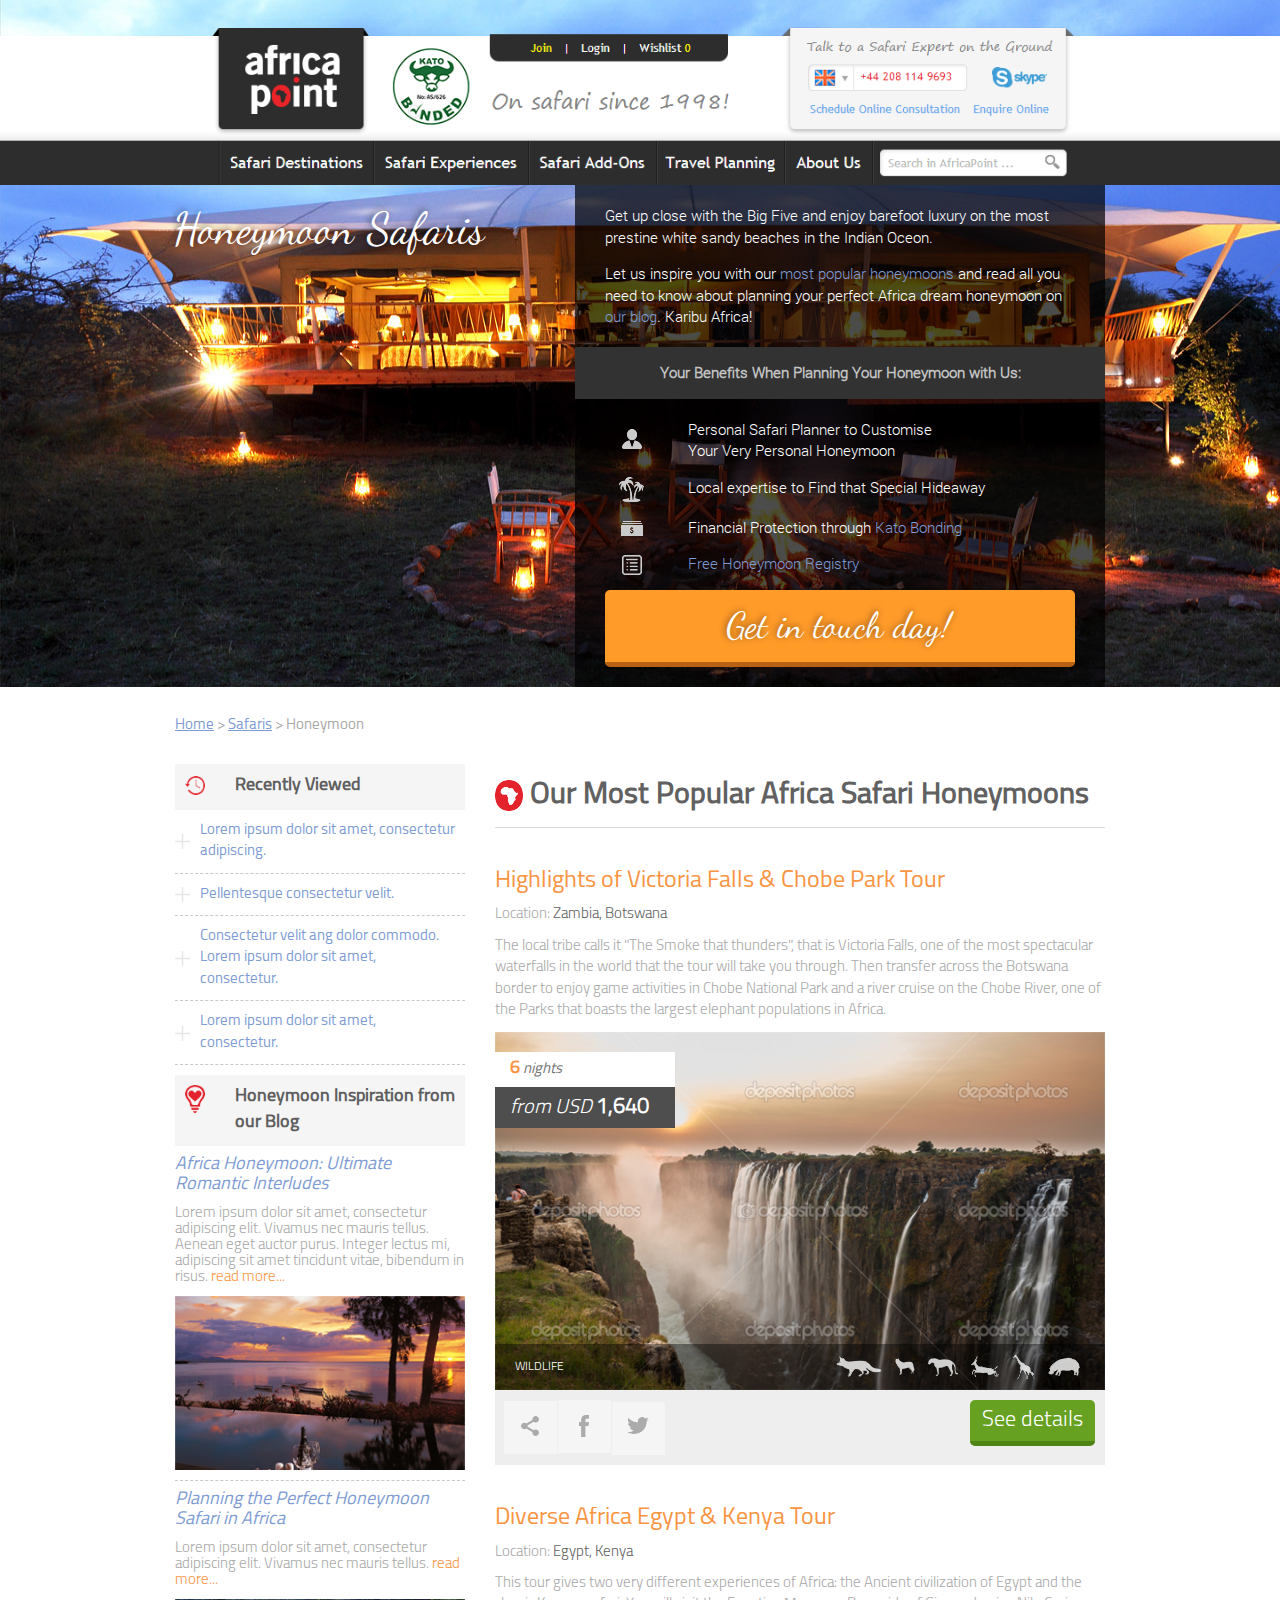
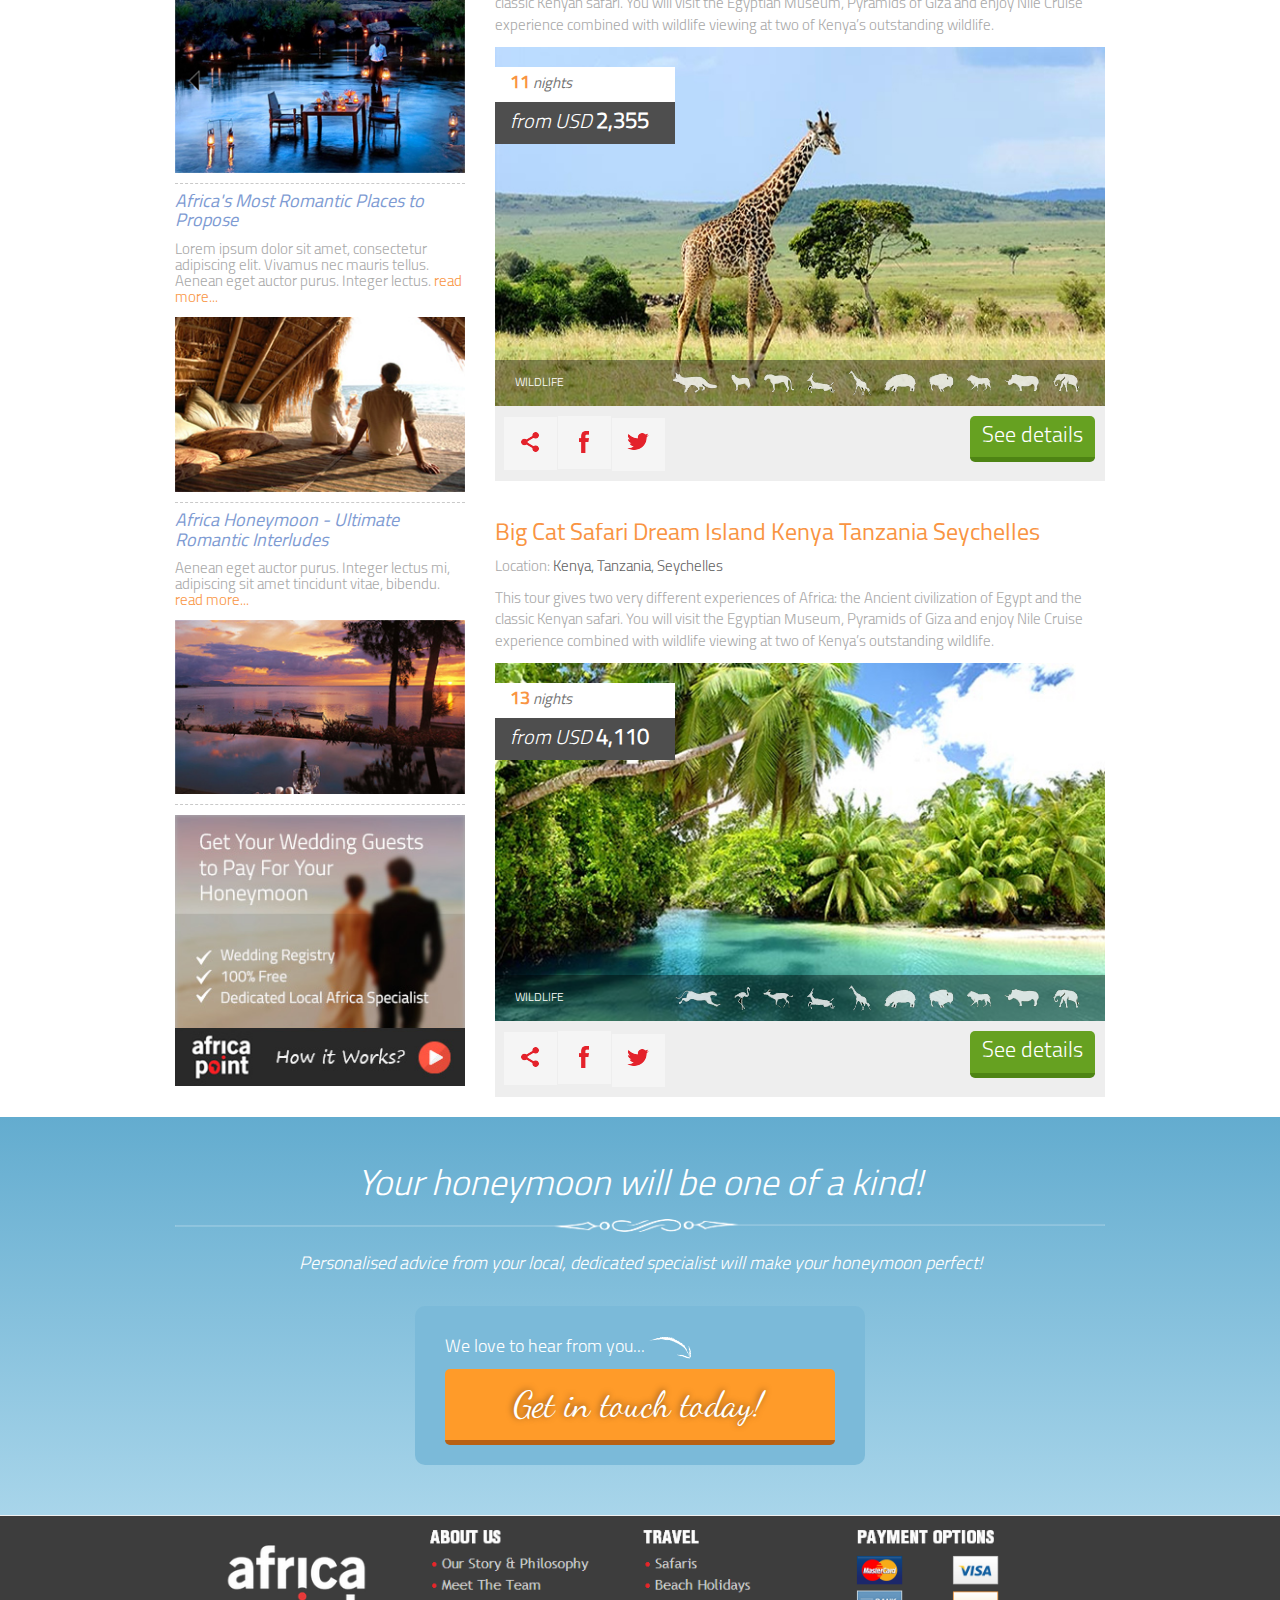
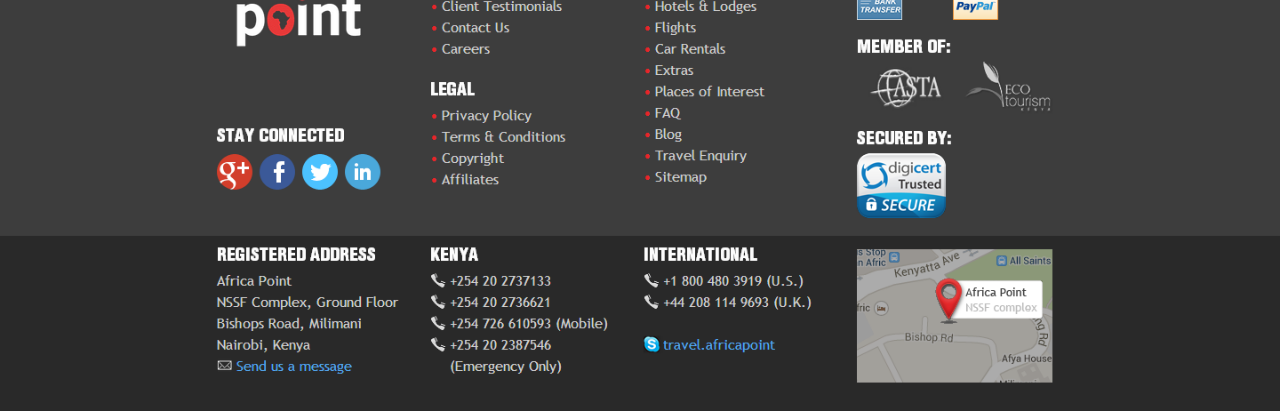
<file: index.html>
<!DOCTYPE html>
<html lang="en">
<head>
  <meta charset="utf-8">
  <meta http-equiv="X-UA-Compatible" content="IE=edge">
  <meta name="viewport" content="width=device-width, initial-scale=1">
  <title>. : Africa Point : .</title>

  <link rel="icon" type="image/png" href="images/favicon.png" />

  <!-- Bootstrap -->
  <link href="css/bootstrap.min.css" rel="stylesheet">

  <link href="css/style.css" rel="stylesheet">

  <!-- HTML5 Shim and Respond.js IE8 support of HTML5 elements and media queries -->
  <!-- WARNING: Respond.js doesn't work if you view the page via file:// -->
  <!--[if lt IE 9]>
    <script src="https://oss.maxcdn.com/html5shiv/3.7.2/html5shiv.min.js"></script>
    <script src="https://oss.maxcdn.com/respond/1.4.2/respond.min.js"></script>
    <![endif]-->
  </head>
  <body>
    <section id="home">
      <header>
        <img src="img/header.png" alt="">
      </header>
      <div class="container">
        <div class="row">
          <div class="col-xs-6 col-lg-5 hide-under-600px">
            <h1 class="font-dancing-script font-44 dark-text-shadow">
              Honeymoon Safaris
            </h1>
          </div>
          <div class="col-xs-6 col-lg-7 full-width-under-600px">
            <div class="dark-container">
              <h1 class="font-dancing-script font-44 dark-text-shadow show-under-600px text-center">
                Honeymoon Safaris
              </h1>
              <p>
                Get up close with the Big Five and enjoy barefoot luxury on the most prestine white sandy beaches in the Indian Oceon. 
              </p>
              <p>
                Let us inspire you with our <a href="#">most popular honeymoons</a> and read all you need to know about planning your perfect Africa dream honeymoon on <a href="#">our blog</a>. Karibu Africa!
              </p>
              <div class="banner">
                <strong>Your Benefits When Planning Your Honeymoon with Us:</strong>
              </div>
              <p>
                <div class="row">
                  <div class="col-xs-2 text-center">
                    <img class="two-lines-icon" src="img/dropdown_icon_1.png" alt="">
                  </div>
                  <div class="col-xs-10">
                    Personal Safari Planner to Customise <br>
                    Your Very Personal Honeymoon
                  </div>
                </div>
              </p>
              <p>
                <div class="row">
                  <div class="col-xs-2 text-center">
                    <img src="img/dropdown_icon_2.png" alt="">
                  </div>
                  <div class="col-xs-10">
                    Local expertise to Find that Special Hideaway
                  </div>
                </div>
              </p>
              <p>
                <div class="row">
                  <div class="col-xs-2 text-center">
                    <img src="img/dropdown_icon_3.png" alt="">
                  </div>
                  <div class="col-xs-10">
                    Financial Protection through <a href="#">Kato Bonding</a>
                  </div>
                </div>
              </p>
              <p>
                <div class="row">
                  <div class="col-xs-2 text-center">
                    <img src="img/dropdown_icon_4.png" alt="">
                  </div>
                  <div class="col-xs-10">
                    <a href="#">Free Honeymoon Registry</a>
                  </div>
                </div>
              </p>
              <a href="#" class="btn-orange">
                Get in touch day!
              </a>
            </div>
          </div>
        </div>
      </div>
    </section>
    <section class="white">
      <div class="container">
        <div class="breadcrumb">
          <div class="row">
            <div class="col-md 12">
              <a href="#">Home</a> > <a href="#">Safaris</a> > Honeymoon
            </div>
          </div>
        </div>
        <div class="row">
          <div class="col-xs-4">
            <div class="gray-title">
              <div class="row">
                <div class="col-xs-12 col-sm-2 text-center">
                  <img src="img/recently_viewed_icon.png" alt="">
                </div>
                <div class="col-xs-12 col-sm-10">
                  Recently Viewed
                </div>
              </div>
            </div>
            <ul class="resumed-list">
              <a href="#"><li>Lorem ipsum dolor sit amet, consectetur adipiscing.</li></a>
              <a href="#"><li>Pellentesque consectetur velit.</li></a>
              <a href="#"><li>Consectetur velit ang dolor commodo. Lorem ipsum dolor sit amet, consectetur.</li></a>
              <a href="#"><li>Lorem ipsum dolor sit amet, consectetur.</li></a>
            </ul>
            <div class="gray-title">
              <div class="row">
                <div class="col-xs-12 col-sm-2 text-ccenter">
                  <img src="img/heart_idea_icon.png" alt="">
                </div>
                <div class="col-xs-12 col-sm-10">
                  Honeymoon Inspiration from our Blog
                </div>
              </div>
            </div>
            <div class="post">
              <a href="#">
                <h4>
                  <em>Africa Honeymoon: Ultimate Romantic Interludes</em>
                </h4>
              </a>
              <p>
                Lorem ipsum dolor sit amet, consectetur adipiscing elit. Vivamus nec mauris tellus. Aenean eget auctor purus. Integer lectus mi, adipiscing sit amet tincidunt vitae, bibendum in risus. <a class="orange-link" href="#">read more...</a>
              </p>
              <img src="img/img_1.jpg" alt="">
            </div>
            <div class="post">
              <a href="#">
                <h4>
                  <em>Planning the Perfect Honeymoon Safari in Africa</em>
                </h4>
              </a>
              <p>
                Lorem ipsum dolor sit amet, consectetur adipiscing elit. Vivamus nec mauris tellus. <a class="orange-link" href="#">read more...</a>
              </p>
              <img src="img/img_2.jpg" alt="">
            </div>
            <div class="post">
              <a href="#">
                <h4>
                  <em>Africa's Most Romantic Places to Propose</em>
                </h4>
              </a>
              <p>
               Lorem ipsum dolor sit amet, consectetur adipiscing elit. Vivamus nec mauris tellus. Aenean eget auctor purus. Integer lectus. <a class="orange-link" href="#">read more...</a>
             </p>
             <img src="img/img_4.jpg" alt="">
           </div>
           <p>
             <div class="post">
              <a href="#">
                <h4>
                  <em>Africa Honeymoon - Ultimate Romantic Interludes</em>
                </h4>
              </a>
              <p>
               Aenean eget auctor purus. Integer lectus mi, adipiscing sit amet tincidunt vitae, bibendu. <a class="orange-link" href="#">read more...</a>
             </p>
             <img src="img/img_5.jpg" alt="">
           </div>
         </p>
         <a href="#">
           <img src="img/banner-hr.jpg" alt="">
         </a>
         <!-- <div class="promotion">
          <span>
            Get Your Wedding Guests 
            to Pay For Your 
            Honeymoon
          </span>
          <span>
            <ul class="check-list">
              <li>Wedding Registry</li>
              <li>100% Free</li>
              <li>Dedicated Local Africa Specialist</li>
            </ul>
          </span>
        </div>
        <div class="black-title">
          <div class="row">
            <div class="col-xs-4">
              <img src="img/logo_small.png" alt="">
            </div>
            <div class="col-xs-5 text-center">
              How it works?
            </div>
            <div class="col-xs-3 text-right">
              <a href="#">
                <img src="img/play_icon.png" alt="">
              </a>
            </div>
          </div>
        </div> -->
      </div>
      <div class="col-xs-8">
        <h2 class="main-title">
          <img src="img/africa_icon.png" alt="">
          <strong>Our Most Popular Africa Safari Honeymoons</strong>
        </h2>
        <div class="combo">
          <h3 class="orange-link">
            Highlights of Victoria Falls & Chobe Park Tour
          </h3>
          <p>
            Location: <span class="black-text">Zambia, Botswana</span>
          </p>
          <p>
            The local tribe calls it "The Smoke that thunders", that is Victoria Falls, one of the most spectacular waterfalls in the world that the tour will take you through. Then transfer across the Botswana border to enjoy game activities in Chobe National Park and a river cruise on the Chobe River, one of the Parks that boasts the largest elephant populations in Africa.
          </p>
          <div class="location-view">
            <img src="img/test_img.jpg" alt="">
            <div class="days">
              <span class="orange-link font-18"><strong>6</strong></span> <em>nights</em>
            </div>
            <div class="price">
              <em>from USD</em> <strong class="font-22">1,640</strong>
            </div>
            <div class="wildlife">
              <div class="row">
                <div class="col-xs-3">
                  WILDLIFE
                </div>
                <div class="col-xs-9 text-right">
                  <img src="img/wild_life_icon_1.png" alt="">
                  <img src="img/wild_life_icon_2.png" alt="">
                  <img src="img/wild_life_icon_3.png" alt="">
                  <img src="img/wild_life_icon_4.png" alt="">
                  <img src="img/wild_life_icon_5.png" alt="">
                  <img src="img/wild_life_icon_6.png" alt="">
                </div>
              </div>
            </div>
          </div>
          <div class="details">
            <div class="row">
              <div class="col-xs-8 col-sm-6">
                <a href="#" class="social"><img src="img/share_icon.png" alt=""></a>
                <a href="#" class="social"><img src="img/facebook_icon.png" alt=""></a>
                <a href="#" class="social"><img src="img/twitter_icon.png" alt=""></a>
              </div>
              <div class="col-xs-4 col-sm-3 col-sm-offset-3">
                <a href="#" class="btn-green">
                  See details
                </a>
              </div>
            </div>
          </div>
        </div>
        <div class="combo">
          <h3 class="orange-link">
            Diverse Africa Egypt & Kenya Tour
          </h3>
          <p>
            Location: <span class="black-text">Egypt, Kenya</span>
          </p>
          <p>
            This tour gives two very different experiences of Africa: the Ancient civilization of Egypt and the classic Kenyan safari. You will visit the Egyptian Museum, Pyramids of Giza and enjoy Nile Cruise experience combined with wildlife viewing at two of Kenya’s outstanding wildlife.
          </p>
          <div class="location-view">
            <img src="img/test_img_2.jpg" alt="">
            <div class="days">
              <span class="orange-link font-18"><strong>11</strong></span> <em>nights</em>
            </div>
            <div class="price">
              <em>from USD</em> <strong class="font-22">2,355</strong>
            </div>
            <div class="wildlife">
              <div class="row">
                <div class="col-xs-3">
                  WILDLIFE
                </div>
                <div class="col-xs-9 text-right">
                  <img src="img/wild_life_icon_1.png" alt="">
                  <img src="img/wild_life_icon_2.png" alt="">
                  <img src="img/wild_life_icon_3.png" alt="">
                  <img src="img/wild_life_icon_4.png" alt="">
                  <img src="img/wild_life_icon_5.png" alt="">
                  <img src="img/wild_life_icon_6.png" alt="">
                  <img src="img/wild_life_icon_7.png" alt="">
                  <img src="img/wild_life_icon_8.png" alt="">
                  <img src="img/wild_life_icon_9.png" alt="">
                  <img src="img/wild_life_icon_10.png" alt="">
                </div>
              </div>
            </div>
          </div>
          <div class="details">
            <div class="row">
              <div class="col-xs-8 col-sm-6">
                <a href="#" class="social"><img src="img/red_share_icon.png" alt=""></a>
                <a href="#" class="social"><img src="img/red_facebook_icon.png" alt=""></a>
                <a href="#" class="social"><img src="img/red_twitter_icon.png" alt=""></a>
              </div>
              <div class="col-xs-4 col-sm-3 col-sm-offset-3">
                <a href="#" class="btn-green">
                  See details
                </a>
              </div>
            </div>
          </div>
        </div>
        <div class="combo">
          <h3 class="orange-link">
            Big Cat Safari Dream Island Kenya Tanzania Seychelles
          </h3>
          <p>
            Location: <span class="black-text">Kenya, Tanzania, Seychelles</span>
          </p>
          <p>
            This tour gives two very different experiences of Africa: the Ancient civilization of Egypt and the classic Kenyan safari. You will visit the Egyptian Museum, Pyramids of Giza and enjoy Nile Cruise experience combined with wildlife viewing at two of Kenya’s outstanding wildlife.
          </p>
          <div class="location-view">
            <img src="img/test_img_3.jpg" alt="">
            <div class="days">
              <span class="orange-link font-18"><strong>13</strong></span> <em>nights</em>
            </div>
            <div class="price">
              <em>from USD</em> <strong class="font-22">4,110</strong>
            </div>
            <div class="wildlife">
              <div class="row">
                <div class="col-xs-3">
                  WILDLIFE
                </div>
                <div class="col-xs-9 text-right">
                  <img src="img/wild_life_icon_11.png" alt="">
                  <img src="img/wild_life_icon_12.png" alt="">
                  <img src="img/wild_life_icon_13.png" alt="">
                  <img src="img/wild_life_icon_4.png" alt="">
                  <img src="img/wild_life_icon_5.png" alt="">
                  <img src="img/wild_life_icon_6.png" alt="">
                  <img src="img/wild_life_icon_7.png" alt="">
                  <img src="img/wild_life_icon_8.png" alt="">
                  <img src="img/wild_life_icon_9.png" alt="">
                  <img src="img/wild_life_icon_10.png" alt="">
                </div>
              </div>
            </div>
          </div>
          <div class="details">
            <div class="row">
              <div class="col-xs-8 col-sm-6">
                <a href="#" class="social"><img src="img/red_share_icon.png" alt=""></a>
                <a href="#" class="social"><img src="img/red_facebook_icon.png" alt=""></a>
                <a href="#" class="social"><img src="img/red_twitter_icon.png" alt=""></a>
              </div>
              <div class="col-xs-4 col-sm-3 col-sm-offset-3">
                <a href="#" class="btn-green">
                  See details
                </a>
              </div>
            </div>
          </div>
        </div>
      </div>
    </div>
  </div>
</section>
<section class="blue">
  <div class="container">
    <h1 class="text-center">
      <em>
        Your honeymoon will be one of a kind!
      </em>
      <img src="img/hr_style.png" alt="">
    </h1>
    <h4 class="text-center">
      <em>
        Personalised advice from your local, dedicated specialist will  make your honeymoon perfect!
      </em>
    </h4>
    <div class="row">
      <div class="col-xs-8 col-xs-offset-2 col-sm-6 col-sm-offset-3">
        <div class="blue-box">
          <h4>
            We love to hear from you... <img src="img/arrow_down_right.png" alt="">
          </h4>
          <a href="#" class="btn-orange">
            Get in touch today!
          </a>
        </div>
      </div>
    </div>
  </div>
</section>
<footer>
  <img src="img/footer.png" alt="">
</footer>

<!-- jQuery (necessary for Bootstrap's JavaScript plugins) -->
<script src="https://ajax.googleapis.com/ajax/libs/jquery/1.11.1/jquery.min.js"></script>
<!-- Include all compiled plugins (below), or include individual files as needed -->
<script src="js/bootstrap.min.js"></script>
<script src="js/main.js"></script>
</body>
</html>
</file>
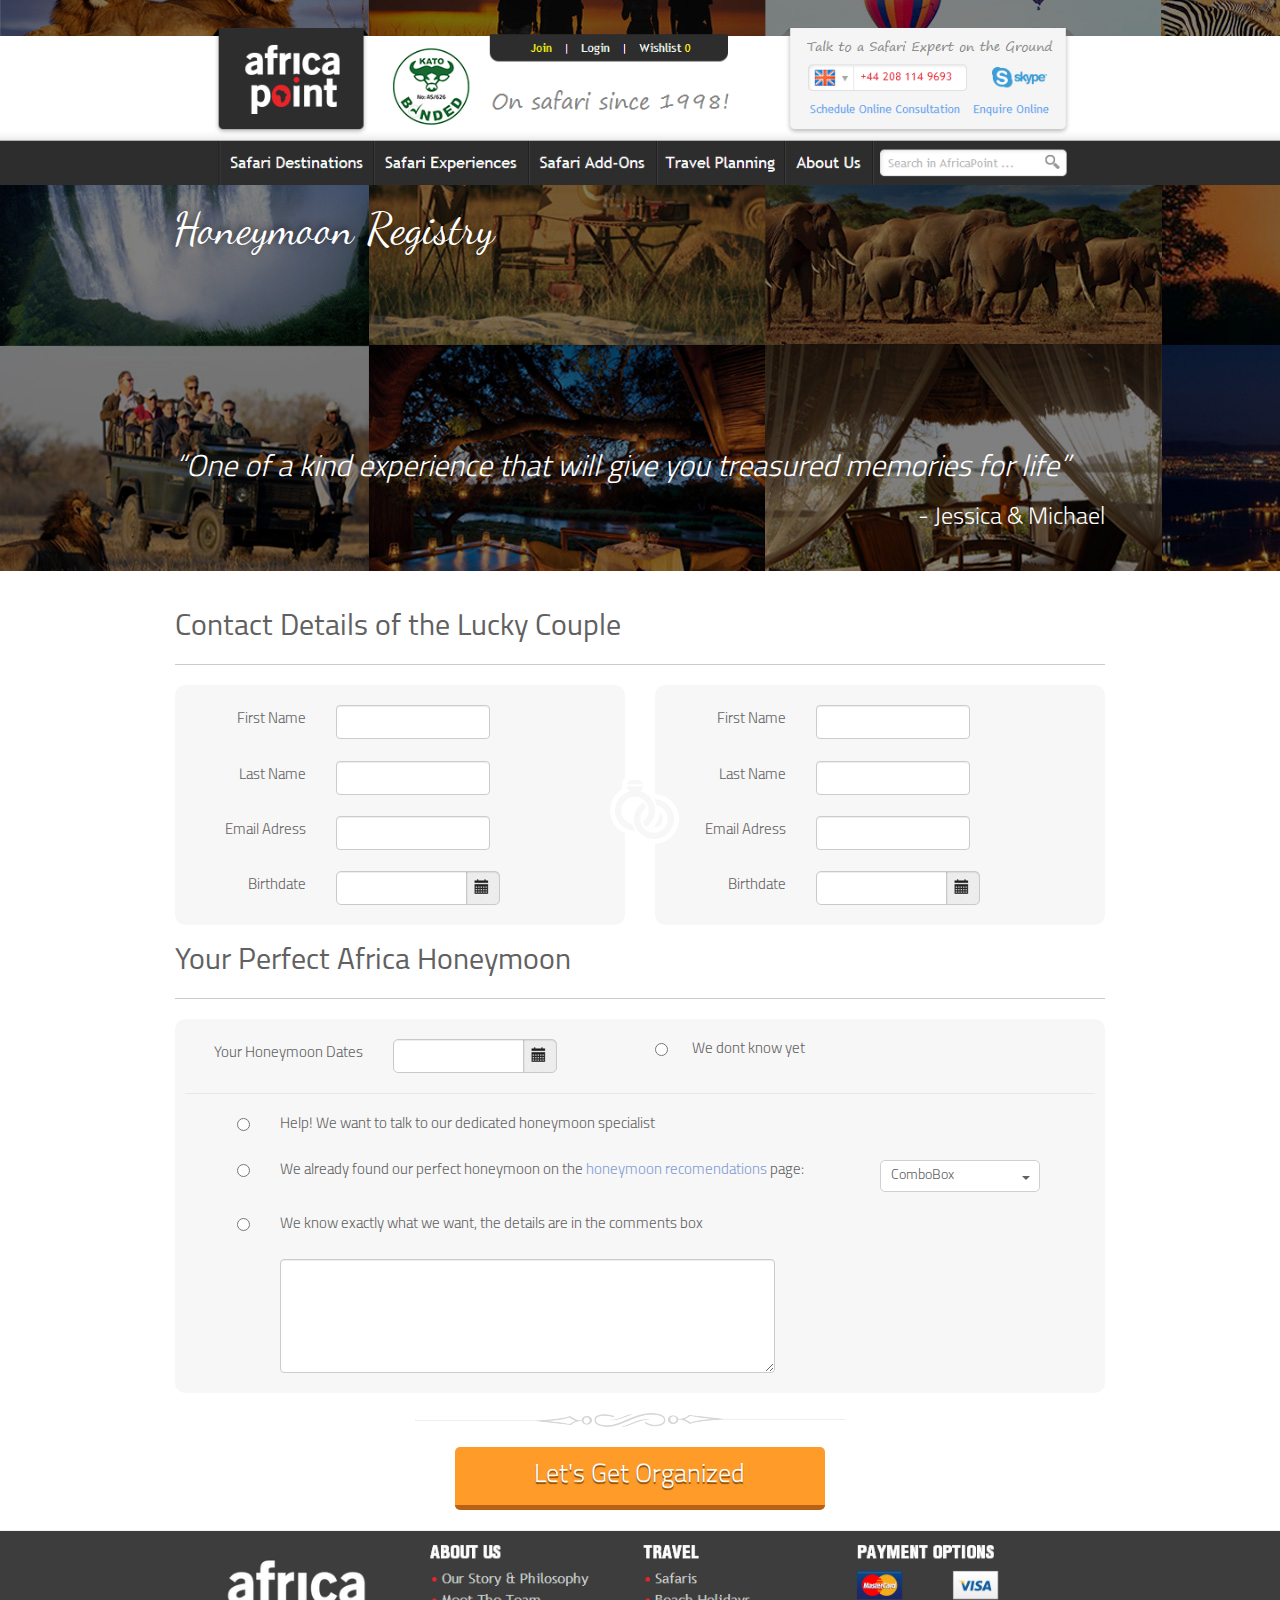
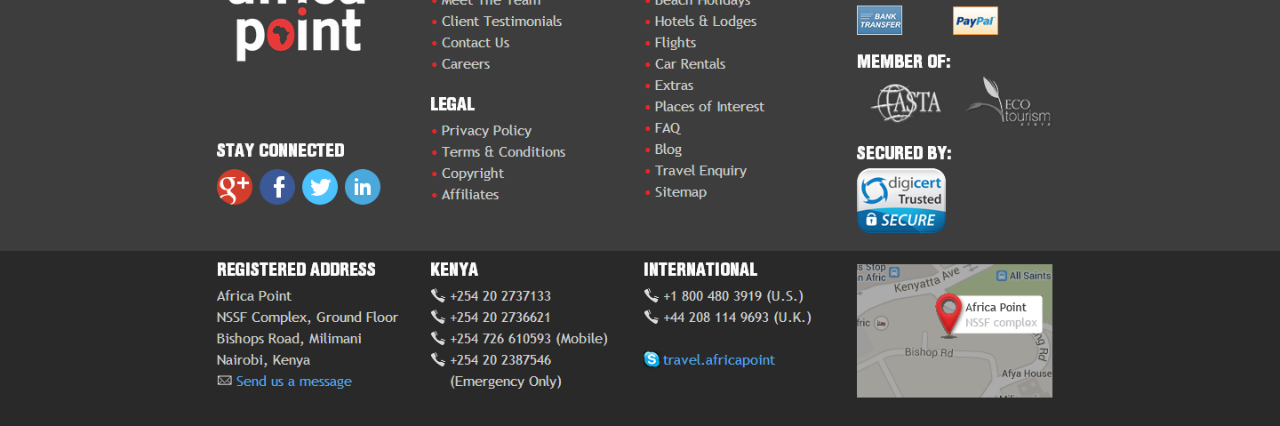
<file: honeymoon-registry.html>
<!DOCTYPE html>
<html lang="en">
<head>
  <meta charset="utf-8">
  <meta http-equiv="X-UA-Compatible" content="IE=edge">
  <meta name="viewport" content="width=device-width, initial-scale=1">
  <title>. : Africa Point : .</title>

  <link rel="icon" type="image/png" href="images/favicon.png" />

  <!-- Bootstrap -->
  <link href="css/bootstrap.min.css" rel="stylesheet">

  <link href="css/style.css" rel="stylesheet">

  <!-- HTML5 Shim and Respond.js IE8 support of HTML5 elements and media queries -->
  <!-- WARNING: Respond.js doesn't work if you view the page via file:// -->
  <!--[if lt IE 9]>
    <script src="https://oss.maxcdn.com/html5shiv/3.7.2/html5shiv.min.js"></script>
    <script src="https://oss.maxcdn.com/respond/1.4.2/respond.min.js"></script>
    <![endif]-->
  </head>
  <body>
    <section id="honeymoon-registry">
      <header>
        <img src="img/header.png" alt="">
      </header>
      <div class="container">
        <div class="row">
          <div class="col-xs-6">
            <h1 class="font-dancing-script font-44 dark-text-shadow">
              Honeymoon Registry
            </h1>
          </div>
        </div>
        <div class="quote">
          <h2>
            <em>
              “One of a kind experience that will give you treasured memories for life”
            </em>
          </h2>
          <h3 class="text-right">- Jessica & Michael</h3>
        </div>
      </div>
    </section>
    <section class="white">
      <div class="container">
        <h2 class="black-text">
          Contact Details of the Lucky Couple
        </h2>
        <hr class="hr-payment">
        <div class="row">
          <div class="col-xs-6 couples-form">
            <div class="gray-well">
              <div class="row">
                <div class="col-xs-12 col-sm-12 col-md-9">
                  <div class="row">
                    <div class="col-xs-12 col-sm-5 text-right font-t-light black-text line-30 text-left-under-768">
                      First Name
                    </div>
                    <div class="col-xs-12 col-sm-7">
                      <input type="text" class="form-control">
                    </div>
                  </div>
                </div>
              </div><br>
              <div class="row">
                <div class="col-xs-12 col-sm-12 col-md-9">
                  <div class="row">
                    <div class="col-xs-12 col-sm-5 text-right font-t-light black-text line-30 text-left-under-768">
                      Last Name
                    </div>
                    <div class="col-xs-12 col-sm-7">
                      <input type="text" class="form-control">
                    </div>
                  </div>
                </div>
              </div><br>
              <div class="row">
                <div class="col-xs-12 col-sm-12 col-md-9">
                  <div class="row">
                    <div class="col-xs-12 col-sm-5 text-right font-t-light black-text line-30 text-left-under-768">
                      Email Adress
                    </div>
                    <div class="col-xs-12 col-sm-7">
                      <input type="text" class="form-control">
                    </div>
                  </div>
                </div>
              </div><br>
              <div class="row">
                <div class="col-xs-12 col-sm-12 col-md-9">
                  <div class="row">
                    <div class="col-xs-12 col-sm-5 text-right font-t-light black-text line-30 text-left-under-768">
                      Birthdate
                    </div>
                    <div class="col-xs-12 col-sm-7">
                      <select name="" id="" class="calendar">
                        <option value=""></option>
                      </select>
                    </div>
                  </div>
                </div>
              </div>
            </div>
          </div>
          <div class="col-xs-6 couples-form">
            <img class="rings" src="img/rings.png" alt="">
            <div class="gray-well">
              <div class="row">
                <div class="col-xs-12 col-sm-12 col-md-9">
                  <div class="row">
                    <div class="col-xs-12 col-sm-5 text-right font-t-light black-text line-30 text-left-under-768">
                      First Name
                    </div>
                    <div class="col-xs-12 col-sm-7">
                      <input type="text" class="form-control">
                    </div>
                  </div>
                </div>
              </div><br>
              <div class="row">
                <div class="col-xs-12 col-sm-12 col-md-9">
                  <div class="row">
                    <div class="col-xs-12 col-sm-5 text-right font-t-light black-text line-30 text-left-under-768">
                      Last Name
                    </div>
                    <div class="col-xs-12 col-sm-7">
                      <input type="text" class="form-control">
                    </div>
                  </div>
                </div>
              </div><br>
              <div class="row">
                <div class="col-xs-12 col-sm-12 col-md-9">
                  <div class="row">
                    <div class="col-xs-12 col-sm-5 text-right font-t-light black-text line-30 text-left-under-768">
                      Email Adress
                    </div>
                    <div class="col-xs-12 col-sm-7">
                      <input type="text" class="form-control">
                    </div>
                  </div>
                </div>
              </div><br>
              <div class="row">
                <div class="col-xs-12 col-sm-12 col-md-9">
                  <div class="row">
                    <div class="col-xs-12 col-sm-5 text-right font-t-light black-text line-30 text-left-under-768">
                      Birthdate
                    </div>
                    <div class="col-xs-12 col-sm-7">
                      <select name="" id="" class="calendar">
                        <option value=""></option>
                      </select>
                    </div>
                  </div>
                </div>
              </div>
            </div>
          </div>
        </div>
        <h2 class="black-text">
          Your Perfect Africa Honeymoon
        </h2>
        <hr class="hr-payment">
        <div class="row">
          <div class="col-xs-12">
            <div class="gray-well black-text font-titillium-light">
              <div class="row">
                <div class="col-xs-7 col-sm-6 full-width-under550px">
                  <div class="row">
                    <div class="col-xs-7 col-sm-7 col-md-5 text-right font-t-light line-30 text-left-under550px">
                      Your Honeymoon Dates
                    </div>
                    <div class="col-xs-5 col-sm-5 col-md-5">
                      <select name="" id="" class="calendar">
                        <option value=""></option>
                      </select>
                    </div>
                  </div>
                </div>
                <div class="col-xs-5 col-sm-6 full-width-under550px">
                  <div class="row">
                    <div class="col-xs-1">
                      <input type="radio">
                    </div>
                    <div class="col-xs-10">
                      We dont know yet
                    </div>
                  </div>
                </div>
              </div>
              <div class="divider"></div>
              <div class="row">
                <div class="col-xs-1 text-right">
                  <input type="radio">
                </div>
                <div class="col-xs-11">
                  Help! We want to talk to our dedicated honeymoon specialist
                </div>
              </div><br>
              <div class="row">
                <div class="col-xs-1 text-right">
                  <input type="radio">
                </div>
                <div class="col-xs-11 col-sm-8">
                  We already found our perfect honeymoon on the <a href="#">honeymoon recomendations</a> page:
                </div>
                <div class="col-xs-11 col-xs-offset-1 col-sm-3 col-sm-offset-0">
                  <div class="dropdown">
                    <select name="" id="">
                      <option value="">ComboBox</option>
                    </select>
                  </div>
                </div>
              </div><br>
              <div class="row">
                <div class="col-xs-1 text-right">
                  <input type="radio">
                </div>
                <div class="col-xs-11">
                  We know exactly what we want, the details are in the comments box
                </div>
              </div><br>
              <div class="row">
                <div class="col-xs-12 col-sm-7 col-sm-offset-1">
                  <textarea name="" id="" cols="30" rows="5" class="form-control"></textarea>
                </div>
              </div>
            </div>
          </div>
        </div>
        <div class="row">
          <div class="col-xs-8 col-xs-offset-2 col-sm-6 col-sm-offset-3">
            <img class="hr-margin" src="img/hr_small.png" alt="">
            <div class="row">
              <div class="col-xs-10 col-xs-offset-1">
                <a href="#" class="btn-orange checkout">
                  Let's Get Organized
                </a>
              </div>
            </div>
          </div>
        </div>
      </div>
    </section>
    <footer>
      <img src="img/footer.png" alt="">
    </footer>

    <!-- jQuery (necessary for Bootstrap's JavaScript plugins) -->
    <script src="https://ajax.googleapis.com/ajax/libs/jquery/1.11.1/jquery.min.js"></script>
    <!-- Include all compiled plugins (below), or include individual files as needed -->
    <script src="js/bootstrap.min.js"></script>
    <script src="js/main.js"></script>
  </body>
  </html>
</file>
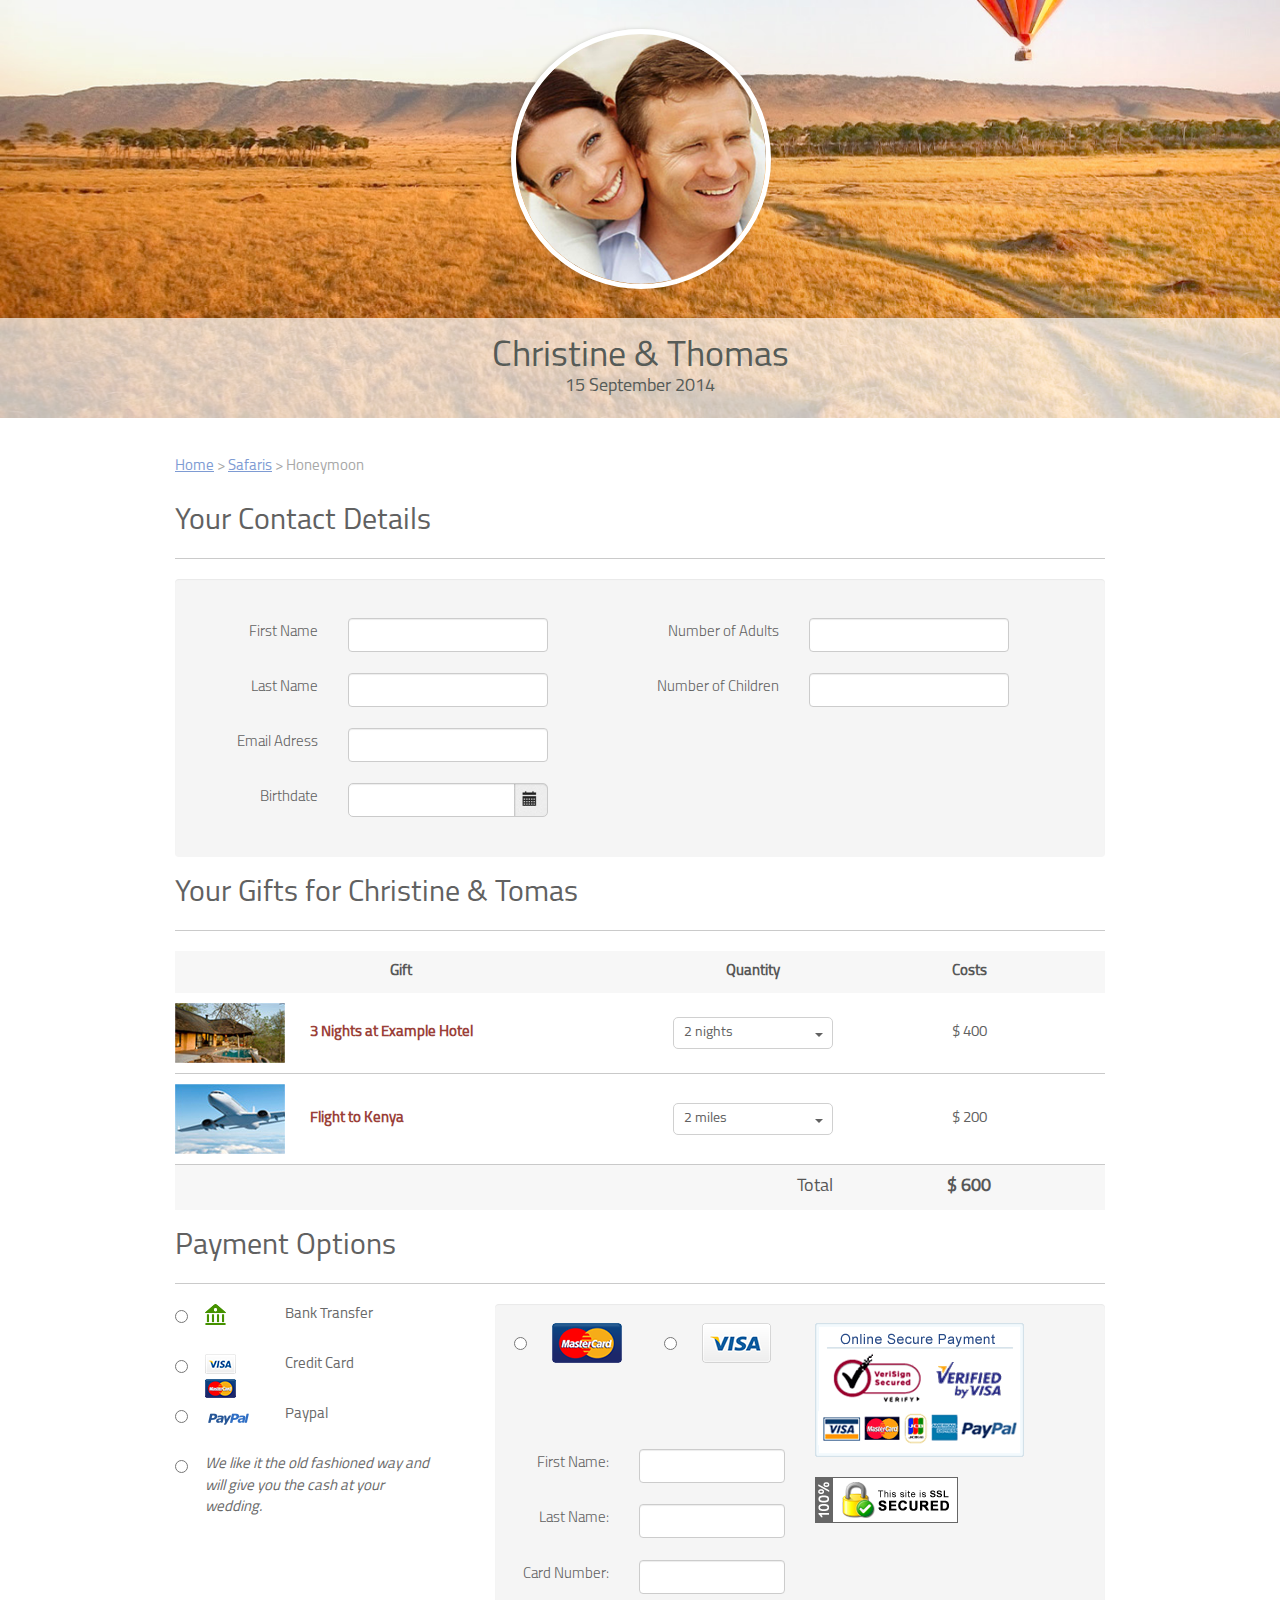
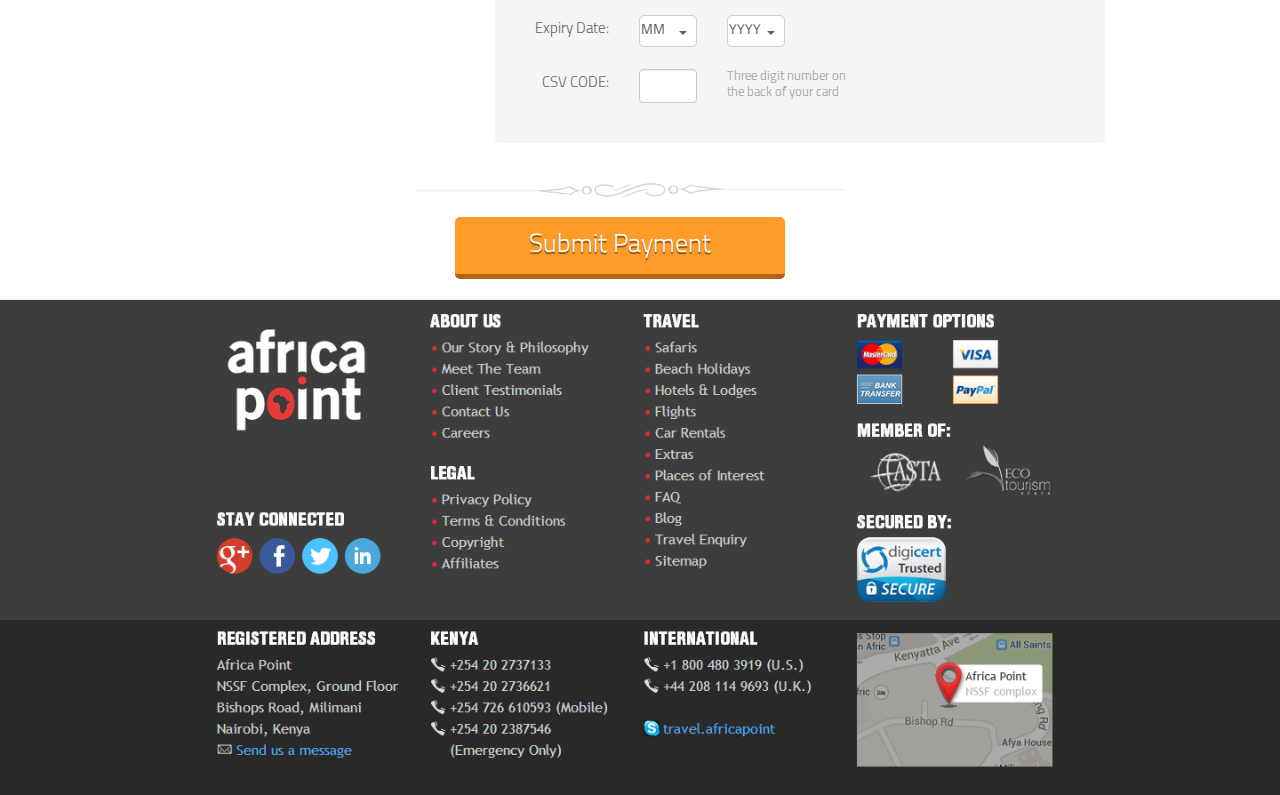
<file: payment.html>
<!DOCTYPE html>
<html lang="en">
<head>
  <meta charset="utf-8">
  <meta http-equiv="X-UA-Compatible" content="IE=edge">
  <meta name="viewport" content="width=device-width, initial-scale=1">
  <title>. : Africa Point : .</title>

  <link rel="icon" type="image/png" href="images/favicon.png" />

  <!-- Bootstrap -->
  <link href="css/bootstrap.min.css" rel="stylesheet">

  <link href="css/style.css" rel="stylesheet">

  <!-- HTML5 Shim and Respond.js IE8 support of HTML5 elements and media queries -->
  <!-- WARNING: Respond.js doesn't work if you view the page via file:// -->
  <!--[if lt IE 9]>
    <script src="https://oss.maxcdn.com/html5shiv/3.7.2/html5shiv.min.js"></script>
    <script src="https://oss.maxcdn.com/respond/1.4.2/respond.min.js"></script>
    <![endif]-->
  </head>
  <body>
    <section class="profile-cover cut">
      <img class="cover" src="img/cut_profile_cover.jpg" alt="">
      <div class="content">
        <img class="profile-pic" src="img/profile_img.png" alt="">
        <div class="title">
          <h1>Christine & Thomas</h1>
          <h4>15 September 2014</h4>
        </div>
      </div>
    </section>
    <section class="white">
      <div class="container">
        <div class="breadcrumb full-breadcrumb">
          <div class="row">
            <div class="col-md 12">
              <a href="#">Home</a> > <a href="#">Safaris</a> > Honeymoon
            </div>
          </div>
        </div>
        <h2 class="black-text">
          Your Contact Details
        </h2>
        <hr class="hr-payment">
        <div class="well gray">
          <div class="row">
            <div class="col-xs-12 col-sm-6">
              <p>
                <div class="row">
                  <div class="col-xs-5 col-sm-4 text-right">
                    <label for="">
                      First Name
                    </label>
                  </div>
                  <div class="col-xs-7 col-sm-6">
                    <input type="text" class="form-control">
                  </div>
                </div>
              </p>
              <p>
                <div class="row">
                  <div class="col-xs-5 col-sm-4 text-right">
                    <label for="">
                      Last Name
                    </label>
                  </div>
                  <div class="col-xs-7 col-sm-6">
                    <input type="text" class="form-control">
                  </div>
                </div>
              </p>
              <p>
                <div class="row">
                  <div class="col-xs-5 col-sm-4 text-right">
                    <label for="">
                      Email Adress
                    </label>
                  </div>
                  <div class="col-xs-7 col-sm-6">
                    <input type="text" class="form-control">
                  </div>
                </div>
              </p>
              <p>
                <div class="row">
                  <div class="col-xs-5 col-sm-4 text-right">
                    <label for="">
                      Birthdate
                    </label>
                  </div>
                  <div class="col-xs-7 col-sm-6">
                    <select name="" id="" class="calendar">
                      <option value=""></option>
                    </select>
                  </div>
                </div>
              </p>
            </div>
            <div class="col-xs-12 col-sm-6">
              <p>
                <div class="row">
                  <div class="col-xs-5 col-sm-4 text-right">
                    <label for="">
                      Number of Adults
                    </label>
                  </div>
                  <div class="col-xs-7 col-sm-6">
                    <input type="number" class="form-control">
                  </div>
                </div>
              </p>
              <p>
                <div class="row">
                  <div class="col-xs-5 col-sm-4 text-right">
                    <label for="">
                      Number of Children
                    </label>
                  </div>
                  <div class="col-xs-7 col-sm-6">
                    <input type="number" class="form-control">
                  </div>
                </div>
              </p>
            </div>
          </div>
        </div>
        <h2 class="black-text">
          Your Gifts for Christine & Tomas
        </h2>
        <hr class="hr-payment">
        <table class="payment-table">
          <thead>
            <tr>
              <th width="15%"></th>
              <th width="20%">Gift</th>
              <th width="20%"></th>
              <th>Quantity</th>
              <th width="30%">Costs</th>
            </tr>
          </thead>
          <tbody>
            <tr>
              <td class="text-left"><img src="img/table_img_1.jpg" alt=""></td>
              <td class="black-text font-bold text-left red-text">3 Nights at Example Hotel</td>
              <td></td>
              <td>
                <div class="dropdown">
                  <select name="" id="">
                    <option value="">2 nights</option>
                    <option value="">2 nights</option>
                    <option value="">2 nights</option>
                  </select>
                </div>
              </td>
              <td class="black-text">$ 400</td>
            </tr>
            <tr>
              <td class="text-left"><img src="img/table_img_2.jpg" alt=""></td>
              <td class="black-text font-bold text-left red-text">Flight to Kenya</td>
              <td></td>
              <td>
                <div class="dropdown">
                  <select name="" id="">
                    <option value="">2 miles</option>
                  </select>
                </div>
              </td>
              <td class="black-text">$ 200</td>
            </tr>
            <tr class="total">
              <td colspan="4" class="text-right">Total</td>
              <td class="font-bold">$ 600</td>
            </tr>
          </tbody>
        </table>
        <h2 class="black-text">
          Payment Options
        </h2>
        <hr class="hr-payment">
        <div class="row">
          <div class="col-xs-8 col-sm-4">
            <div class="method">
              <div class="row">
                <div class="col-xs-1">
                  <input type="radio">
                </div>
                <div class="col-xs-3">
                  <img src="img/bank_icon.png" alt="">
                </div>
                <div class="col-xs-7">
                  Bank Transfer
                </div>
              </div>
            </div>
            <div class="method">
              <div class="row">
                <div class="col-xs-1">
                  <input type="radio">
                </div>
                <div class="col-xs-3">
                  <img src="img/credit_card_icon.png" alt="">
                </div>
                <div class="col-xs-7">
                  Credit Card
                </div>
              </div>
            </div>
            <div class="method">
              <div class="row">
                <div class="col-xs-1">
                  <input type="radio">
                </div>
                <div class="col-xs-3">
                  <img src="img/paypal_icon.png" alt="">
                </div>
                <div class="col-xs-7">
                  Paypal
                </div>
              </div>
            </div>
            <div class="method">
              <div class="row">
                <div class="col-xs-1">
                  <input type="radio">
                </div>
                <div class="col-xs-10">
                  <p>
                    <em>
                      We like it the old fashioned way and will give you the cash at your wedding.
                    </em>
                  </p>
                </div>
              </div>
            </div>
          </div>
          <div class="col-xs-12 col-sm-8">
            <div class="well gray">
              <div class="row">
                <div class="col-xs-12 col-sm-6">
                  <div class="row">
                    <div class="col-xs-7 col-sm-6">
                      <div class="row">
                        <div class="col-xs-3">
                          <input class="line-40" type="radio">
                        </div>
                        <div class="col-xs-9">
                          <img src="img/mastercard_icon.png" alt=""><br><br>
                        </div>
                      </div>
                    </div>
                    <div class="col-xs-7 col-sm-6">
                      <div class="row">
                        <div class="col-xs-3">
                          <input class="line-40" type="radio">
                        </div>
                        <div class="col-xs-9">
                          <img src="img/visa_icon.png" alt="">
                        </div>
                      </div>
                    </div>
                  </div><br><br><br>
                  <div class="row">
                    <div class="col-xs-5 text-right font-t-light black-text line-30 small-width-under-768px">
                      First Name:
                    </div>
                    <div class="col-xs-7">
                      <input class="form-control" type="text">
                    </div>
                  </div><br>
                  <div class="row">
                    <div class="col-xs-5 text-right font-t-light black-text line-30 small-width-under-768px">
                      Last Name:
                    </div>
                    <div class="col-xs-7">
                      <input class="form-control" type="text">
                    </div>
                  </div><br>
                  <div class="row">
                    <div class="col-xs-5 text-right font-t-light black-text line-30 small-width-under-768px">
                      Card Number:
                    </div>
                    <div class="col-xs-7">
                      <input class="form-control" type="text">
                    </div>
                  </div><br>
                  <div class="row">
                    <div class="col-xs-5 text-right font-t-light black-text line-30 small-width-under-768px">
                      Expiry Date:
                    </div>
                    <div class="col-xs-7">
                      <div class="row">
                        <div class="col-xs-12 col-sm-12 col-md-6">
                          <div class="dropdown mini">
                            <select name="" id="">
                              <option value="" disabled selected>MM</option>
                              <option value=""></option>
                            </select>
                          </div>
                        </div>
                        <div class="col-xs-12 col-sm-12 col-md-6">
                          <div class="dropdown mini">
                            <select name="" id="">
                              <option value="" disabled selected>YYYY</option>
                              <option value=""></option>
                            </select>
                          </div>
                        </div>
                      </div>
                    </div>
                  </div><br>
                  <div class="row">
                    <div class="col-xs-5 text-right font-t-light black-text line-30 small-width-under-768px">
                      CSV CODE:
                    </div>
                    <div class="col-xs-7">
                      <div class="row">
                        <div class="col-xs-12 col-sm-6">
                          <input class="form-control" type="text">
                        </div>
                        <div class="col-xs-12 col-sm-6">
                          <small class="fluid-text small-text">
                            Three digit number on<br>
                            the back of your card
                          </small>
                        </div>
                      </div>
                    </div>
                  </div><br>
                </div>
                <div class="col-xs-12 col-sm-6">
                  <p>
                    <img src="img/secure_payment.png" alt="">
                  </p>
                  <p>
                    <img src="img/ssl_icon.png" alt="">
                  </p>
                </div>
              </div>
            </div>
          </div>
        </div>
        <div class="row">
          <div class="col-xs-10 col-xs-offset-1 col-sm-6 col-sm-offset-3">
            <img class="hr-margin" src="img/hr_small.png" alt="">
            <div class="row">
              <div class="col-xs-10 col-xs-offset-1 col-sm-9 col-sm-offset-1">
                <a href="#" class="btn-orange checkout">
                  Submit Payment
                </a>
              </div>
            </div>
          </div>
        </div>
      </div>
    </section>
    <footer>
      <img src="img/footer.png" alt="">
    </footer>

    <!-- jQuery (necessary for Bootstrap's JavaScript plugins) -->
    <script src="https://ajax.googleapis.com/ajax/libs/jquery/1.11.1/jquery.min.js"></script>
    <!-- Include all compiled plugins (below), or include individual files as needed -->
    <script src="js/bootstrap.min.js"></script>
    <script src="js/main.js"></script>
  </body>
  </html>
</file>
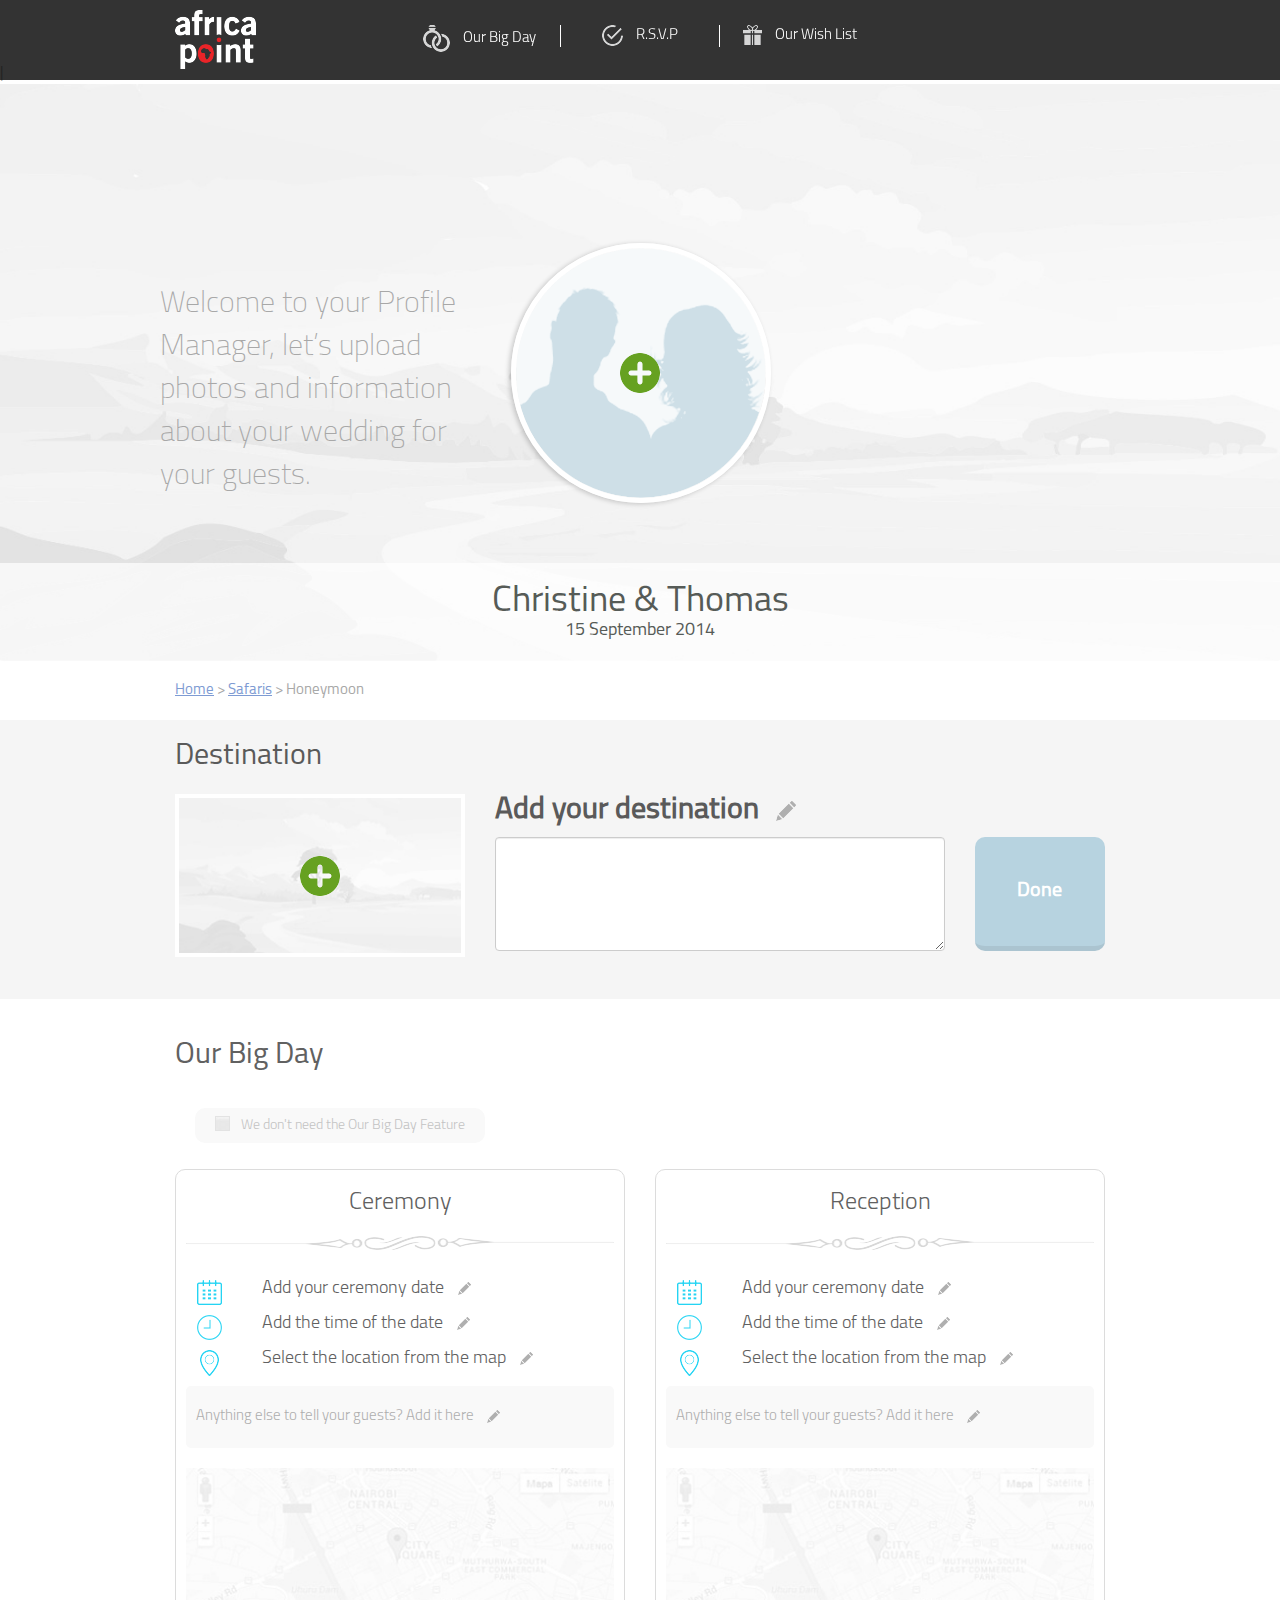
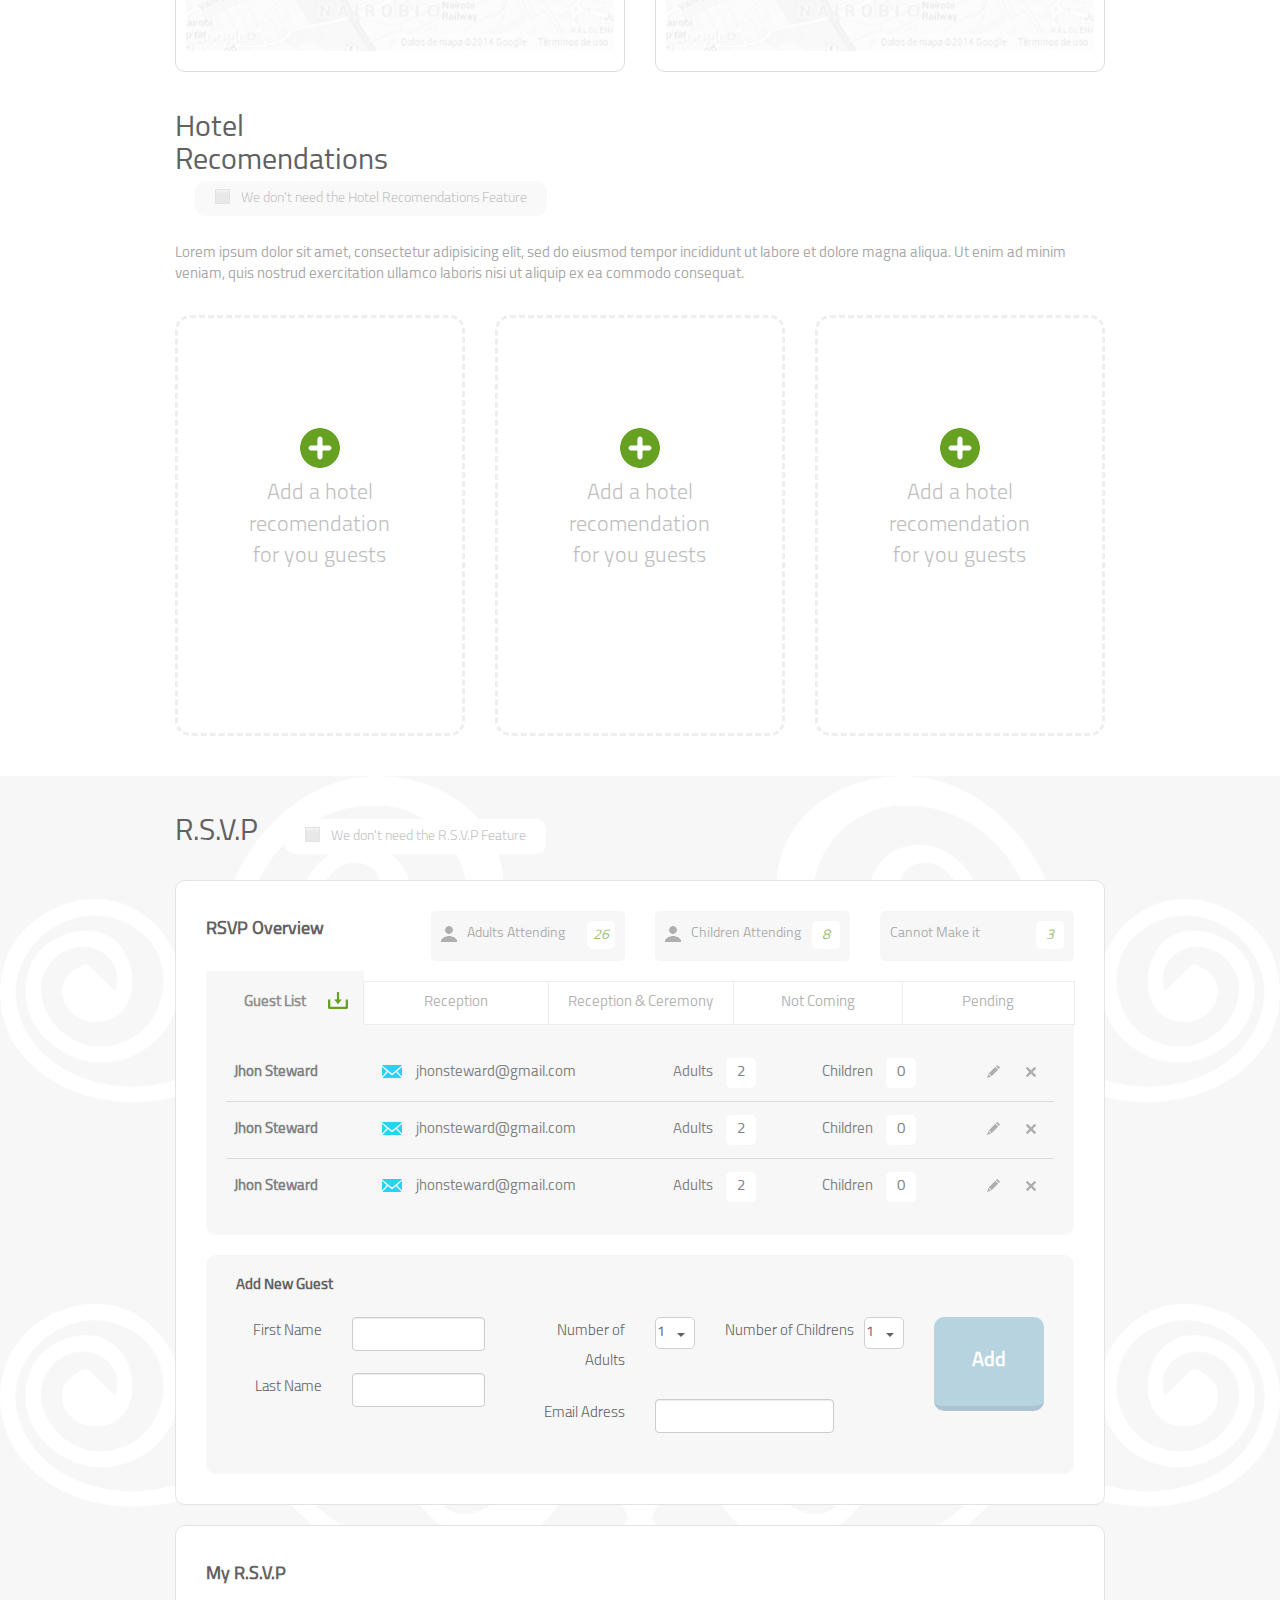
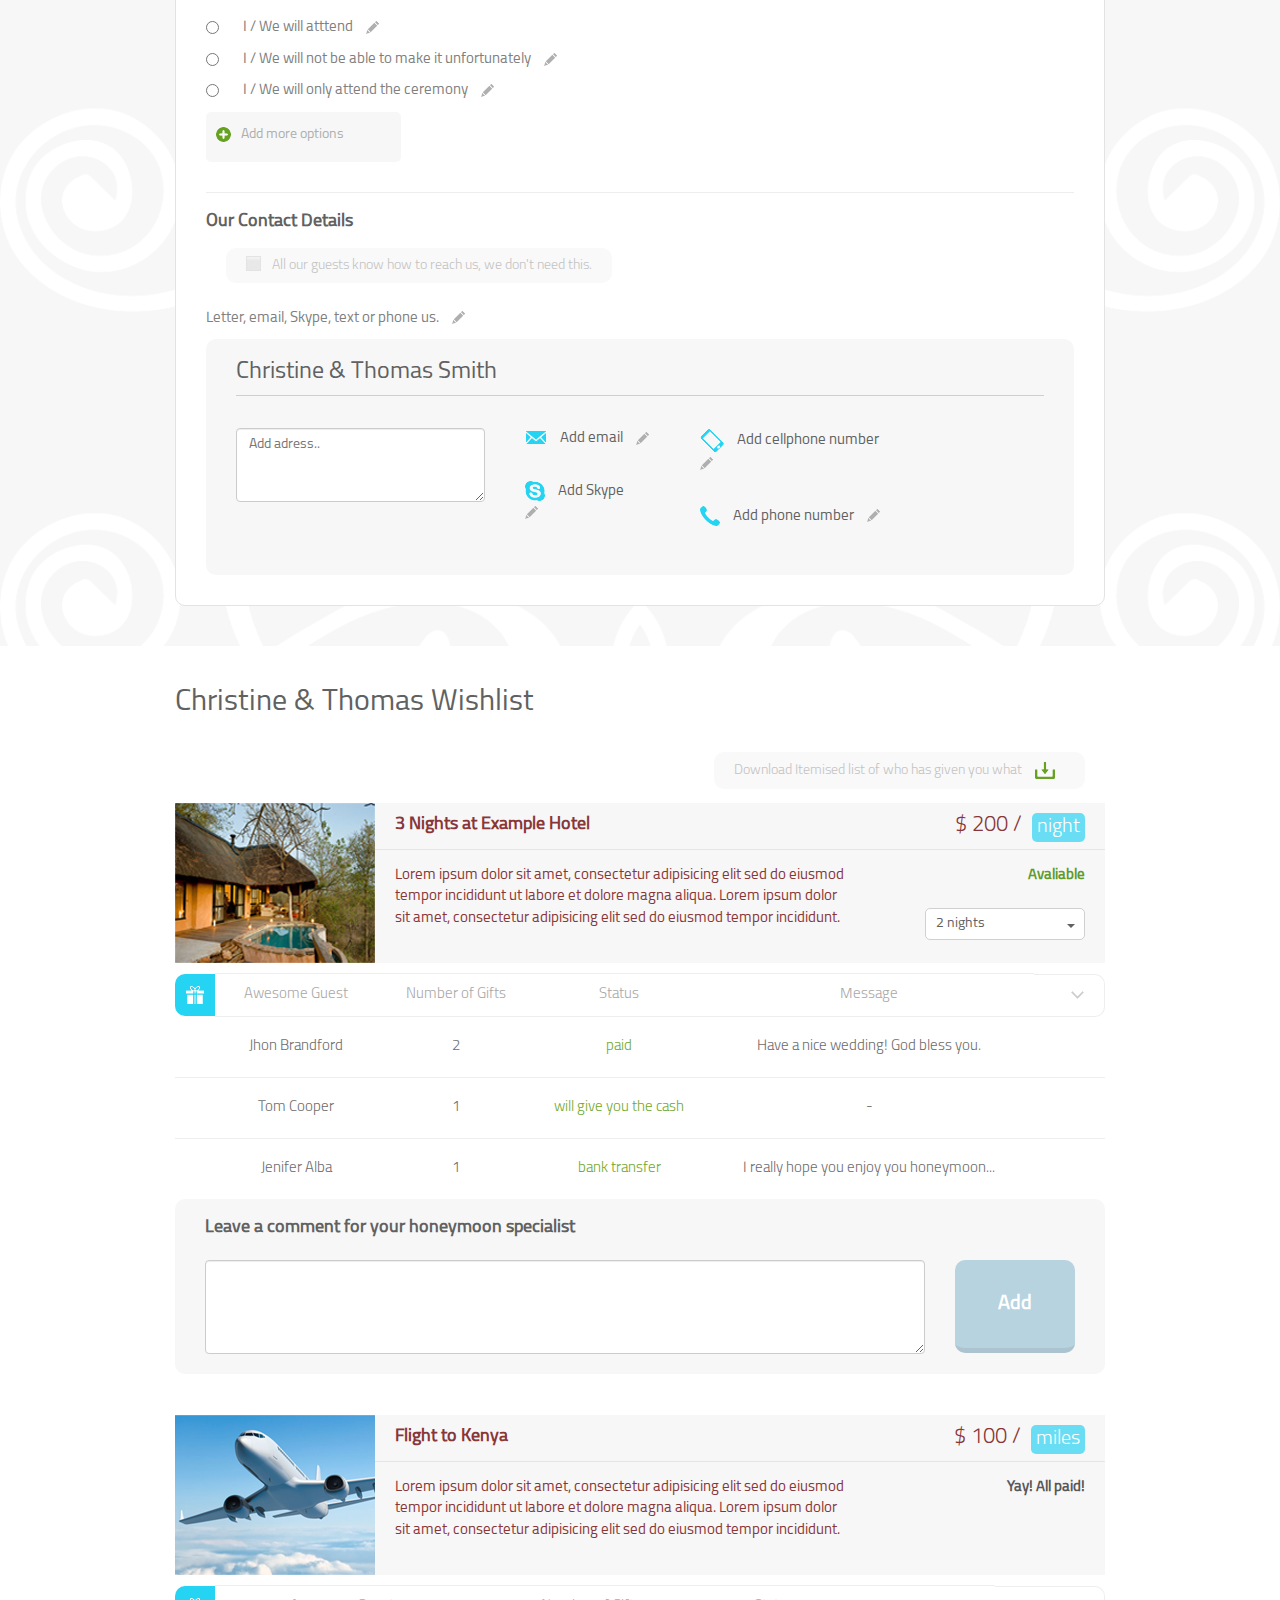
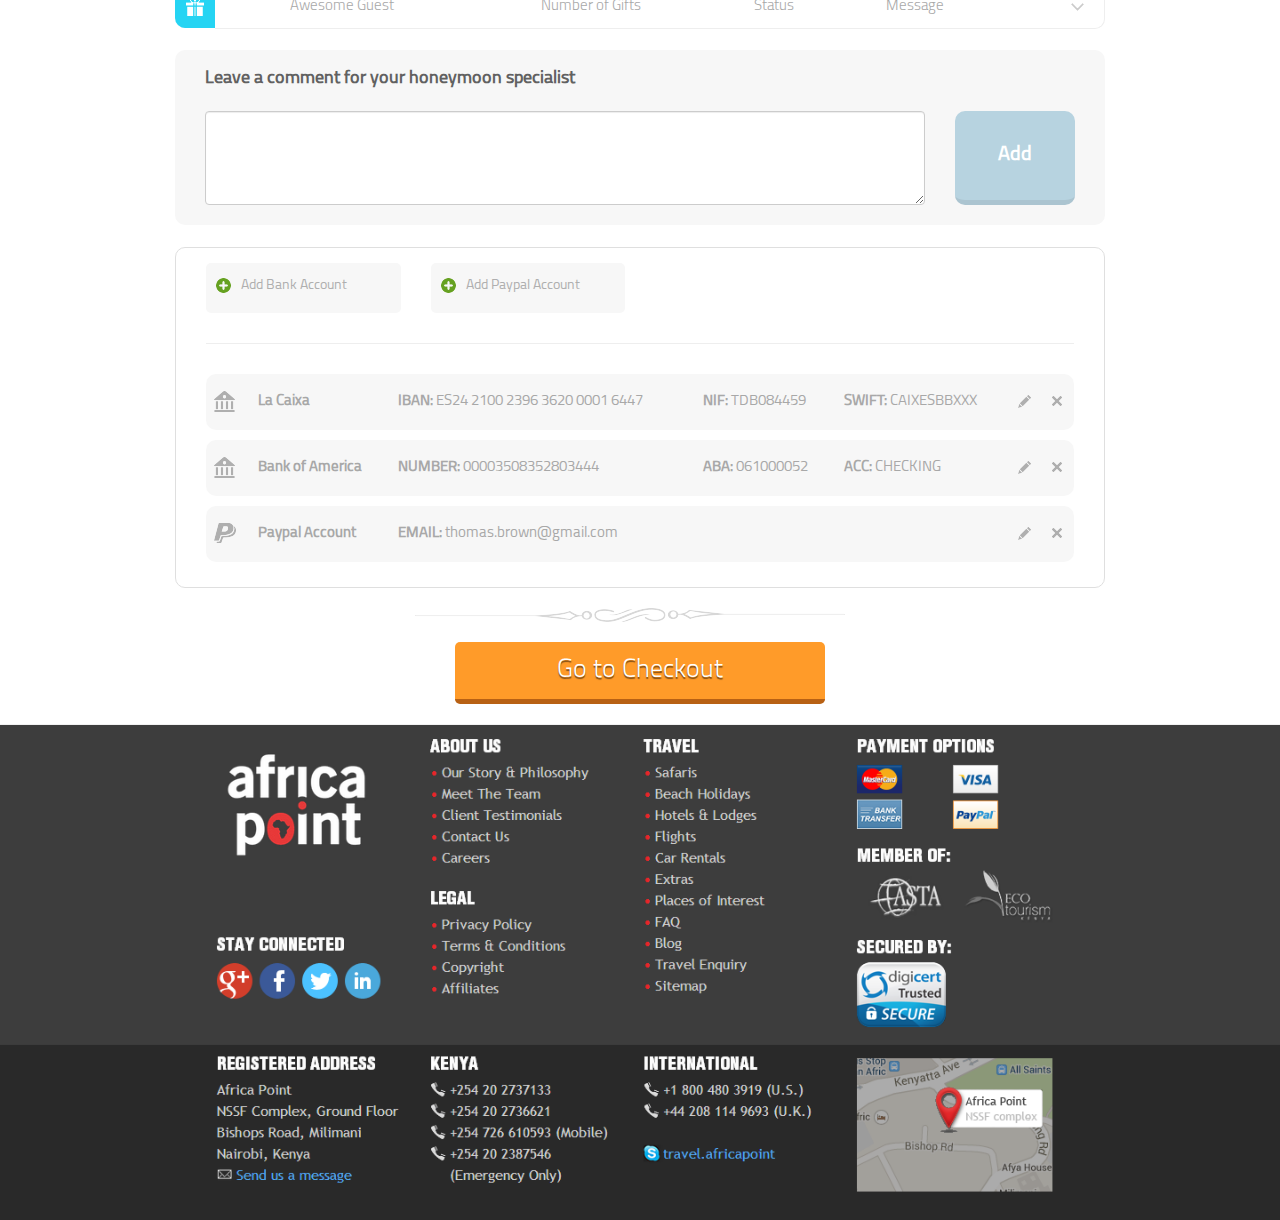
<file: profile-builder.html>
<!DOCTYPE html>
<html lang="en">
<head>
  <meta charset="utf-8">
  <meta http-equiv="X-UA-Compatible" content="IE=edge">
  <meta name="viewport" content="width=device-width, initial-scale=1">
  <title>. : Africa Point : .</title>

  <link rel="icon" type="image/png" href="images/favicon.png" />

  <!-- Bootstrap -->
  <link href="css/bootstrap.min.css" rel="stylesheet">|

  <link href="css/style.css" rel="stylesheet">

  <!-- HTML5 Shim and Respond.js IE8 support of HTML5 elements and media queries -->
  <!-- WARNING: Respond.js doesn't work if you view the page via file:// -->
  <!--[if lt IE 9]>
    <script src="https://oss.maxcdn.com/html5shiv/3.7.2/html5shiv.min.js"></script>
    <script src="https://oss.maxcdn.com/respond/1.4.2/respond.min.js"></script>
    <![endif]-->
  </head>
  <body id="profile-builder">
    <menu>
      <div class="container">
        <div class="row">
          <div class="col-xs-3 col-sm-3 col-md-3">
            <a href="#">
              <img class="logo" src="img/logo.png" alt="">
            </a>
          </div>
          <div class="col-xs-9 col-sm-9 col-md-6">
            <div class="row">
              <a href="#">
                <div class="col-xs-4 category">
                  <img src="img/rings_icon.png" alt="">
                  <span>Our Big Day</span>
                </div>
              </a>
              <a href="#">
                <div class="col-xs-4 category middle">
                  <img src="img/circle_check_icon.png" alt="">
                  <span>R.S.V.P</span>
                </div>
              </a>
              <a href="#">
                <div class="col-xs-4 category">
                  <img src="img/gift_icon.png" alt="">
                  <span>Our Wish List</span>
                </div>
              </a>
            </div>
          </div>
        </div>
      </div>
    </menu>
    <section class="profile-cover">
      <img class="cover" src="img/cover_default_pic.jpg" alt="">
      <div class="content">
        <div class="container">
          <div class="set-up-text">
            Welcome to your Profile Manager, let’s upload photos and information about your wedding for your guests.
          </div>
        </div>
        <img class="profile-pic" src="img/profile_default_pic.png" alt="">
        <a href="#" class="add-pic">
          <img src="img/add_icon.png" alt="">
        </a>
        <div class="title">
          <h1>Christine & Thomas</h1>
          <h4>15 September 2014</h4>
        </div>
      </div>
    </section>
    <div class="container">
      <div class="breadcrumb full-breadcrumb">
        <div class="row">
          <div class="col-md 12">
            <a href="#">Home</a> > <a href="#">Safaris</a> > Honeymoon
          </div>
        </div>
      </div>
    </div>
    <section class="gray">
      <div class="container">
        <h2 class="black-text no-margin">
          Destination
        </h2><br>
        <div class="row">
          <div class="col-xs-12 col-sm-4">
            <div class="bordered-img">
              <a href="#" class="add-pic">
                <img src="img/add_icon.png" alt="">
              </a>
              <img src="img/default_img.jpg" alt="">
            </div><br><br>
          </div>
          <div class="col-xs-12 col-sm-8">
            <div class="row">
              <div class="col-xs-12">
                <h2 class="black-text no-margin">
                  <strong>
                    Add your destination
                  </strong>
                  <a href="#" class="edit-button">
                    <img src="img/edit_icon.png" alt="">
                  </a>
                </h2>
              </div>
            </div><p></p>
            <div class="row">
              <div class="col-xs-8 col-sm-9">
                <textarea name="" id="" cols="30" rows="5" class="form-control"></textarea>
              </div>
              <div class="col-xs-4 col-sm-3">
                <a href="#" class="btn-blue">
                  Done
                </a>
              </div>
            </div>
          </div>
        </div>
      </div>
    </section>
    <section class="white">
      <div class="container">
        <h2 class="black-text">
          <div class="row">
            <div class="col-xs-12 col-sm-3">
              Our Big Day
            </div><br><br>
            <div class="col-xs-12 col-sm-9">
              <span class="uncheck-feature">
                <input type="checkbox">
                We don't need the Our Big Day Feature
              </span>
            </div>
          </div>
        </h2><br>
        <div class="row">
          <div class="col-xs-12 col-sm-6">
            <div class="pack">
              <h3 class="black-text text-center no-margin">
                Ceremony
              </h3>
              <img class="hr-margin" src="img/hr_small.png" alt="">
              <h4>
                <div class="row">
                  <div class="col-xs-2 text-center">
                    <img src="img/calendar_icon.png" alt="">
                  </div>
                  <div class="col-xs-10">
                    <span class="black-text">
                      Add your ceremony date
                    </span>
                    <a href="#" class="edit-button">
                      <img src="img/edit_icon_small.png" alt="">
                    </a>
                  </div>
                </div>
              </h4>
              <h4>
                <div class="row">
                  <div class="col-xs-2 text-center">
                    <img src="img/clock_icon.png" alt="">
                  </div>
                  <div class="col-xs-10">
                    <span class="black-text">
                      Add the time of the date
                    </span>
                    <a href="#" class="edit-button">
                      <img src="img/edit_icon_small.png" alt="">
                    </a>
                  </div>
                </div>
              </h4>
              <h4>
                <div class="row">
                  <div class="col-xs-2 text-center">
                    <img src="img/location_icon.png" alt="">
                  </div>
                  <div class="col-xs-10">
                    <span class="black-text">
                      Select the location from the map
                    </span>
                    <a href="#" class="edit-button">
                      <img src="img/edit_icon_small.png" alt="">
                    </a>
                  </div>
                </div>
              </h4>
              <div class="gray-box">
                Anything else to tell your guests? Add it here
                <a href="#" class="edit-button">
                  <img src="img/edit_icon_small.png" alt="">
                </a>
              </div>
              <img class="full-width" src="img/map_default_img.jpg" alt="">
            </div>
          </div>
          <div class="col-xs-12 col-sm-6">
            <div class="pack">
              <h3 class="black-text text-center no-margin">
                Reception
              </h3>
              <img class="hr-margin" src="img/hr_small.png" alt="">
              <h4>
                <div class="row">
                  <div class="col-xs-2 text-center">
                    <img src="img/calendar_icon.png" alt="">
                  </div>
                  <div class="col-xs-10">
                    <span class="black-text">
                      Add your ceremony date
                    </span>
                    <a href="#" class="edit-button">
                      <img src="img/edit_icon_small.png" alt="">
                    </a>
                  </div>
                </div>
              </h4>
              <h4>
                <div class="row">
                  <div class="col-xs-2 text-center">
                    <img src="img/clock_icon.png" alt="">
                  </div>
                  <div class="col-xs-10">
                    <span class="black-text">
                      Add the time of the date
                    </span>
                    <a href="#" class="edit-button">
                      <img src="img/edit_icon_small.png" alt="">
                    </a>
                  </div>
                </div>
              </h4>
              <h4>
                <div class="row">
                  <div class="col-xs-2 text-center">
                    <img src="img/location_icon.png" alt="">
                  </div>
                  <div class="col-xs-10">
                    <span class="black-text">
                      Select the location from the map
                    </span>
                    <a href="#" class="edit-button">
                      <img src="img/edit_icon_small.png" alt="">
                    </a>
                  </div>
                </div>
              </h4>
              <div class="gray-box">
                Anything else to tell your guests? Add it here
                <a href="#" class="edit-button">
                  <img src="img/edit_icon_small.png" alt="">
                </a>
              </div>
              <img class="full-width" src="img/map_default_img.jpg" alt="">
            </div>
          </div>
        </div>
        <h2 class="black-text">
          <div class="row">
            <div class="col-xs-12 col-sm-3">
              Hotel Recomendations
            </div><br><br>
            <div class="col-xs-12 col-sm-9">
              <span class="uncheck-feature">
                <input type="checkbox">
                We don't need the Hotel Recomendations Feature
              </span>
            </div>
          </div>
        </h2><br>
        <p>
          Lorem ipsum dolor sit amet, consectetur adipisicing elit, sed do eiusmod tempor incididunt ut labore et dolore magna aliqua. Ut enim ad minim veniam, quis nostrud exercitation ullamco laboris nisi ut aliquip ex ea commodo consequat. 
        </p>
        <div class="row">
        <div class="col-xs-12 col-sm-4">
            <div class="add-hotel">
              <a href="#" class="add-pic">
                <img src="img/add_icon.png" alt="">
              </a>
              <span>
                Add a hotel <br>
                recomendation <br>
                for you guests
              </span>
            </div>
          </div>
          <div class="col-xs-12 col-sm-4">
            <div class="add-hotel">
              <a href="#" class="add-pic">
                <img src="img/add_icon.png" alt="">
              </a>
              <span>
                Add a hotel <br>
                recomendation <br>
                for you guests
              </span>
            </div>
          </div>
          <div class="col-xs-12 col-sm-4">
            <div class="add-hotel">
              <a href="#" class="add-pic">
                <img src="img/add_icon.png" alt="">
              </a>
              <span>
                Add a hotel <br>
                recomendation <br>
                for you guests
              </span>
            </div>
          </div>
        </div>
      </div>
    </section>
    <section class="gray-mosaic">
      <div class="container">
        <h2 class="black-text">
          R.S.V.P
          <span class="uncheck-feature">
            <input type="checkbox">
            We don't need the R.S.V.P Feature
          </span>
        </h2><br>
        <div class="well">
          <div class="row">
            <div class="col-xs-12 col-sm-3">
              <h4>
                <strong class="black-text">
                  RSVP Overview
                </strong>
              </h4>
            </div>
            <div class="col-xs-6 col-sm-3 full-width-under-500px">
              <div class="tag-sticker">
                <img src="img/adult_icon.png" alt="">
                Adults Attending
                <span>
                  26
                </span>
              </div>
            </div>
            <div class="col-xs-6 col-sm-3 full-width-under-500px">
              <div class="tag-sticker">
                <img src="img/adult_icon.png" alt="">
                Children Attending
                <span>
                  8
                </span>
              </div>
            </div>
            <div class="col-xs-6 col-sm-3 full-width-under-500px">
              <div class="tag-sticker">
                Cannot Make it
                <span>
                  3
                </span>
              </div>
            </div>
          </div>
          <div class="row">
            <div class="col-xs-12">
              <div role="tabpanel">

                <!-- Nav tabs -->
                <ul class="nav nav-tabs nav-justified tab-style-on-responsive" role="tablist">
                  <li role="presentation" class="active">
                    <a href="#tab-1" aria-controls="tab-1" role="tab" data-toggle="tab">
                      Guest List
                      <img class="pull-right" src="img/download_icon.png" alt="">
                    </a>
                  </li>
                  <li role="presentation"><a href="#tab-2" aria-controls="tab-2" role="tab" data-toggle="tab">Reception</a></li>
                  <li role="presentation"><a href="#tab-3" aria-controls="tab-3" role="tab" data-toggle="tab">Reception & Ceremony</a></li>
                  <li role="presentation"><a href="#tab-4" aria-controls="tab-4" role="tab" data-toggle="tab">Not Coming</a></li>
                  <li role="presentation"><a href="#tab-5" aria-controls="tab-5" role="tab" data-toggle="tab">Pending</a></li>
                </ul>

                <!-- Tab panes -->
                <div class="tab-content">
                  <div role="tabpanel" class="tab-pane active" id="tab-1">
                    <table class="table">
                      <tbody>
                        <tr>
                          <td class="font-bold">
                            Jhon Steward
                          </td>
                          <td>
                            <img class="edit-button" src="img/mail_icon.png" alt="">
                            jhonsteward@gmail.com
                          </td>
                          <td>
                            Adults
                            <span class="table-count">
                              2
                            </span>
                          </td>
                          <td>
                            Children
                            <span class="table-count">
                              0
                            </span>
                          </td>
                          <td>
                            <a href="#">
                              <img src="img/edit_icon_small.png" alt="">
                            </a>
                          </td>
                          <td>
                            <a href="#">
                              <img src="img/delete_icon.png" alt="">
                            </a>
                          </td>
                        </tr>
                        <tr>
                          <td class="font-bold">
                            Jhon Steward
                          </td>
                          <td>
                            <img class="edit-button" src="img/mail_icon.png" alt="">
                            jhonsteward@gmail.com
                          </td>
                          <td>
                            Adults
                            <span class="table-count">
                              2
                            </span>
                          </td>
                          <td>
                            Children
                            <span class="table-count">
                              0
                            </span>
                          </td>
                          <td>
                            <a href="#">
                              <img src="img/edit_icon_small.png" alt="">
                            </a>
                          </td>
                          <td>
                            <a href="#">
                              <img src="img/delete_icon.png" alt="">
                            </a>
                          </td>
                        </tr>
                        <tr>
                          <td class="font-bold">
                            Jhon Steward
                          </td>
                          <td>
                            <img class="edit-button" src="img/mail_icon.png" alt="">
                            jhonsteward@gmail.com
                          </td>
                          <td>
                            Adults
                            <span class="table-count">
                              2
                            </span>
                          </td>
                          <td>
                            Children
                            <span class="table-count">
                              0
                            </span>
                          </td>
                          <td>
                            <a href="#">
                              <img src="img/edit_icon_small.png" alt="">
                            </a>
                          </td>
                          <td>
                            <a href="#">
                              <img src="img/delete_icon.png" alt="">
                            </a>
                          </td>
                        </tr>
                      </tbody>
                    </table>
                  </div>
                  <div role="tabpanel" class="tab-pane" id="tab-2">2</div>
                  <div role="tabpanel" class="tab-pane" id="tab-3">3</div>
                  <div role="tabpanel" class="tab-pane" id="tab-4">4</div>
                  <div role="tabpanel" class="tab-pane" id="tab-5">5</div>
                </div>
              </div>
            </div>
          </div>
          <div class="gray-well">
            <div class="row">
              <div class="col-xs-12">
                <strong>
                  Add New Guest
                </strong><br><br>
              </div>
            </div>
            <div class="row">
              <div class="col-xs-12 col-sm-4">
                <div class="row">
                  <div class="col-xs-5 text-right font-t-light black-text line-30">
                    First Name
                  </div>
                  <div class="col-xs-7">
                    <input class="form-control" type="text">
                  </div>
                </div><br>
                <div class="row">
                  <div class="col-xs-5 text-right font-t-light black-text line-30">
                    Last Name
                  </div>
                  <div class="col-xs-7">
                    <input class="form-control" type="text"><br>
                  </div>
                </div>
              </div>
              <div class="col-xs-12 col-sm-6">
                <div class="row">
                  <div class="col-xs-6">
                    <div class="row">
                      <div class="col-xs-12 col-sm-8 text-right font-t-light black-text line-30">
                        Number of Adults
                      </div>
                      <div class="col-xs-12 col-sm-4">
                        <div class="dropdown mini">
                          <select name="" id="">
                            <option value="">1</option>
                            <option value="">1</option>
                            <option value="">1</option>
                          </select>
                        </div>
                      </div>
                    </div><br>
                  </div>
                  <div class="col-xs-6">
                    <div class="row">
                      <div class="col-xs-12 col-sm-8 text-right font-t-light black-text line-30 fluid-text">
                        Number of Childrens
                      </div>
                      <div class="col-xs-12 col-sm-4">
                        <div class="dropdown mini">
                          <select name="" id="">
                            <option value="">1</option>
                            <option value="">1</option>
                            <option value="">1</option>
                          </select>
                        </div>
                      </div>
                    </div>
                  </div>
                </div>
                <div class="row">
                  <div class="col-xs-4 text-right font-t-light black-text line-30">
                    Email Adress
                  </div>
                  <div class="col-xs-8 col-sm-6">
                    <input type="text" class="form-control"><br>
                  </div>
                </div>
              </div>
              <div class="col-xs-6 col-sm-2">
                <a href="#" class="btn-blue mini">
                  Add
                </a>
              </div>
            </div>
          </div>
        </div>
        <div class="well">
          <h4>
            <strong class="black-text">
              My R.S.V.P
            </strong>
          </h4><br>
          <div class="row">
            <div class="col-xs-12 col-sm-12 col-md-6">
              <div class="row">
                <div class="col-xs-1">
                  <input type="radio">
                </div>
                <div class="col-xs-11">
                  <p>
                    I / We will atttend
                    <a href="#" class="edit-button">
                      <img src="img/edit_icon_small.png" alt="">
                    </a>
                  </p>
                </div>
              </div>
              <div class="row">
                <div class="col-xs-1">
                  <input type="radio">
                </div>
                <div class="col-xs-11">
                  <p>
                    I / We will not be able to make it unfortunately
                    <a href="#" class="edit-button">
                      <img src="img/edit_icon_small.png" alt="">
                    </a>
                  </p>
                </div>
              </div>
              <div class="row">
                <div class="col-xs-1">
                  <input type="radio">
                </div>
                <div class="col-xs-11">
                  <p>
                    I / We will only attend the ceremony
                    <a href="#" class="edit-button">
                      <img src="img/edit_icon_small.png" alt="">
                    </a>
                  </p>
                </div>
              </div>
            </div>
          </div>
          <div class="row">
            <div class="col-xs-10 col-sm-3">
              <div class="tag-sticker mini">
                <img src="img/add_icon_small.png" alt="">
                Add more options 
              </div>
            </div>
          </div>
          <hr>
          <h4 class="black-text">
            <strong>Our Contact Details</strong><br><br>
            <span class="uncheck-feature full-width">
              <input type="checkbox">
              All our guests know how to reach us, we don't need this.
            </span>
          </h4><br>
          <p>
            Letter, email, Skype, text or phone us.
            <a href="#" class="edit-button">
              <img src="img/edit_icon_small.png" alt="">
            </a>
          </p>
          <div class="gray-well">
            <h3 class="no-margin">
              Christine & Thomas Smith
            </h3>
            <hr><br>
            <div class="row">
              <div class="col-xs-4 full-width-under550px">
                <textarea name="" id="" cols="30" rows="3" class="form-control" placeholder="Add adress.."></textarea><br>
              </div>
              <div class="col-xs-6 full-width-under550px">
                <div class="row">
                  <div class="col-xs-12 col-sm-12 col-md-5">
                    <p>
                      <img class="edit-button" src="img/mail_icon.png" alt="">
                      Add email
                      <a href="#" class="edit-button">
                        <img src="img/edit_icon_small.png" alt="">
                      </a>
                    </p><br>
                    <p>
                      <img class="edit-button" src="img/skype_icon.png" alt="">
                      Add Skype
                      <a href="#" class="edit-button">
                        <img src="img/edit_icon_small.png" alt="">
                      </a><br><br>
                    </p>
                  </div>
                  <div class="col-xs-12 col-sm-12 col-md-7">
                    <p>
                      <img class="edit-button" src="img/smartphone_icon.png" alt="">
                      Add cellphone number
                      <a href="#" class="edit-button">
                        <img src="img/edit_icon_small.png" alt="">
                      </a>
                    </p><br>
                    <p>
                      <img class="edit-button" src="img/phone_icon.png" alt="">
                      Add phone number
                      <a href="#" class="edit-button">
                        <img src="img/edit_icon_small.png" alt="">
                      </a>
                    </p>
                  </div>
                </div>
              </div>
            </div>
          </div>
        </div>
      </div>
    </section>
    <section class="white">
      <div class="container">
        <h2 class="black-text">
          Christine & Thomas Wishlist <br><br>
          <span class="uncheck-feature pull-right mini">
            Download Itemised list of who has given you what
            <img class="edit-button" src="img/download_icon.png" alt="">
          </span>
        </h2><br>
        <div class="wishlist">
          <div class="item">
            <div class="pic">
              <img src="img/img_10.jpg" alt="">
            </div>
            <div class="content">
              <div class="title">
                3 Nights at Example Hotel
                <span>
                  $ 200 /
                  <span class="days">
                    night
                  </span>
                </span>
              </div>
              <div class="row">
                <div class="col-xs-8">
                  <span>
                    Lorem ipsum dolor sit amet, consectetur adipisicing elit sed do eiusmod tempor incididunt ut labore et dolore magna aliqua. Lorem ipsum dolor sit amet, consectetur adipisicing elit sed do eiusmod tempor incididunt.
                  </span>
                </div>
                <div class="col-xs-4 text-right">
                  <div class="status available">
                    Avaliable
                  </div><br>
                  <div class="dropdown">
                    <select name="" id="">
                      <option value="">2 nights</option>
                      <option value="">2 nights</option>
                      <option value="">2 nights</option>
                    </select>
                  </div>
                </div>
              </div>
            </div>
          </div>
        </div>
        <div class="row">
          <div class="col-xs-12">
            <table class="table guests">
              <thead>
                <tr>
                  <th>
                    <img src="img/white_gift_icon.png" alt="">
                  </th>
                  <th>Awesome Guest</th>
                  <th>Number of Gifts</th>
                  <th>Status</th>
                  <th>Message</th>
                  <th>
                    <img src="img/arrow_down.png" alt="">
                  </th>
                </tr>
              </thead>
              <tbody>
                <tr>
                  <td></td>
                  <td>Jhon Brandford</td>
                  <td>2</td>
                  <td class="green-text">paid</td>
                  <td>Have a nice wedding! God bless you.</td>
                  <td></td>
                </tr>
                <tr>
                  <td></td>
                  <td>Tom Cooper</td>
                  <td>1</td>
                  <td class="green-text">will give you the cash</td>
                  <td>-</td>
                  <td></td>
                </tr>
                <tr>
                  <td></td>
                  <td>Jenifer Alba</td>
                  <td>1</td>
                  <td class="green-text">bank transfer</td>
                  <td>I really hope you enjoy you honeymoon...</td>
                  <td></td>
                </tr>
              </tbody>
            </table>
            <div class="gray-well">
              <h4 class="no-margin black-text">
                <strong>
                  Leave a comment for your honeymoon specialist
                </strong>
              </h4><br>
              <div class="row">
                <div class="col-xs-10">
                  <textarea name="" id="" cols="30" rows="4" class="form-control"></textarea>
                </div>
                <div class="col-xs-2">
                  <a href="#" class="btn-blue mini">
                    Add
                  </a>
                </div>
              </div>
            </div><br>
            <div class="wishlist">
              <div class="item">
                <div class="pic">
                  <img src="img/img_11.jpg" alt="">
                </div>
                <div class="content">
                  <div class="title">
                    Flight to Kenya
                    <span>
                      $ 100 /
                      <span class="days">
                        miles
                      </span>
                    </span>
                  </div>
                  <div class="row">
                    <div class="col-xs-8">
                      <span>
                        Lorem ipsum dolor sit amet, consectetur adipisicing elit sed do eiusmod tempor incididunt ut labore et dolore magna aliqua. Lorem ipsum dolor sit amet, consectetur adipisicing elit sed do eiusmod tempor incididunt.
                      </span>
                    </div>
                    <div class="col-xs-4 text-right">
                      <div class="status paid">
                        Yay! All paid!
                      </div><br>
                    </div>
                  </div>
                </div>
              </div>
            </div>
            <table class="table guests">
              <thead>
                <tr>
                  <th>
                    <img src="img/white_gift_icon.png" alt="">
                  </th>
                  <th>Awesome Guest</th>
                  <th>Number of Gifts</th>
                  <th>Status</th>
                  <th>Message</th>
                  <th>
                    <img src="img/arrow_down.png" alt="">
                  </th>
                </tr>
              </thead>
            </table><br>
            <div class="gray-well">
              <h4 class="no-margin black-text">
                <strong>
                  Leave a comment for your honeymoon specialist
                </strong>
              </h4><br>
              <div class="row">
                <div class="col-xs-10">
                  <textarea name="" id="" cols="30" rows="4" class="form-control"></textarea>
                </div>
                <div class="col-xs-2">
                  <a href="#" class="btn-blue mini">
                    Add
                  </a>
                </div>
              </div>
            </div><br>
          </div>
        </div>
        <div class="white-line-well">
          <div class="row">
            <div class="col-xs-3">
              <a href="#">
                <div class="tag-sticker mini no-margin">
                  <img src="img/add_icon_small.png" alt="">
                  Add Bank Account
                </div>
              </a>
            </div>
            <div class="col-xs-3">
              <a href="#">
                <div class="tag-sticker mini no-margin">
                  <img src="img/add_icon_small.png" alt="">
                  Add Paypal Account
                </div>
              </a>
            </div>
          </div>
          <hr>
          <div class="row">
            <div class="col-xs-12">
              <table class="table payment-details">
                <tbody>
                  <tr>
                    <td>
                      <img src="img/gray_bank_icon.png" alt="">
                    </td>
                    <td class="font-bold">
                      La Caixa
                    </td>
                    <td>
                      <strong>IBAN:</strong> ES24 2100 2396 3620 0001 6447
                    </td>
                    <td>
                      <strong>NIF:</strong> TDB084459
                    </td>
                    <td>
                      <strong>SWIFT:</strong> CAIXESBBXXX
                    </td>
                    <td>
                      <a href="#">
                        <img src="img/edit_icon_small.png" alt="">
                      </a>
                    </td>
                    <td>
                      <a href="#">
                        <img src="img/delete_icon.png" alt="">
                      </a>
                    </td>
                  </tr>
                  <tr>
                    <td>
                      <img src="img/gray_bank_icon.png" alt="">
                    </td>
                    <td class="font-bold">
                      Bank of America
                    </td>
                    <td>
                      <strong>NUMBER:</strong> 00003508352803444
                    </td>
                    <td>
                      <strong>ABA:</strong> 061000052
                    </td>
                    <td>
                      <strong>ACC:</strong> CHECKING
                    </td>
                    <td>
                      <a href="#">
                        <img src="img/edit_icon_small.png" alt="">
                      </a>
                    </td>
                    <td>
                      <a href="#">
                        <img src="img/delete_icon.png" alt="">
                      </a>
                    </td>
                  </tr>
                  <tr>
                    <td>
                      <img src="img/gray_paypal_icon.png" alt="">
                    </td>
                    <td class="font-bold">
                      Paypal Account
                    </td>
                    <td>
                      <strong>EMAIL:</strong>  thomas.brown@gmail.com
                    </td>
                    <td></td>
                    <td></td>
                    <td>
                      <a href="#">
                        <img src="img/edit_icon_small.png" alt="">
                      </a>
                    </td>
                    <td>
                      <a href="#">
                        <img src="img/delete_icon.png" alt="">
                      </a>
                    </td>
                  </tr>
                </tbody>
              </table>
            </div>
          </div>
        </div>
        <div class="row">
          <div class="col-xs-6 col-xs-offset-3">
            <img class="hr-margin" src="img/hr_small.png" alt="">
            <div class="row">
              <div class="col-xs-10 col-xs-offset-1">
                <a href="#" class="btn-orange checkout">
                  Go to Checkout
                </a>
              </div>
            </div>
          </div>
        </div>
      </div>
    </section>
    <footer>
      <img src="img/footer.png" alt="">
    </footer>

    <!-- jQuery (necessary for Bootstrap's JavaScript plugins) -->
    <script src="https://ajax.googleapis.com/ajax/libs/jquery/1.11.1/jquery.min.js"></script>
    <!-- Include all compiled plugins (below), or include individual files as needed -->
    <script src="js/bootstrap.min.js"></script>
    <script src="js/main.js"></script>
  </body>
  </html>
</file>
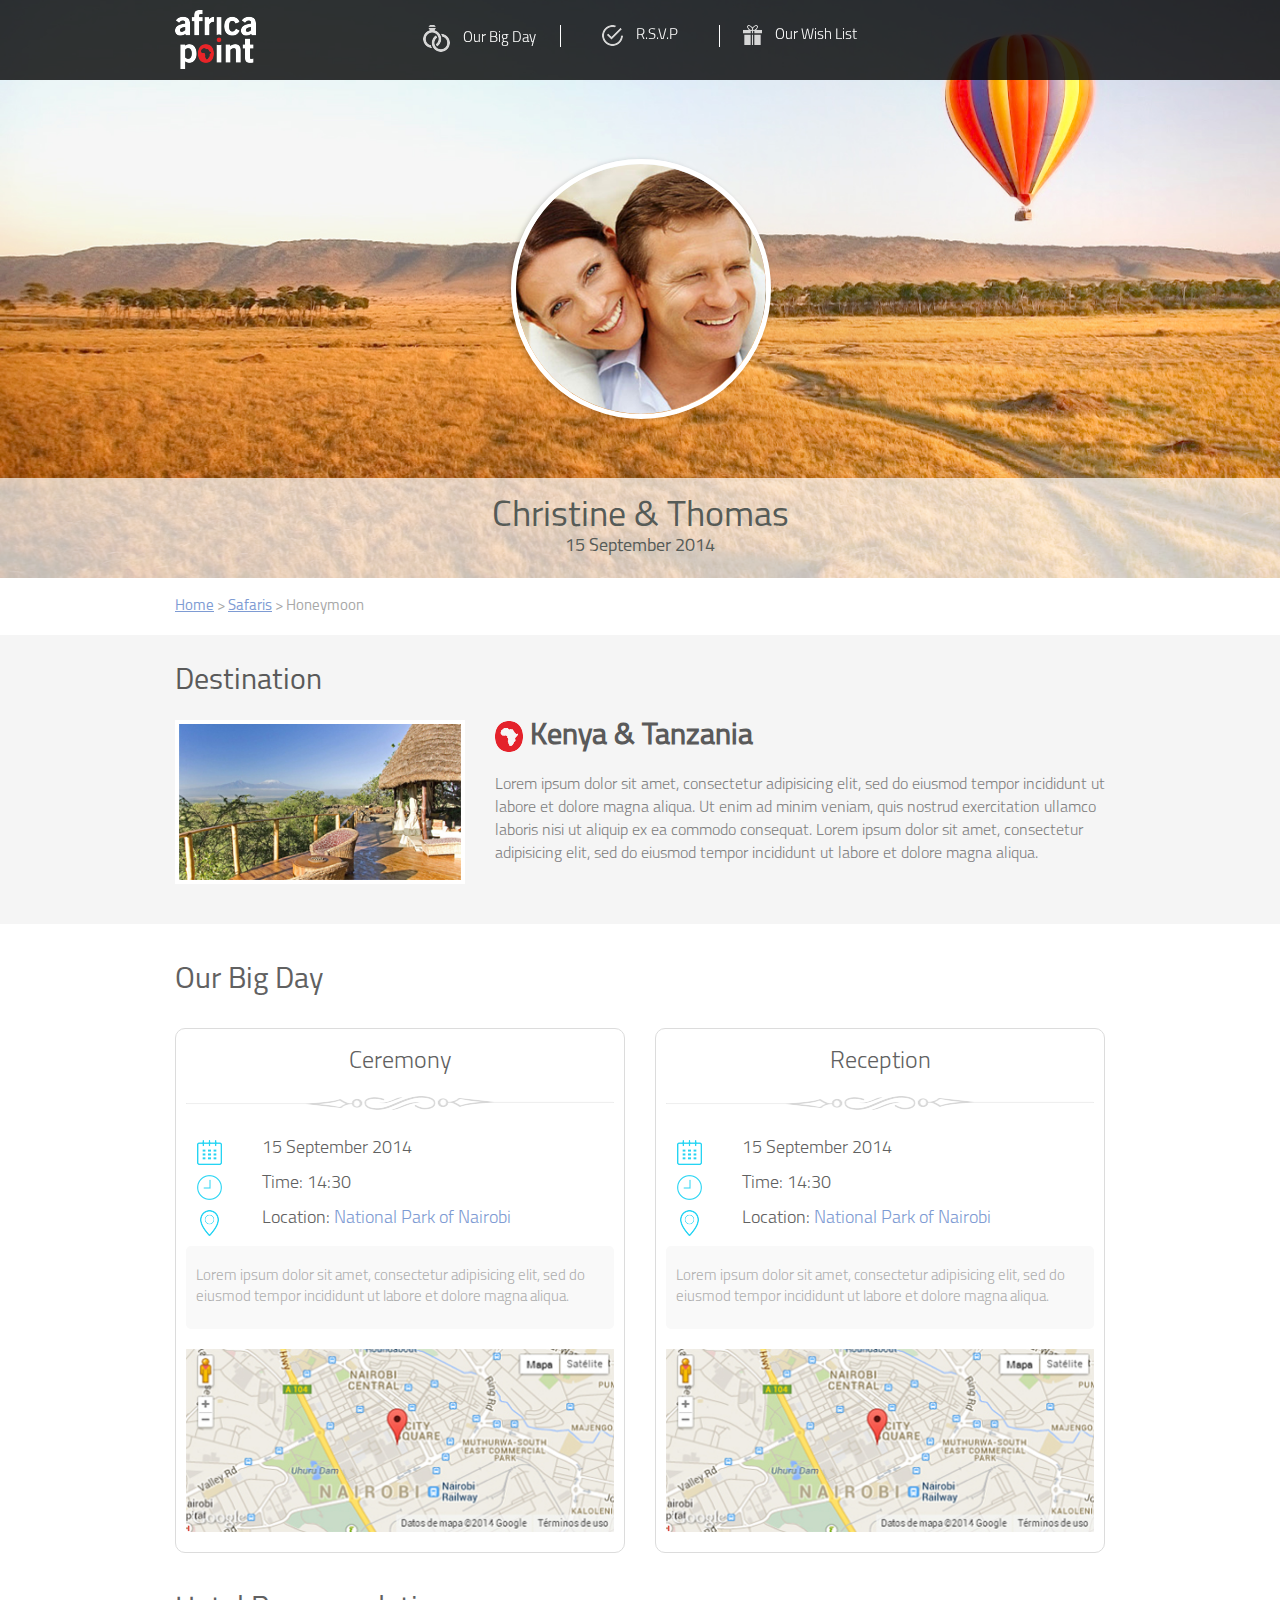
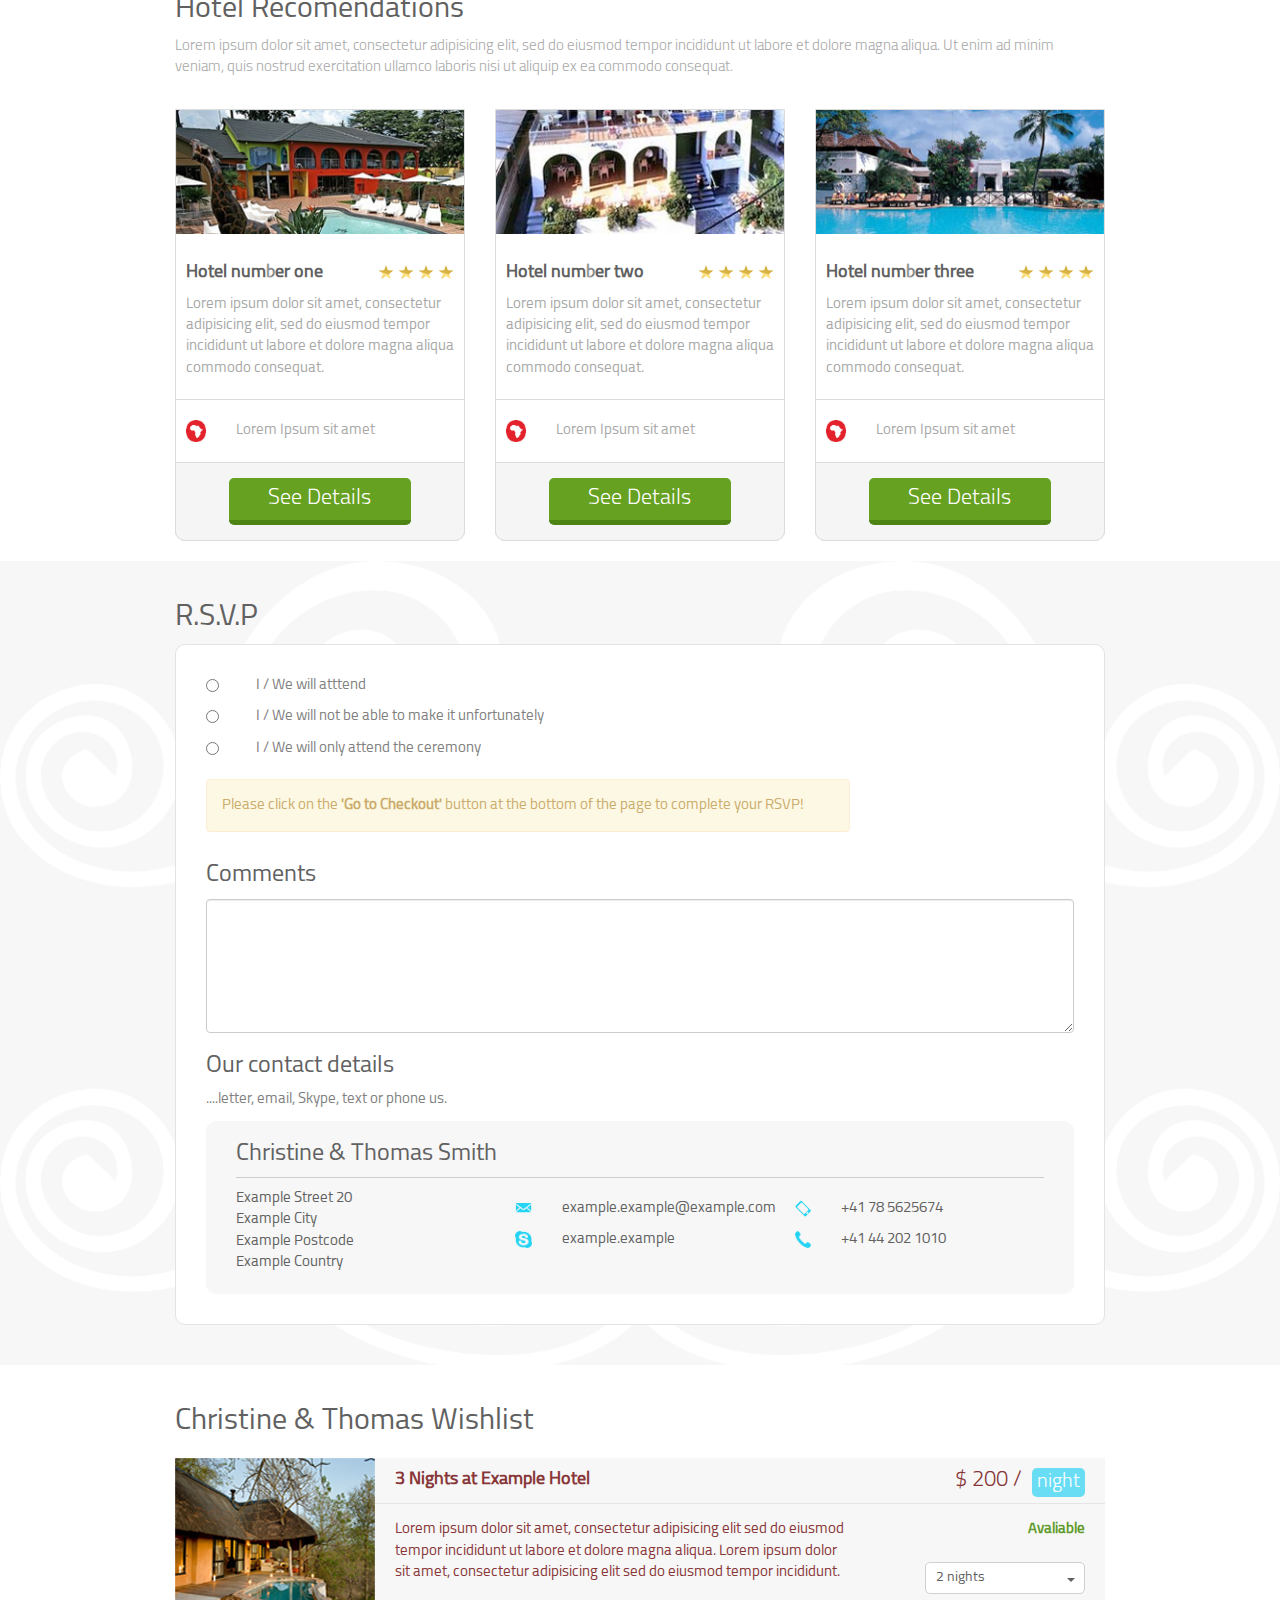
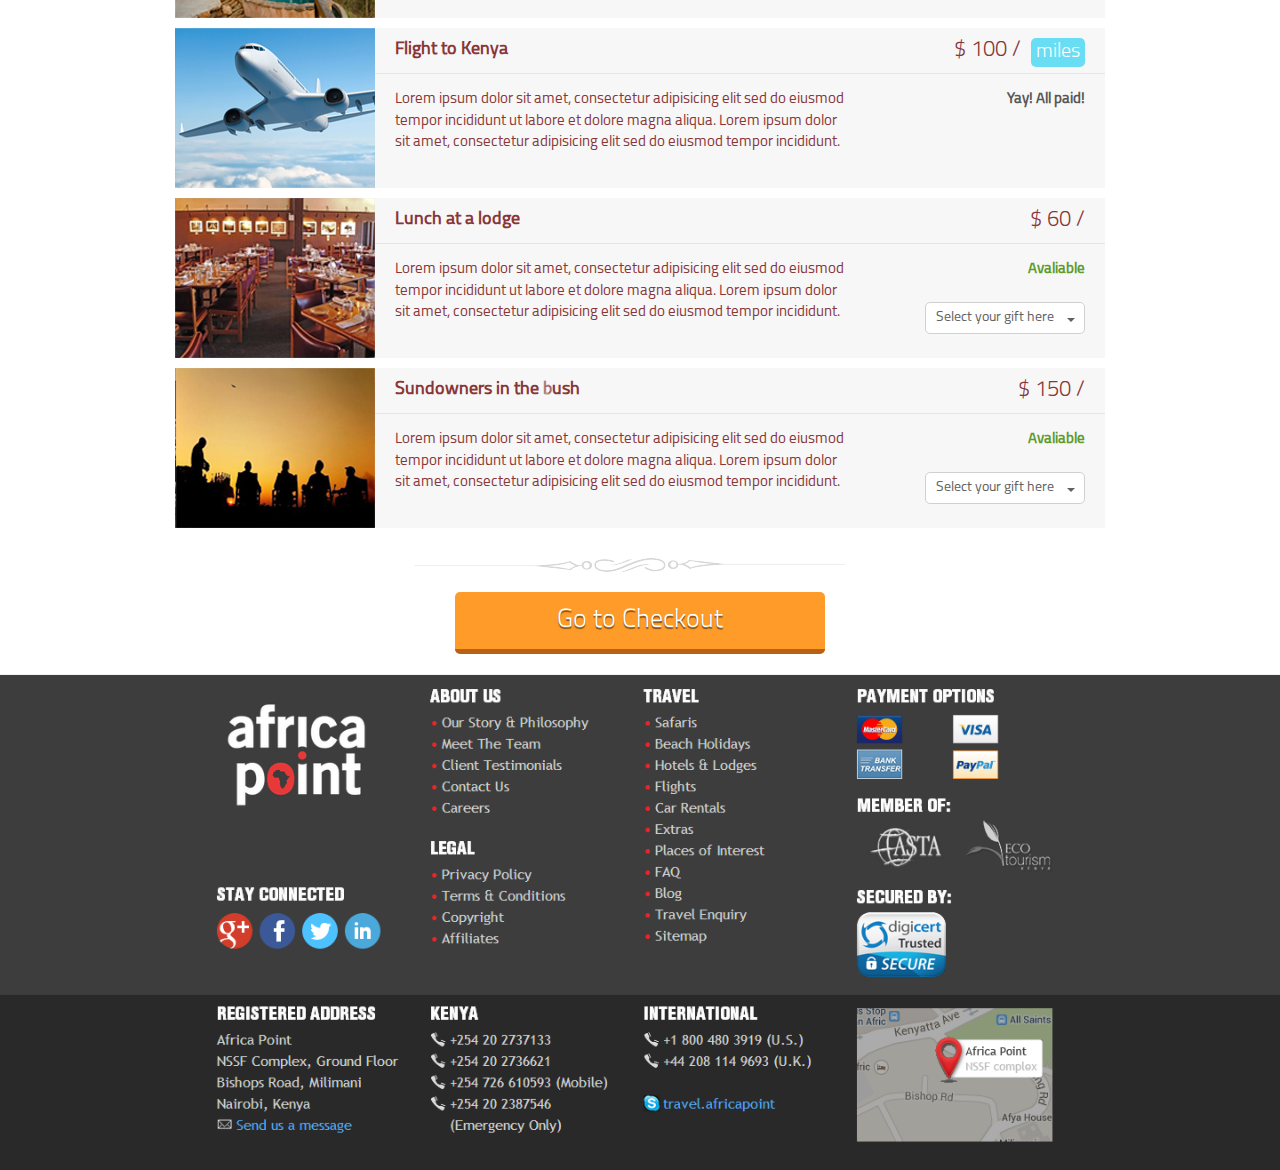
<file: profile.html>
<!DOCTYPE html>
<html lang="en">
<head>
  <meta charset="utf-8">
  <meta http-equiv="X-UA-Compatible" content="IE=edge">
  <meta name="viewport" content="width=device-width, initial-scale=1">
  <title>. : Africa Point : .</title>

  <link rel="icon" type="image/png" href="images/favicon.png" />

  <!-- Bootstrap -->
  <link href="css/bootstrap.min.css" rel="stylesheet">

  <link href="css/style.css" rel="stylesheet">

  <!-- HTML5 Shim and Respond.js IE8 support of HTML5 elements and media queries -->
  <!-- WARNING: Respond.js doesn't work if you view the page via file:// -->
  <!--[if lt IE 9]>
    <script src="https://oss.maxcdn.com/html5shiv/3.7.2/html5shiv.min.js"></script>
    <script src="https://oss.maxcdn.com/respond/1.4.2/respond.min.js"></script>
    <![endif]-->
  </head>
  <body>
    <menu>
      <div class="container">
        <div class="row">
          <div class="col-xs-3">
            <a href="#">
              <img src="img/logo.png" alt="">
            </a>
          </div>
          <div class="col-xs-6">
            <div class="row">
              <a href="#">
                <div class="col-xs-4 category">
                  <img src="img/rings_icon.png" alt="">
                  <span>Our Big Day</span>
                </div>
              </a>
              <a href="#">
                <div class="col-xs-4 category middle">
                  <img src="img/circle_check_icon.png" alt="">
                  <span>R.S.V.P</span>
                </div>
              </a>
              <a href="#">
                <div class="col-xs-4 category">
                  <img src="img/gift_icon.png" alt="">
                  <span>Our Wish List</span>
                </div>
              </a>
            </div>
          </div>
        </div>
      </div>
    </menu>
    <section class="profile-cover">
      <img class="cover" src="img/profile_cover.jpg" alt="">
      <div class="content">
        <img class="profile-pic" src="img/profile_img.png" alt="">
        <div class="title">
          <h1>Christine & Thomas</h1>
          <h4>15 September 2014</h4>
        </div>
      </div>
    </section>
    <div class="container">
      <div class="breadcrumb full-breadcrumb">
        <div class="row">
          <div class="col-md 12">
            <a href="#">Home</a> > <a href="#">Safaris</a> > Honeymoon
          </div>
        </div>
      </div>
    </div>
    <section class="gray">
      <div class="container">
        <div class="destination">
          <h2 class="black-text no-margin">
            Destination
          </h2><br>
          <div class="row">
            <div class="col-xs-4">
              <div class="bordered-img">
                <img src="img/img_6.jpg" alt="">
              </div>
            </div>
            <div class="col-xs-8">
              <div class="row">
                <div class="col-xs-12">
                  <h2 class="black-text no-margin">
                    <img src="img/africa_icon.png" alt="">
                    <strong>
                      Kenya & Tanzania
                    </strong>
                  </h2>
                </div>
              </div><br>
              <p>
                Lorem ipsum dolor sit amet, consectetur adipisicing elit, sed do eiusmod tempor incididunt ut labore et dolore magna aliqua. Ut enim ad minim veniam, quis nostrud exercitation ullamco laboris nisi ut aliquip ex ea commodo consequat. Lorem ipsum dolor sit amet, consectetur adipisicing elit, sed do eiusmod tempor incididunt ut labore et dolore magna aliqua. 
              </p>
            </div>
          </div>
        </div>
      </div>
    </section>
    <section class="white">
      <div class="container">
        <h2 class="black-text">
          Our Big Day
        </h2><br>
        <div class="row">
          <div class="col-xs-6">
            <div class="pack">
              <h3 class="black-text text-center no-margin">
                Ceremony
              </h3>
              <img class="hr-margin" src="img/hr_small.png" alt="">
              <h4>
                <div class="row">
                  <div class="col-xs-2 text-center">
                    <img src="img/calendar_icon.png" alt="">
                  </div>
                  <div class="col-xs-10">
                    <span class="black-text">
                      15 September 2014
                    </span>
                  </div>
                </div>
              </h4>
              <h4>
                <div class="row">
                  <div class="col-xs-2 text-center">
                    <img src="img/clock_icon.png" alt="">
                  </div>
                  <div class="col-xs-10">
                    <span class="black-text">
                      Time: 14:30
                    </span>
                  </div>
                </div>
              </h4>
              <h4>
                <div class="row">
                  <div class="col-xs-2 text-center">
                    <img src="img/location_icon.png" alt="">
                  </div>
                  <div class="col-xs-10">
                    <span class="black-text">
                      Location: <a href="#">National Park of Nairobi</a>
                    </span>
                  </div>
                </div>
              </h4>
              <div class="gray-box">
                Lorem ipsum dolor sit amet, consectetur adipisicing elit, sed do eiusmod tempor incididunt ut labore et dolore magna aliqua. 
              </div>
              <img class="full-width" src="img/map.jpg" alt="">
            </div>
          </div>
          <div class="col-xs-6">
            <div class="pack">
              <h3 class="black-text text-center no-margin">
                Reception
              </h3>
              <img class="hr-margin" src="img/hr_small.png" alt="">
              <h4>
                <div class="row">
                  <div class="col-xs-2 text-center">
                    <img src="img/calendar_icon.png" alt="">
                  </div>
                  <div class="col-xs-10">
                    <span class="black-text">
                      15 September 2014
                    </span>
                  </div>
                </div>
              </h4>
              <h4>
                <div class="row">
                  <div class="col-xs-2 text-center">
                    <img src="img/clock_icon.png" alt="">
                  </div>
                  <div class="col-xs-10">
                    <span class="black-text">
                      Time: 14:30
                    </span>
                  </div>
                </div>
              </h4>
              <h4>
                <div class="row">
                  <div class="col-xs-2 text-center">
                    <img src="img/location_icon.png" alt="">
                  </div>
                  <div class="col-xs-10">
                    <span class="black-text">
                      Location: <a href="#">National Park of Nairobi</a>
                    </span>
                  </div>
                </div>
              </h4>
              <div class="gray-box">
                Lorem ipsum dolor sit amet, consectetur adipisicing elit, sed do eiusmod tempor incididunt ut labore et dolore magna aliqua. 
              </div>
              <img class="full-width" src="img/map.jpg" alt="">
            </div>
          </div>
        </div>
        <h2 class="black-text">
          Hotel Recomendations
        </h2>
        <p class="font-titillium-light">
          Lorem ipsum dolor sit amet, consectetur adipisicing elit, sed do eiusmod tempor incididunt ut labore et dolore magna aliqua. Ut enim ad minim veniam, quis nostrud exercitation ullamco laboris nisi ut aliquip ex ea commodo consequat. 
        </p>
        <div class="row">
          <div class="col-xs-4">
            <div class="hotel">
              <div class="pic">
                <img src="img/img_7.jpg" alt="">
              </div>
              <h4 class="black-text">
                <strong>
                  Hotel number one
                </strong>
                <div class="pull-right">
                  <img src="img/star_rate_icon.png" alt="">
                  <img src="img/star_rate_icon.png" alt="">
                  <img src="img/star_rate_icon.png" alt="">
                  <img src="img/star_rate_icon.png" alt="">
                </div>
              </h4>
              <p>
                Lorem ipsum dolor sit amet, consectetur adipisicing elit, sed do eiusmod tempor incididunt ut labore et dolore magna aliqua commodo consequat. 
              </p>
              <div class="detail">
                <div class="row">
                  <div class="col-md-2">
                    <img src="img/africa_icon.png" alt="">
                  </div>
                  <div class="col-md-10">
                    Lorem Ipsum sit amet
                  </div>
                </div>
              </div>
              <div class="btn-box">
                <div class="row">
                  <div class="col-xs-8 col-xs-offset-2">
                    <a href="#" class="btn-green">
                      See Details
                    </a>
                  </div>
                </div>
              </div>
            </div>
          </div>
          <div class="col-xs-4">
            <div class="hotel">
              <div class="pic">
                <img src="img/img_8.jpg" alt="">
              </div>
              <h4 class="black-text">
                <strong>
                  Hotel number two
                </strong>
                <div class="pull-right">
                  <img src="img/star_rate_icon.png" alt="">
                  <img src="img/star_rate_icon.png" alt="">
                  <img src="img/star_rate_icon.png" alt="">
                  <img src="img/star_rate_icon.png" alt="">
                </div>
              </h4>
              <p>
                Lorem ipsum dolor sit amet, consectetur adipisicing elit, sed do eiusmod tempor incididunt ut labore et dolore magna aliqua commodo consequat. 
              </p>
              <div class="detail">
                <div class="row">
                  <div class="col-md-2">
                    <img src="img/africa_icon.png" alt="">
                  </div>
                  <div class="col-md-10">
                    Lorem Ipsum sit amet
                  </div>
                </div>
              </div>
              <div class="btn-box">
                <div class="row">
                  <div class="col-xs-8 col-xs-offset-2">
                    <a href="#" class="btn-green">
                      See Details
                    </a>
                  </div>
                </div>
              </div>
            </div>
          </div>
          <div class="col-xs-4">
            <div class="hotel">
              <div class="pic">
                <img src="img/img_9.jpg" alt="">
              </div>
              <h4 class="black-text">
                <strong>
                  Hotel number three
                </strong>
                <div class="pull-right">
                  <img src="img/star_rate_icon.png" alt="">
                  <img src="img/star_rate_icon.png" alt="">
                  <img src="img/star_rate_icon.png" alt="">
                  <img src="img/star_rate_icon.png" alt="">
                </div>
              </h4>
              <p>
                Lorem ipsum dolor sit amet, consectetur adipisicing elit, sed do eiusmod tempor incididunt ut labore et dolore magna aliqua commodo consequat. 
              </p>
              <div class="detail">
                <div class="row">
                  <div class="col-md-2">
                    <img src="img/africa_icon.png" alt="">
                  </div>
                  <div class="col-md-10">
                    Lorem Ipsum sit amet
                  </div>
                </div>
              </div>
              <div class="btn-box">
                <div class="row">
                  <div class="col-xs-8 col-xs-offset-2">
                    <a href="#" class="btn-green">
                      See Details
                    </a>
                  </div>
                </div>
              </div>
            </div>
          </div>
        </div>
      </div>
    </section>
    <section class="gray-mosaic">
      <div class="container">
        <h2 class="black-text">
          R.S.V.P
        </h2>
        <div class="well">
          <div class="row">
            <div class="col-xs-8">
              <div class="row">
                <div class="col-xs-1">
                  <input type="radio">
                </div>
                <div class="col-xs-11">
                  <p>I / We will atttend</p>
                </div>
              </div>
              <div class="row">
                <div class="col-xs-1">
                  <input type="radio">
                </div>
                <div class="col-xs-11">
                  <p>I / We will not be able to make it unfortunately</p>
                </div>
              </div>
              <div class="row">
                <div class="col-xs-1">
                  <input type="radio">
                </div>
                <div class="col-xs-11">
                  <p>I / We will only attend the ceremony</p>
                </div>
              </div>
            </div>
          </div>
          <div class="row">
            <div class="col-sm-9">
              <div class="alert alert-warning">
                Please click on the <strong>'Go to Checkout'</strong> button at the bottom of the page to complete your RSVP!
              </div>
            </div>
          </div>
          <div class="row">
            <div class="col-xs-12">
              <h3 class="black-text">Comments</h3>
              <textarea class="form-control" cols="30" rows="6"></textarea>
            </div>
          </div>
          <div class="row">
            <div class="col-xs-12">
              <h3 class="black-text">Our contact details</h3>
              <p>
                ....letter, email, Skype, text or phone us.
              </p>
            </div>
          </div>
          <div class="gray-well">
            <h3 class="no-margin">
              Christine & Thomas Smith
            </h3>
            <hr>
            <div class="row">
              <div class="col-xs-4">
                Example Street 20 <br>
                Example City <br>
                Example Postcode <br>
                Example Country
              </div>
              <div class="col-xs-4">
                <p>
                  <div class="row">
                    <div class="col-xs-2">
                      <img src="img/mail_icon.png" alt="">
                    </div>
                    <div class="col-xs-10">
                      example.example@example.com
                    </div>
                  </div>
                </p>
                <p>
                  <div class="row">
                    <div class="col-xs-2">
                      <img src="img/skype_icon.png" alt="">
                    </div>
                    <div class="col-xs-10">
                      example.example
                    </div>
                  </div>
                </p>
              </div>
              <div class="col-xs-4">
                <p>
                  <div class="row">
                    <div class="col-xs-2">
                      <img src="img/smartphone_icon.png" alt="">
                    </div>
                    <div class="col-xs-10">
                      +41 78 5625674
                    </div>
                  </div>
                </p>
                <p>
                  <div class="row">
                    <div class="col-xs-2">
                      <img src="img/phone_icon.png" alt="">
                    </div>
                    <div class="col-xs-10">
                      +41 44 202 1010
                    </div>
                  </div>
                </p>
              </div>
            </div>
          </div>
        </div>
      </div>
    </section>
    <section class="white">
      <div class="container">
        <h2 class="black-text">
          Christine & Thomas Wishlist
        </h2>
        <div class="wishlist">
          <div class="item">
            <div class="pic">
              <img src="img/img_10.jpg" alt="">
            </div>
            <div class="content">
              <div class="title">
                3 Nights at Example Hotel
                <span>
                  $ 200 /
                  <span class="days">
                    night
                  </span>
                </span>
              </div>
              <div class="row">
                <div class="col-xs-8">
                  <span>
                    Lorem ipsum dolor sit amet, consectetur adipisicing elit sed do eiusmod tempor incididunt ut labore et dolore magna aliqua. Lorem ipsum dolor sit amet, consectetur adipisicing elit sed do eiusmod tempor incididunt.
                  </span>
                </div>
                <div class="col-xs-4 text-right">
                  <div class="status available">
                    Avaliable
                  </div><br>
                  <div class="dropdown">
                    <select name="" id="">
                      <option value="">2 nights</option>
                      <option value="">2 nights</option>
                      <option value="">2 nights</option>
                    </select>
                  </div>
                </div>
              </div>
            </div>
          </div>
          <div class="item">
            <div class="pic">
              <img src="img/img_11.jpg" alt="">
            </div>
            <div class="content">
              <div class="title">
                Flight to Kenya
                <span>
                  $ 100 /
                  <span class="days">
                    miles
                  </span>
                </span>
              </div>
              <div class="row">
                <div class="col-xs-8">
                  <span>
                    Lorem ipsum dolor sit amet, consectetur adipisicing elit sed do eiusmod tempor incididunt ut labore et dolore magna aliqua. Lorem ipsum dolor sit amet, consectetur adipisicing elit sed do eiusmod tempor incididunt.
                  </span>
                </div>
                <div class="col-xs-4 text-right">
                  <div class="status paid">
                    Yay! All paid!
                  </div><br>
                </div>
              </div>
            </div>
          </div>
          <div class="item">
            <div class="pic">
              <img src="img/img_12.jpg" alt="">
            </div>
            <div class="content">
              <div class="title">
                Lunch at a lodge
                <span>
                  $ 60 /
                </span>
              </div>
              <div class="row">
                <div class="col-xs-8">
                  <span>
                    Lorem ipsum dolor sit amet, consectetur adipisicing elit sed do eiusmod tempor incididunt ut labore et dolore magna aliqua. Lorem ipsum dolor sit amet, consectetur adipisicing elit sed do eiusmod tempor incididunt.
                  </span>
                </div>
                <div class="col-xs-4 text-right">
                  <div class="status available">
                    Avaliable
                  </div><br>
                  <div class="dropdown">
                    <select name="" id="">
                      <option value="">Select your gift here</option>
                    </select>
                  </div>
                </div>
              </div>
            </div>
          </div>
          <div class="item">
            <div class="pic">
              <img src="img/img_13.jpg" alt="">
            </div>
            <div class="content">
              <div class="title">
                Sundowners in the bush
                <span>
                  $ 150 /
                </span>
              </div>
              <div class="row">
                <div class="col-xs-8">
                  <span>
                    Lorem ipsum dolor sit amet, consectetur adipisicing elit sed do eiusmod tempor incididunt ut labore et dolore magna aliqua. Lorem ipsum dolor sit amet, consectetur adipisicing elit sed do eiusmod tempor incididunt.
                  </span>
                </div>
                <div class="col-xs-4 text-right">
                  <div class="status available">
                    Avaliable
                  </div><br>
                  <div class="dropdown">
                    <select name="" id="">
                      <option value="">Select your gift here</option>
                    </select>
                  </div>
                </div>
              </div>
            </div>
          </div>
        </div>
        <div class="row">
          <div class="col-xs-6 col-xs-offset-3">
            <img class="hr-margin" src="img/hr_small.png" alt="">
            <div class="row">
              <div class="col-xs-10 col-xs-offset-1">
                <a href="#" class="btn-orange checkout">
                  Go to Checkout
                </a>
              </div>
            </div>
          </div>
        </div>
      </div>
    </section>
    <footer>
      <img src="img/footer.png" alt="">
    </footer>

    <!-- jQuery (necessary for Bootstrap's JavaScript plugins) -->
    <script src="https://ajax.googleapis.com/ajax/libs/jquery/1.11.1/jquery.min.js"></script>
    <!-- Include all compiled plugins (below), or include individual files as needed -->
    <script src="js/bootstrap.min.js"></script>
    <script src="js/main.js"></script>
  </body>
  </html>
</file>
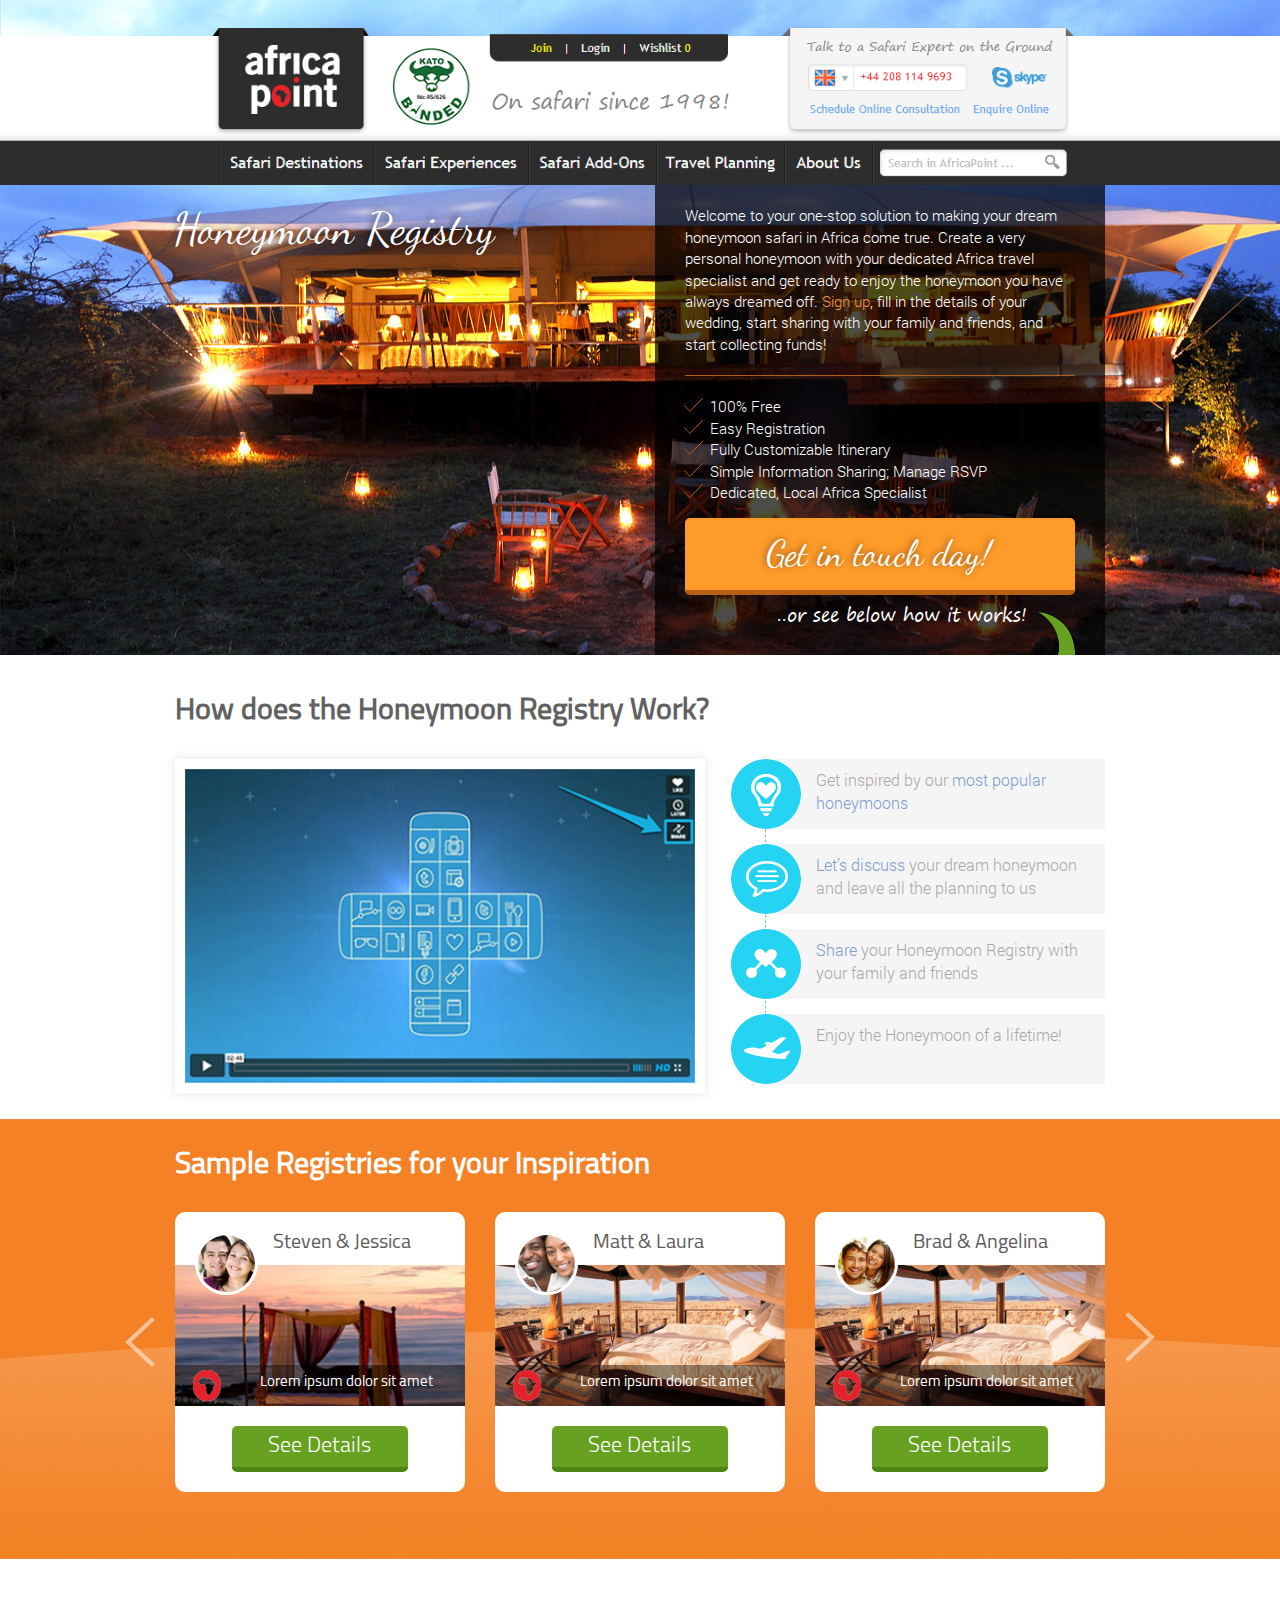
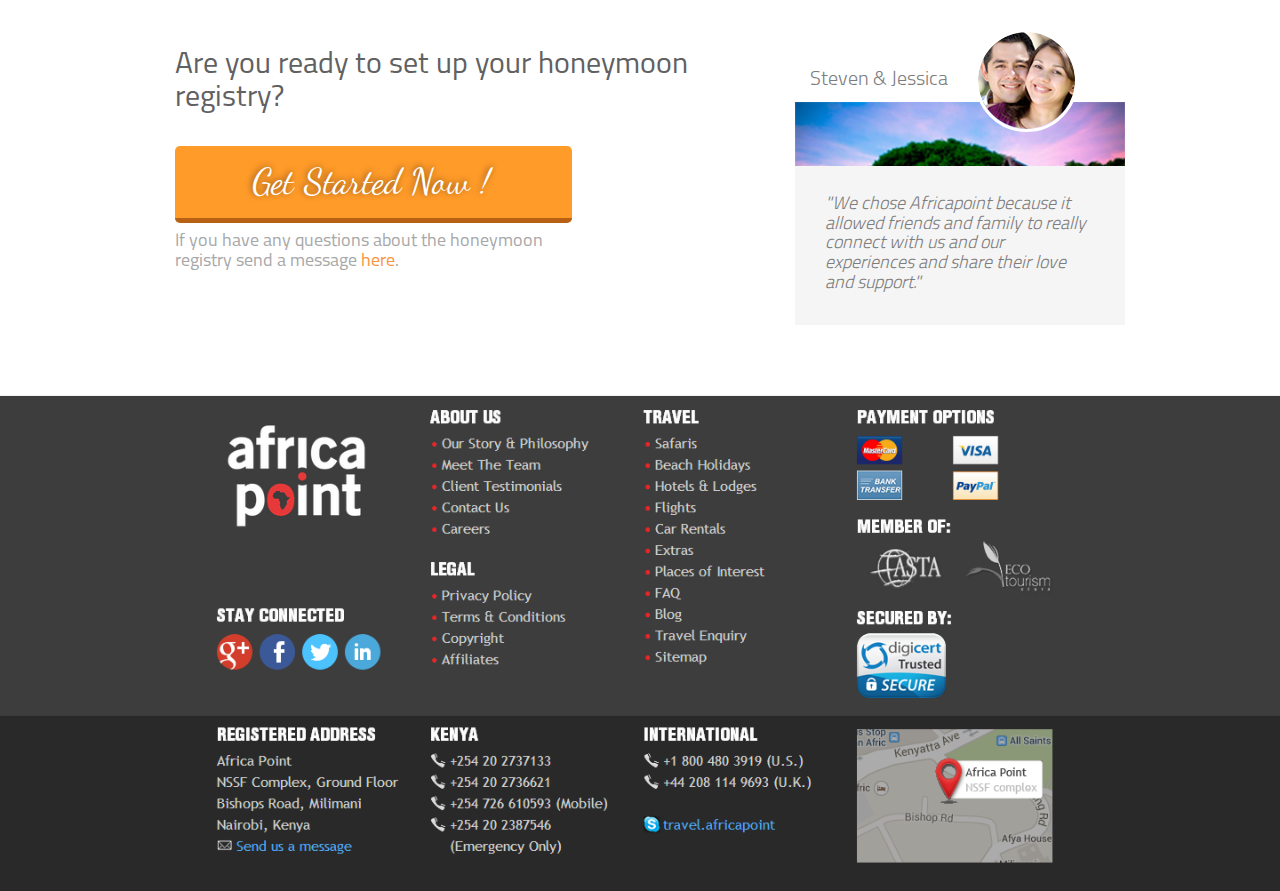
<file: registry.html>
<!DOCTYPE html>
<html lang="en">
<head>
  <meta charset="utf-8">
  <meta http-equiv="X-UA-Compatible" content="IE=edge">
  <meta name="viewport" content="width=device-width, initial-scale=1">
  <title>. : Africa Point : .</title>

  <link rel="icon" type="image/png" href="images/favicon.png" />

  <!-- Bootstrap -->
  <link href="css/bootstrap.min.css" rel="stylesheet">

  <link href="css/style.css" rel="stylesheet">

  <!-- HTML5 Shim and Respond.js IE8 support of HTML5 elements and media queries -->
  <!-- WARNING: Respond.js doesn't work if you view the page via file:// -->
  <!--[if lt IE 9]>
    <script src="https://oss.maxcdn.com/html5shiv/3.7.2/html5shiv.min.js"></script>
    <script src="https://oss.maxcdn.com/respond/1.4.2/respond.min.js"></script>
    <![endif]-->
  </head>
  <body>
    <section id="home">
      <header>
        <img src="img/header.png" alt="">
      </header>
      <div class="container">
        <div class="row">
          <div class="col-xs-6">
            <h1 class="font-dancing-script font-44 dark-text-shadow">
              Honeymoon Registry
            </h1>
          </div>
          <div class="col-xs-6">
            <div class="dark-container">
              <p>
               Welcome to your one-stop solution to making your dream honeymoon safari in Africa come true. Create a very personal honeymoon with your dedicated Africa travel specialist and get ready to enjoy the honeymoon you have always dreamed off. <a href="#" class="orange-link">Sign up</a>, fill in the details of your wedding, start sharing with your family and friends, and start collecting funds! 
             </p>
             <hr class="orange-hr">
             <p>
              <ul class="orange-checklist">
                <li>100% Free</li>
                <li>Easy Registration</li>
                <li>Fully Customizable Itinerary</li>
                <li>Simple Information Sharing; Manage RSVP</li>
                <li>Dedicated, Local Africa Specialist</li>
              </ul>
            </p>
            <a href="#" class="btn-orange">
              Get in touch day!
            </a>
            <h4 class="segoe-print-font text-right">
              ..or see below how it works!
              <img class="green-arrow-down" src="img/green_arrow_down.png" alt="">
            </h4>
          </div>
        </div>
      </div>
    </div>
  </section>
  <section class="white">
    <div class="container">
      <h2 class="black-text">
        <strong>
          How does the Honeymoon Registry Work?
        </strong>
      </h2><br>
      <div class="row">
        <div class="col-xs-7">
          <div class="video-box">
            <img src="img/test_video_1.jpg" alt="">
          </div>
        </div>
        <div class="col-xs-5">
          <div class="tag-box">
            <div class="tag">
              <div class="row">
                <div class="col-xs-12">
                  <img class="icon" src="img/blue_icon_1.png" alt="">
                  <div class="content">
                    Get inspired by our <a href="#">most popular honeymoons</a>
                  </div>
                </div>
              </div>
            </div>
            <div class="tag">
              <div class="row">
                <div class="col-xs-12">
                  <img class="icon" src="img/blue_icon_2.png" alt="">
                  <div class="content">
                    <a href="#">Let’s discuss</a> your dream honeymoon and leave all the planning to us 
                  </div>
                </div>
              </div>
            </div>
            <div class="tag">
              <div class="row">
                <div class="col-xs-12">
                  <img class="icon" src="img/blue_icon_3.png" alt="">
                  <div class="content">
                    <a href="#">Share</a> your Honeymoon Registry with your family and friends
                  </div>
                </div>
              </div>
            </div>
            <div class="tag">
              <div class="row">
                <div class="col-xs-12">
                  <img class="icon" src="img/blue_icon_4.png" alt="">
                  <div class="content">
                    Enjoy the Honeymoon of a lifetime!
                  </div>
                </div>
              </div>
            </div>
          </div>
        </div>
      </div>
    </div>
  </section>
  <section class="orange">
    <div class="container">
      <h2 class="no-margin">
        <strong>
          Sample Registries for your Inspiration
        </strong>
      </h2>
      <div id="couple_carousel" class="carousel slide" data-ride="carousel">
        <!-- Wrapper for slides -->
        <div class="carousel-inner" role="listbox">
          <div class="item active">
            <div class="row">
              <div class="col-xs-4">
                <div class="couple-box">
                  <div class="row">
                    <div class="col-xs-4">
                      <div class="profile-pic">
                        <img src="img/couple_icon_1.png" alt="">
                      </div>
                    </div>
                    <div class="col-xs-8">
                      <h4 class="profile-title gray-text">Steven & Jessica</h4>
                    </div>
                    <div class="location-img">
                      <img src="img/sample_img_1.jpg" alt="">
                      <div class="title">
                        <div class="row">
                          <div class="col-sm-3 text-center">
                            <img src="img/africa_icon.png" alt="">
                          </div>
                          <div class="col-sm-9">
                            Lorem ipsum dolor sit amet
                          </div>
                        </div>
                      </div>
                    </div>
                    <div class="row">
                      <div class="col-xs-8 col-xs-offset-2">
                        <a href="#" class="btn-green">
                          See Details
                        </a>
                      </div>
                    </div>
                  </div>
                </div>
              </div>
              <div class="col-xs-4">
                <div class="couple-box">
                  <div class="row">
                    <div class="col-xs-4">
                      <div class="profile-pic">
                        <img src="img/couple_icon_2.png" alt="">
                      </div>
                    </div>
                    <div class="col-xs-8">
                      <h4 class="profile-title gray-text">Matt & Laura</h4>
                    </div>
                    <div class="location-img">
                      <img src="img/sample_img_2.jpg" alt="">
                      <div class="title">
                        <div class="row">
                          <div class="col-sm-3 text-center">
                            <img src="img/africa_icon.png" alt="">
                          </div>
                          <div class="col-sm-9">
                            Lorem ipsum dolor sit amet
                          </div>
                        </div>
                      </div>
                    </div>
                    <div class="row">
                      <div class="col-xs-8 col-xs-offset-2">
                        <a href="#" class="btn-green">
                          See Details
                        </a>
                      </div>
                    </div>
                  </div>
                </div>
              </div>
              <div class="col-xs-4">
                <div class="couple-box">
                  <div class="row">
                    <div class="col-xs-4">
                      <div class="profile-pic">
                        <img src="img/couple_icon_3.png" alt="">
                      </div>
                    </div>
                    <div class="col-xs-8">
                      <h4 class="profile-title gray-text">Brad & Angelina</h4>
                    </div>
                    <div class="location-img">
                      <img src="img/sample_img_3.jpg" alt="">
                      <div class="title">
                        <div class="row">
                          <div class="col-sm-3 text-center">
                            <img src="img/africa_icon.png" alt="">
                          </div>
                          <div class="col-sm-9">
                            Lorem ipsum dolor sit amet
                          </div>
                        </div>
                      </div>
                    </div>
                    <div class="row">
                      <div class="col-xs-8 col-xs-offset-2">
                        <a href="#" class="btn-green">
                          See Details
                        </a>
                      </div>
                    </div>
                  </div>
                </div>
              </div>
            </div>
          </div>
          <div class="item">
            <div class="row">
              <div class="col-xs-4">
                <div class="couple-box">
                  <div class="row">
                    <div class="col-xs-4">
                      <div class="profile-pic">
                        <img src="img/couple_icon_1.png" alt="">
                      </div>
                    </div>
                    <div class="col-xs-8">
                      <h4 class="profile-title gray-text">Steven & Jessica</h4>
                    </div>
                    <div class="location-img">
                      <img src="img/sample_img_1.jpg" alt="">
                      <div class="title">
                        <div class="row">
                          <div class="col-sm-3 text-center">
                            <img src="img/africa_icon.png" alt="">
                          </div>
                          <div class="col-sm-9">
                            Lorem ipsum dolor sit amet
                          </div>
                        </div>
                      </div>
                    </div>
                    <div class="row">
                      <div class="col-xs-8 col-xs-offset-2">
                        <a href="#" class="btn-green">
                          See Details
                        </a>
                      </div>
                    </div>
                  </div>
                </div>
              </div>
              <div class="col-xs-4">
                <div class="couple-box">
                  <div class="row">
                    <div class="col-xs-4">
                      <div class="profile-pic">
                        <img src="img/couple_icon_2.png" alt="">
                      </div>
                    </div>
                    <div class="col-xs-8">
                      <h4 class="profile-title gray-text">Matt & Laura</h4>
                    </div>
                    <div class="location-img">
                      <img src="img/sample_img_2.jpg" alt="">
                      <div class="title">
                        <div class="row">
                          <div class="col-sm-3 text-center">
                            <img src="img/africa_icon.png" alt="">
                          </div>
                          <div class="col-sm-9">
                            Lorem ipsum dolor sit amet
                          </div>
                        </div>
                      </div>
                    </div>
                    <div class="row">
                      <div class="col-xs-8 col-xs-offset-2">
                        <a href="#" class="btn-green">
                          See Details
                        </a>
                      </div>
                    </div>
                  </div>
                </div>
              </div>
              <div class="col-xs-4">
                <div class="couple-box">
                  <div class="row">
                    <div class="col-xs-4">
                      <div class="profile-pic">
                        <img src="img/couple_icon_3.png" alt="">
                      </div>
                    </div>
                    <div class="col-xs-8">
                      <h4 class="profile-title gray-text">Brad & Angelina</h4>
                    </div>
                    <div class="location-img">
                      <img src="img/sample_img_3.jpg" alt="">
                      <div class="title">
                        <div class="row">
                          <div class="col-sm-3 text-center">
                            <img src="img/africa_icon.png" alt="">
                          </div>
                          <div class="col-sm-9">
                            Lorem ipsum dolor sit amet
                          </div>
                        </div>
                      </div>
                    </div>
                    <div class="row">
                      <div class="col-xs-8 col-xs-offset-2">
                        <a href="#" class="btn-green">
                          See Details
                        </a>
                      </div>
                    </div>
                  </div>
                </div>
              </div>
            </div>
          </div>
        </div>

        <!-- Controls -->
        <a class="left carousel-control" href="#couple_carousel" role="button" data-slide="prev">
          <img src="img/carousel_left.png" alt="">
        </a>
        <a class="right carousel-control" href="#couple_carousel" role="button" data-slide="next">
          <img src="img/carousel_right.png" alt="">
        </a>
      </div>
    </div>
  </section>
  <section class="white big">
    <div class="container">
      <div class="row">
        <div class="col-xs-8">
          <h2 class="black-text">
            Are you ready to set up your honeymoon registry? 
          </h2><br>
          <div class="row">
            <div class="col-xs-8">
              <a href="#" class="btn-orange">
                Get Started Now !
              </a>
              <h4>
                If you have any questions about the honeymoon registry send a message <a href="#" class="orange-link">here</a>. 
              </h4>
            </div>
          </div>
        </div>
        <div class="col-xs-4">
          <div class="couples-tag">
            <div class="row">
              <div class="col-xs-6">
                <h4 class="profile-title-big gray-text">Steven & Jessica</h4>
              </div>
              <div class="col-xs-6">
                <div class="profile-pic">
                  <img src="img/profile_img_big.png" alt="">
                </div>
              </div>
              <div class="location-img">
                <img src="img/half_sample_img.jpg" alt="">
              </div>
              <h4>
                <em>
                  "We chose Africapoint because it allowed friends and family to really connect with us and our experiences and share their love and support."
                </em>
              </h4>
            </div>
          </div>
        </div>
      </div>
    </div>
  </section>
  <footer>
    <img src="img/footer.png" alt="">
  </footer>

  <!-- jQuery (necessary for Bootstrap's JavaScript plugins) -->
  <script src="https://ajax.googleapis.com/ajax/libs/jquery/1.11.1/jquery.min.js"></script>
  <!-- Include all compiled plugins (below), or include individual files as needed -->
  <script src="js/bootstrap.min.js"></script>
  <script src="js/main.js"></script>
</body>
</html>
</file>
<file: css/style.css>
@font-face {
	font-family: "Dancing Script";
	src: url(../fonts/dancing-script.otf);
}

@font-face {
	font-family: "Adobe Caslon";
	src: url(../fonts/adobe_caslon.ttf);
}

@font-face {
	font-family: "Bebas";
	src: url(../fonts/bebas.ttf);
}

@font-face {
	font-family: "Titillium Light";
	src: url(../fonts/titillium-light.otf);
}

@font-face {
	font-family: "Titillium Regular";
	src: url(../fonts/titillium-regular.otf);
}

@font-face {
	font-family: "Titillium Thin";
	src: url(../fonts/titillium-thin.otf);
}

@font-face {
	font-family: "Segoe Print";
	src: url(../fonts/segoe-print.ttf);
}

@font-face {
	font-family: "Roboto Light";
	src: url(../fonts/roboto-light.ttf);
}

body {
	font-family: "Titillium Regular";
	font-size: 15px;
	color: #A8A8A8;
}

/*REMOVER UNA VEZ INSERTADO EL HEADER Y EL FOOTER*/
header>img,
footer>img {
	width: 100%;
}
/*REMOVER UNA VEZ INSERTADO EL HEADER Y EL FOOTER*/

html {
	overflow-x: hidden;
}

#home {
	padding: 20px 0 0;
	background-image: url(../img/banner_1.jpg);
	position: relative;
	color: #fff;
}

.font-dancing-script {
	font-family: "Dancing Script";
}

.font-44 {
	font-size: 44px;
}

.dark-text-shadow {
	text-shadow: -2px -2px 6px rgba(0,0,0,0.5);
}

.dark-container {
	background-color: rgba(0,0,0,0.7);
	width: 100%;
	padding: 20px 30px;
	color: #fff;
	font-family: "Roboto Light";
}

a {
	color: #7E9BD3;
}

.dark-container .banner {
	background-color: #323232;
	color: #C4C4C4;
	padding: 15px 0;
	text-align: center;
	margin: 20px -30px;
}

.dark-container p {
	margin-bottom: 15px;
}

.two-lines-icon {
	margin-top: 10px;
}

.btn-orange {
	text-shadow: -1px -1px 6px rgba(0,0,0,0.5);
	font-family: "Dancing Script";
	background-color: #ff9b29;
	color: #fff !important;
	padding: 10px 0;
	text-align: center;
	border-bottom: 5px solid #b86114;
	font-size: 36px;
	width: 100%;
	display: block;
	border-radius: 5px;
	-moz-border-radius: 5px;
	-webkit-border-radius: 5px;
}

.btn-orange:hover {
	text-decoration: none;
}

section.white {
	background-color: #fff;
	padding: 30px 0;
}

.breadcrumb {
	background-color: transparent;
}

.breadcrumb a {
	text-decoration: underline;
}

.gray-title {
	background-color: #F5F5F5;
	padding: 10px;
	color: #5F5F5F;
	font-size: 18px;
	font-weight: bold;
	width: 100%;
}

.resumed-list {
	list-style: none;
	-webkit-padding-start: 0;
}

.resumed-list li {
	padding: 10px 10px 10px 25px;
	border-bottom: 1px dashed #C9C9C9;
	position: relative;
}

.resumed-list li:after {
	content: " ";
	background-image: url(../img/more_icon.png);
	width: 15px;
	height: 15px;
	position: absolute;
	left: 0;
	top: 50%;
	margin-top: -7px;
}

.orange-link {
	color: #F99442;
}

.post {
	padding: 0 0 10px;
	border-bottom: 1px dashed #C9C9C9;
	line-height: 16px;
}

img {
	max-width: 100%;
}

.promotion {
	background-image: url(../img/img_bg_1.jpg);
	font-family: "Titillium Light";
	width: 289px;
	height: 213px;
	margin-top: 10px;
	padding: 20px;
	color: #fff;
}

.promotion>span {
	font-size: 22px;
	line-height: 20px;
	margin-bottom: 20px;
	display: block;
}

.promotion .check-list {
	list-style-image: url(../img/check_icon.png);
	-webkit-padding-start: 25px;
	font-size: 16px;
	padding-top: 20px;
}

.black-title {
	font-family: "Segoe Print";
	background-color: #2D2D2D;
	padding: 10px 20px;
	width: 100%;
	color: #fff;
	line-height: 48px;
	white-space: nowrap;
}

.black-title a {
	line-height: 42px;
}

section.blue {
	background: -webkit-linear-gradient(#63ACCF, #A8D5EA); /* For Safari 5.1 to 6.0 */
	background: -o-linear-gradient(#63ACCF, #A8D5EA); /* For Opera 11.1 to 12.0 */
	background: -moz-linear-gradient(#63ACCF, #A8D5EA); /* For Firefox 3.6 to 15 */
	background: linear-gradient(#63ACCF, #A8D5EA); /* Standard syntax */
	padding: 30px 0;
	color: #fff;
	font-family: "Titillium Light";
}

.blue-box {
	background-color: #7BBAD9;
	padding: 20px 30px;
	border-radius: 10px;
	-moz-border-radius: 10px;
	-webkit-border-radius: 10px;
	margin: 20px 0;
}

.main-title {
	margin-top: 15px;
	border-bottom: 1px solid #DBDBDB;
	padding-bottom: 15px;
	color: #616161;
}

.black-text {
	color: #616161;
}

.location-view {
	position: relative;
}

.location-view .days {
	min-width: 180px;
	position: absolute;
	left: 0;
	top: 20px;
	background-color: #fff;
	padding: 5px 15px;
	color: #737373;
	height: 35px;
}

.font-18 {
	font-size: 18px;
}

.location-view .price {
	min-width: 180px;
	font-family: "Titillium Light";
	position: absolute;
	left: 0;
	top: 55px;
	background-color: #4E4E4E;
	color: #fff;
	padding: 5px 15px;
	font-size: 20px;
}

.font-22 {
	font-size: 22px;
}

.location-view .wildlife {
	font-family: "Titillium Light";
	background-color: rgba(0,0,0,0.4);
	color: #fff;
	position: absolute;
	width: 100%;
	bottom: 0;
	padding: 10px 20px;
	font-size: 12px;
	line-height: 26px;
}

.location-view .wildlife img {
	margin: 0 5px;
}

.details {
	background-color: #EEEEEE;
	padding: 10px;
	width: 100%;
}

.details .social {
	background-color: #F5F5F5;
	width: auto;
	text-align: center;
	padding: 15px;
	display: inline-block;
	margin: 0 -1px;
	width: 53px;
	height: 53px;
	line-height: 18px;
}

.btn-green {
	font-family: "Titillium Regular";
	background-color: #66A121;
	color: #fff !important;
	padding: 5px 0;
	text-align: center;
	border-bottom: 5px solid #4B8514;
	font-size: 20px;
	width: 100%;
	display: block;
	border-radius: 5px;
	-moz-border-radius: 5px;
	-webkit-border-radius: 5px;
}

.btn-green:hover {
	text-decoration: none;
}

.combo {
	margin-top: 40px;
}

.combo p,
.post p {
	font-family: "Titillium Light";
}

.orange-hr {
	border-color: #AF5F1A;
}

.orange-checklist {
	list-style-image: url(../img/orange_check.png);
	-webkit-padding-start: 25px;
}

.segoe-print-font {
	font-family: "Segoe Print";
}

.green-arrow-down {
	margin-bottom: -70px;
}

.video-box {
	box-shadow: 0 0 10px 2px #EDEDED;
	padding: 10px;
}

.tag-box {
	position: relative;
	margin-left: 30px;
	border-left: 1px dashed #82BFDB;
}

.tag {
	position: relative;
	height: 70px;
	margin-bottom: 15px;
	padding-left: 40px;
	background-color: #F5F5F5;
	font-family: "Roboto Light";
	font-size: 16px;
}

.tag .icon {
	position: absolute;
	top: 0;
	left: -60px;
}

.tag .content {
	padding: 10px;
	height: 70px;
}

section.orange {
	background-image: url(../img/carousel_section_background.jpg);
	padding: 30px 0;
	color: #fff;
	min-height: 440px;
}

.couple-box {
	border-radius: 10px;
	-moz-border-radius: 10px;
	-webkit-border-radius: 10px;
	padding: 20px;
	background-color: #fff;
}

.profile-pic img {
	border-radius: 50%;
	-moz-border-radius: 50%;
	-webkit-border-radius: 50%;
	border: 3px solid #fff;
}

#couple_carousel {
	margin: 30px 0;
}

#couple_carousel .carousel-control {
	width: auto;
}

#couple_carousel .carousel-control.right {
	background: transparent;
	right: -50px;
	top: 50%;
	margin-top: -40px;
}

#couple_carousel .carousel-control.left {
	background: transparent;
	left: -50px;
	top: 50%;
	margin-top: -35px;
}

.gray-text {
	color: #5C5C5C;
}

.profile-pic {
	position: relative;
	z-index: 1;
}

.couples-tag .profile-pic {
	width: 110%;
	position: relative;
	z-index: 1;
}

.profile-title {
	margin: 0 -15px;
	font-size: 20px;
}

.location-img {
	position: relative;
	margin: 0 -5px 20px;
}

.location-img>img {
	margin-top: -30px;
	width: 100%;
}

.location-img .title {
	position: absolute;
	left: 0;
	bottom: 0;
	width: 100%;
	background-color: rgba(0,0,0,0.4);
	color: #fff;
	padding: 5px 10px;
	line-height: 26px;
}

.btn-green {
	font-family: "Titillium Light";
	background-color: #66A121;
	color: #fff !important;
	padding: 5px 0;
	text-align: center;
	border-bottom: 5px solid #4E8414;
	font-size: 22px;
	width: 100%;
	display: block;
	border-radius: 5px;
	-moz-border-radius: 5px;
	-webkit-border-radius: 5px;
}

.btn-green:hover {
	text-decoration: none;
}

.no-margin {
	margin: 0;
}

.no-padding {
	padding: 0;
}

menu {
	width: 100%;
	position: fixed;
	top: 0;
	padding: 10px 0;
	background-color: rgba(0,0,0,0.8);
	color: #fff;
	margin: 0;
	font-family: "Titillium Light";
	z-index: 10;
	height: 80px;
}

menu .category {
	margin: 15px 0;
	text-align: center;
}

menu .category.middle {
	border-left: 1px solid #fff;
	border-right: 1px solid #fff;
}

menu a {
	color: #fff;
}

menu a img {
	margin-right: 10px;
}

.profile-cover {
	position: relative;
}

.profile-cover .content {
	position: absolute;
	top: 0;
	left: 0;
	right: 0;
	bottom: 0;
}

.profile-cover .content .profile-pic {
	position: absolute;
	top: 50%;
	margin-top: -130px;
	left: 50%;
	margin-left: -129px;
	border: 5px solid #fff;
	border-radius: 50%;
	-moz-border-radius: 50%;
	-webkit-border-radius: 50%;
	box-shadow: -2px 1px 5px rgba(0,0,0,0.2);
}

.profile-cover .content .title {
	background-color: rgba(255,255,255,0.7);
	position: absolute;
	left: 0;
	bottom: 0;
	width: 100%;
	padding: 20px 0;
	text-align: center;
	color: #565B57;
}

.profile-cover .content .title h1,
.profile-cover .content .title h4 {
	margin: 0;
}

.profile-cover .cover {
	width: 100%;
}

section.gray {
	background-color: #F5F5F5;
	position: relative;
	padding: 20px 0;
	color: #808080;
}

section.gray .black-text {
	color: #5A5A5A;
}

.bordered-img {
	border: 4px solid #fff;
	display: inline-block;
	position: relative;
}

.full-breadcrumb {
	margin: 10px 0;
}

.pack {
	border: 1px solid #DCDCDC;
	border-radius: 10px;
	-moz-border-radius: 10px;
	-webkit-border-radius: 10px;
	padding: 20px 10px;
	width: 100%;
	margin-bottom: 20px;
	font-family: "Titillium Light";
}

.hr-margin {
	margin: 20px 0;
}

.gray-box {
	background-color: #F9F9F9;
	border-radius: 5px;
	-moz-border-radius: 5px;
	-webkit-border-radius: 5px;
	padding: 20px 10px;
	color: #AEAEAE;
	margin: 10px 0 20px;
	font-family: "Titillium Light";
}

.full-width {
	width: 100%;
}

.hotel {
	border: 1px solid #DCDCDC;
	border-radius: 0 0 10px 10px;
	-moz-border-radius: 0 0 10px 10px;
	-webkit-border-radius: 0 0 10px 10px;
	padding: 10px;
	margin-top: 20px;
}

.hotel .detail {
	border: 1px solid #DCDCDC;
	margin: 0 -11px;
	padding: 20px 10px;
}

.hotel .pic {
	margin: -10px -10px 30px;
}

.hotel .pic img {
	width: 100%;
}

.hotel p {
	margin-bottom: 20px;
}

.btn-box {
	border: 1px solid #DCDCDC;
	margin: -1px -11px -11px;
	border-radius: 0 0 10px 10px;
	-moz-border-radius: 0 0 10px 10px;
	-webkit-border-radius: 0 0 10px 10px;
	background-color: #F5F5F5;
	padding: 15px 0;
}

section.gray-mosaic {
	background-image: url(../img/forms_background.png);
	background-size: 100%;
	background-color: #F7F7F7;
	position: relative;
	padding: 20px 0;
	color: #808080;
}

section.gray-mosaic .well {
	background-color: #fff;
	box-shadow: 0 0 0 transparent;
	padding: 30px;
	border-radius: 10px;
	-moz-border-radius: 10px;
	-webkit-border-radius: 10px;
}

.alert-warning {
	color: #CBAC6B;
	background-color: #FDF8E4;
	border-color: #FCEED3;
	margin: 10px 0;
}

.gray-well {
	border-radius: 10px;
	-moz-border-radius: 10px;
	-webkit-border-radius: 10px;
	background-color: #F7F7F7;
	padding: 20px 30px;
	color: #616161;
}

.gray-well hr {
	border-color: #CFCFCF;
	margin: 10px 0;
}

.wishlist {
	margin-top: 20px;
}

.wishlist .item {
	position: relative;
	height: 160px;
	background-color: #F7F7F7;
	color: #883638;
	width: 100%;
	padding-left: 200px;
	margin-bottom: 10px;
}

.wishlist .item .pic {
	position: absolute;
	width: 200px;
	left: 0;
	top: 0;
}

.wishlist .item .pic img {
	width: 100%;
}

.wishlist .item .content {
	display: inline-block;
	width: 100%;
	padding: 15px 20px;
}

.wishlist .item .content .title {
	margin: -15px -20px 15px;
	padding: 10px 20px;
	border-bottom: 1px solid #E5E5E5;
	font-weight: bold;
	font-size: 18px;
}

.wishlist .item .content .title span {
	font-weight: normal;
	float: right;
	font-size: 22px;
	font-family: "Titillium Light";
	line-height: 26px;
}

.wishlist .item .content .title .days {
	background-color: #69DDF4;
	color: #fff;
	padding: 0 5px;
	border-radius: 5px;
	-moz-border-radius: 5px;
	-webkit-border-radius: 5px;
	margin-left: 10px;
	font-size: 20px;
	line-height: 29px;
}

.wishlist .item .content .status {
	font-weight: bold;
}

.wishlist .item .content .available {
	color: #609b2b;
}

.wishlist .item .content .paid {
	color: #585858;
}

.dropdown {
	position: relative;
	display: inline-block;
}

.dropdown:after {
	content: " ";
	position: absolute;
	top: 50%;
	right: 10px;
	width: 0; 
	height: 0; 
	border-left: 4px solid transparent;
	border-right: 4px solid transparent;
	border-top: 4px solid #616161;
}

.dropdown select {
	-webkit-appearance: none;
	-moz-appearance: none;
	appearance: none;
	background-color: #fff;
	min-width: 160px;
	border: 1px solid #D0D0D0;
	padding: 5px 20px 5px 10px;
	color: #616161;
	border-radius: 5px;
	-moz-border-radius: 5px;
	-webkit-border-radius: 5px;
	font-size: 14px;
}

select:focus {
	outline: 0;
}

select.dropdown option {
	color: #858585;
}

.btn-orange.checkout {
	font-family: "Titillium Light";
	text-shadow: 0 2px 1px rgba(0,0,0,0.5);
	font-size: 26px;
}

.profile-cover.cut .content .profile-pic {
	margin-top: -180px;
}

.hr-payment {
	border-color: #cacaca;
}

.well.gray {
	border: none;
}

.well.gray label {
	font-family: "Titillium Light";
	font-weight: normal;
	line-height: 30px;
	color: #616161;
}

.well.gray p {
	margin-bottom: 20px;
}

select.calendar {
	background-image: url(../img/calendar.jpg);
	background-repeat: no-repeat;
	background-position: top right;
	background-size: auto 34px;
	width: 100%;
	height: 34px;
	-webkit-appearance: none;
	-moz-appearance: none;
	appearance: none;
	background-color: #fff;
	min-width: 164px;
	border: 1px solid #cacaca;
	padding: 2px 20px 2px 10px;
	color: #616161;
	border-radius: 5px;
	-moz-border-radius: 5px;
	-webkit-border-radius: 5px;
	font-size: 14px;
	-webkit-box-shadow: inset 0 1px 1px rgba(0,0,0,.075);
	box-shadow: inset 0 1px 1px rgba(0,0,0,.075);
}

.payment-table {
	width: 100%;
}

.payment-table thead {
	background-color: #f7f7f7;
	color: #575757;
	font-weight: bold;
}

.payment-table thead tr th {
	text-align: center;
	padding: 10px 0;
}

.payment-table tbody tr td {
	padding: 10px 0;
	text-align: center;
	border-bottom: 1px solid #c9c9c9;
}

.font-bold {
	font-weight: bold;
}

.text-left {
	text-align: left !important;
}

.text-right {
	text-align: right !important;
}

.payment-table tbody .total {
	background-color: #f7f7f7;
	color: #575757;
	font-size: 18px;
}

.payment-table tbody .total td {
	border-bottom: none;
}

.payment-table tbody .total td {
	text-align: center;
	padding: 10px 0;
}

.method {
	min-height: 50px;
	color: #696969;
}

.method input[type="radio"] {
	vertical-align: middle;
}

.line-40 {
	margin-top: 14px !important;
}

.font-t-light {
	font-family: "Titillium Light";
}

.line-30 {
	line-height: 30px;
}

.dropdown.mini {
	width: 100%;
}

.dropdown.mini select {
	width: 100%;
	min-width: 0;
	padding: 5px 1px;
}

.fluid-text {
	white-space: nowrap;
}

.small-text {
	line-height: 16px;
	display: block;
}

.container {
	position: relative;
}

.set-up-text {
	font-family: "Titillium Thin";
	position: absolute;
	top: 200px;
	left: 0;
	width: 300px;
	font-size: 30px;
}

.add-pic {
	position: absolute;
	left: 50%;
	top: 50%;
	z-index: 2;
	margin-left: -20px;
	margin-top: -20px;
}

.edit-button {
	margin: 0 10px;
}

.btn-blue {
	width: 100%;
	background-color: #b7d3e0;
	color: #fff;
	text-align: center;
	border-bottom: 5px solid #abc4d0;
	border-radius: 10px;
	-moz-border-radius: 10px;
	-webkit-border-radius: 10px;
	padding: 40px 0;
	display: block;
	font-size: 20px;
	font-weight: bold;
}

.btn-blue:hover {
	text-decoration: none;
	opacity: 0.8;
	color: #fff;
}

.uncheck-feature {
	font-size: 14px;
	background-color: #F9F9F9;
	padding: 10px 20px;
	border-radius: 10px;
	margin: 0 20px;
	color: #C3C3C3;
	font-family: "Titillium Light";
}

.uncheck-feature [type="checkbox"] {
	margin-right: 10px;
}

.uncheck-feature [type="checkbox"]:before{
	position: relative;
	display: block;
	width: 15px;
	height: 15px;
	border: 1px solid #E3E3E3;
	content: "";
	background-image: url(../img/checkbox.jpg);
}

.uncheck-feature [type="checkbox"]:after{
	position: relative;
	display: block;
	left: 0px;
	top: -15px;
	width: 15px;
	height: 15px;
	content: "";
	background-repeat: no-repeat;
	background-position:center;
	background-image: url(../img/checkbox.jpg);
	border: 1px solid #E3E3E3;
}

.uncheck-feature [type="checkbox"]:checked:after{
	background-size: 100% 100%;
	background-image:  url(../img/check.png);
}

.add-hotel {
	position: relative;
	border: 3px dashed #EEEEEE;
	border-radius: 515x;
	-moz-border-radius: 15px;
	-webkit-border-radius: 15px;
	padding: 150px 20px;
	margin: 20px 0;
}

.add-hotel .add-pic {
	top: 130px;
}

.add-hotel span {
	font-family: "Titillium Light";
	text-align: center;
	font-size: 22px;
	color: #BFBFBF;
	margin: 10px 0;
	display: block;
}

.gray-mosaic .container h2 .uncheck-feature {
	background-color: #fff;
}

.tag-sticker {
	background-color: #F7F7F7;
	color: #AFAFAF;
	padding: 10px;
	border-radius: 5px;
	-moz-border-radius: 5px;
	-webkit-border-radius: 5px;
	height: 50px;
	font-size: 14px;
	line-height: 26px;
	margin-bottom: 10px;
}

.tag-sticker img {
	float: left;
	margin-top: 5px;
	margin-right: 10px;
}

.tag-sticker span {
	background-color: #fff;
	color: #9BBF75;
	padding: 2px 5px;
	border-radius: 5px;
	font-style: italic;
	height: 28px;
	width: 28px;
	text-align: center;
	display: inline-block;
	float: right;
}

.nav-tabs>li.active>a, .nav-tabs>li.active>a:hover, .nav-tabs>li.active>a:focus {
	background-color: #F7F7F7;
	color: #909090;
	padding-top: 20px;
	font-weight: bold;
}

.nav-tabs.nav-justified>.active>a, .nav-tabs.nav-justified>.active>a:hover, .nav-tabs.nav-justified>.active>a:focus {
	border-color: #F7F7F7;
	color: #909090;
}

.nav-tabs.nav-justified>li>a {
	border-radius: 0;
	-moz-border-radius: 0;
	-webkit-border-radius: 0;
	border: 1px solid #EDEDED;
	margin-right: -1px;
	color: #B4B4B4;
}

.nav-tabs>li>a:hover {
	border-color: #F7F7F7;
	background-color: #F7F7F7;
	color: #909090;
	padding-top: 20px;
}

.tab-content {
	background-color: #F7F7F7;
	padding: 20px;
	border-radius: 0 0 10px 10px;
	-moz-border-radius: 0 0 10px 10px;
	-webkit-border-radius: 0 0 10px 10px;
	margin-bottom: 20px;
}

.table {
	margin-bottom: 0;
}

.table>tbody>tr>td {
	line-height: 40px;
	border: none;
	border-bottom: 1px solid #DCDCDC;
}

.table>tbody>tr:last-child>td {
	border: none;
}

.table-count {
	background-color: #fff;
	padding: 2px 5px;
	border-radius: 5px;
	height: 30px;
	width: 30px;
	text-align: center;
	display: inline-block;
	margin: 0 10px;
	line-height: 25px;
}

.btn-blue.mini {
	padding: 30px 0;
}

.tag.mini {
	-webkit-border-radius: 10px;
	-moz-border-radius: 10px;
	border-radius: 10px;
	padding: 5px 10px;
	height: auto;
}

.full-width {
	width: 100%;
}

.table.guests thead tr th {
	font-family: "Titillium Light";
	border-top: 1px solid #EEEEEE !important;
	border-bottom: 1px solid #EEEEEE;
	padding: 10px;
	text-align: center;
	font-weight: normal;
}

.table.guests thead tr th:first-child {
	border: none !important;
	background-color: #25D4F3;
	color: #fff;
	border-radius: 10px 0 0 10px;
	-moz-border-radius: 10px 0 0 10px;
	-webkit-border-radius: 10px 0 0 10px;
	width: 40px;
}

.table.guests thead tr th:last-child {
	border-radius: 0 10px 10px 0;
	-moz-border-radius: 0 10px 10px 0;
	-webkit-border-radius: 0 10px 10px 0;
	border-right: 1px solid #EEEEEE;
	display: block;
	margin-bottom: -1px;
	text-align: right;
	padding: 10px 20px;
}

.table.guests tbody tr td {
	font-family: "Titillium Light";
	padding: 10px 0;
	border-bottom: 1px solid #EEEEEE;
	text-align: center;
	color: #6C6C6C;
}

.green-text {
	color: #6FA72C !important;
}

.table.guests tbody tr:last-child td {
	border: none;
}

.white-line-well {
	padding: 15px 30px;
	border: 1px solid #DFDFDF;
	border-radius: 10px;
	-moz-border-radius: 10px;
	-webkit-border-radius: 10px;
}

.table.payment-details {
	border-spacing: 0 10px;
	border-collapse: separate;
}

.table.payment-details tbody tr td {
	background-color: #F7F7F7;
	border: none;
	margin-bottom: 10px;
}

.table.payment-details tbody tr td:first-child {
	border-radius: 10px 0 0 10px;
	-moz-border-radius: 10px 0 0 10px;
	-webkit-border-radius: 10px 0 0 10px;
}

.table.payment-details tbody tr td:last-child {
	border-radius: 0 10px 10px 0;
	-moz-border-radius: 0 10px 10px 0;
	-webkit-border-radius: 0 10px 10px 0;
}

#honeymoon-registry {
	padding: 20px 0 0;
	background-image: url(../img/banner_2.jpg);
	position: relative;
	color: #fff;
}

.quote {
	font-family: "Titillium Light";
	padding: 168px 0 30px;
}

.rings {
	position: absolute;
	top: 50%;
	margin-top: -30px;
	left: -30px;
}

.gray-well .divider {
	border-top: 1px solid #e8e8e8;
	margin: 20px -20px;
}

.red-text {
	color: #9A4038;
}

.destination {
	margin: 10px 0 20px;
}

.destination p {
	font-family: "Titillium Light";
	font-size: 16px;
}

.font-titillium-light {
	font-family: "Titillium Light";
}

.couples-tag .location-img {
	margin-bottom: 0;
}

.couples-tag h4 {
	margin: 0 -5px;
	padding: 30px;
	background-color: #f5f5f5;
	color: #7D7D7D;
	font-family: "Titillium Light";
}

.white.big {
	padding: 70px 0;
}

.couples-tag .profile-title-big {
	margin: 40px -5px;
	font-size: 20px;
	padding: 0;
	background-color: transparent;
}

#profile-builder {
	padding-top: 63px;
}

#map {
	padding: 20px 0 0;
	background-image: url(../img/map_pic.jpg);
	position: relative;
	color: #fff;
}

#map-canvas {
	position: absolute;
	width: 100%;
	height: 100%;
	top: 0;
}

#map header {
	box-shadow: 0 10px 10px 0 rgba(0,0,0,0.2);
	position: relative;
	z-index: 1;
}

#map .title-banner {
	padding: 10px 0;
	background-color: #444;
	color: #fff;
	font-family: "Adobe Caslon";
	font-size: 30px;
	position: relative;
}

#map .banner {
	position: absolute;
	top: -10px;
	right: 0;
	padding: 10px;
	border-radius: 0 0 10px 10px;
	-moz-border-radius: 0 0 10px 10px;
	-webkit-border-radius: 0 0 10px 10px;
	background-color: #fff;
	box-shadow: 0 5px 5px 0 rgba(140,140,140,0.2);
}

#map .content {
	padding: 50px 0;
}

.location-box {
	margin: 20px 50px;
	background-color: #fff;
	position: relative;
	display: inline-block;
	font-family: "Titillium Light";
	box-shadow: 0 5px 5px 0 rgba(140,140,140,0.2);
}

.location-box:after {
	position: absolute;
	width: 0; 
	height: 0; 
	border-left: 10px solid transparent;
	border-right: 10px solid transparent;
	border-top: 10px solid #fff;
	content: " ";
	bottom: -10px;
	left: 50%;
	margin-left: -10px;
}

.location-box .title {
	padding: 10px;
	color: #ADADAD;
}

.location-box .title span {
	color: #E85565;
}

.location-box .message {
	padding: 10px;
	color: #91B0F3;
}

.location-box .message img {
	max-width: inherit;
}

.location-box #location-pin {
	position: absolute;
	left: 50%;
	bottom: -70px;
	margin-left: -14px;
}

.safari-box {
	max-width: 350px;
	display: inline-block;
	color: #777;
	float: right;
}

.safari-box .message {
	background-color: #fff;
	padding: 10px 20px;
}

.safari-box .button {
	background-color: #F5F5F5;
	padding: 20px 50px;
	border-radius: 0 0 15px 15px;
	-moz-border-radius: 0 0 15px 15px;
	-webkit-border-radius: 0 0 15px 15px;
	box-shadow: 0 5px 5px 0 rgba(140,140,140,0.2);
}

.gray-section {
	position: relative;
	background-color: #F7F7F7;
	padding: 50px 0;
}

.tab-tag {
	position: absolute;
	top: -90px;
	left: 0;
	background-color: #fff;
	padding: 10px 20px;
	color: #63A319;
	border-radius: 10px 10px 0 0;
	-moz-border-radius: 10px 10px 0 0;
	-webkit-border-radius: 10px 10px 0 0;
}

.tab-tag img {
	margin-right: 10px;
}

.calendar-box {
	position: relative;
	width: 100%;
	margin-bottom: 50px;
	box-shadow: 0px 0px 10px 1px #F1F1F1;
	margin-bottom: 50px;
}

.calendar-box .hanger-left {
	position: absolute;
	top: -30px;
	left: 25%;
	margin-left: 0px;
}

.calendar-box .hanger-right {
	position: absolute;
	top: -30px;
	right: 25%;
	margin-right: 0px;
}

.calendar-box .title {
	padding: 20px 40px;
	background-color: #6EC8D3;
	border-radius: 5px 5px 0 0;
	-moz-border-radius: 5px 5px 0 0;
	-webkit-border-radius: 5px 5px 0 0;
	color: #fff;
	font-weight: bold;
	font-size: 20px;
}

.calendar-box .message {
	padding: 40px;
	background-color: #fff;
	border-radius: 0 0 5px 5px;
	-moz-border-radius: 0 0 5px 5px;
	-webkit-border-radius: 0 0 5px 5px;
}

.gray-circle {
	background-color: #F4F4F4;
	display: block;
	border-radius: 50%;
	-moz-border-radius: 50%;
	-webkit-border-radius: 50%;
	float: right;
	margin-left: 10px;
	width: 35px;
	height: 35px;
	text-align: center;
	line-height: 25px;
}

.gray-circle:hover {
	background-color: #d2d2d2;
}

.info-box {
	position: relative;
	border: 1px solid #EFEFEF;
}

.info-box .title {
	position: relative;
	padding: 5px 20px 5px 60px;
	color: #6E6E6E;
	border-bottom: 4px solid #03C9A8;
	height: 40px;
	background-color: #fff;
	font-family: "Titillium Light";
	font-weight: normal;
	font-size: 18px;
}

.info-box .title .icon {
	position: absolute;
	top: 0;
	left: 0;
	width: 40px;
	height: 40px;
	background-color: #03C9A8;
	text-align: center;
	padding: 5px 0;
}

.info-box .message {
	padding: 15px 20px;
	color: #8f8f8f;
	text-indent: 10px;
	font-size: 14px;
}

.info-box .button {
	background-color: #F9F9F9;
	color: #8BB4EA;
	padding: 8px 0;
	text-align: center;
	position: relative;
	display: block;
}

.info-box .button:hover {
	background-color: #e5e5e5;
	text-decoration: none;
}

.info-box .button .arrow {
	position: absolute;
	top: 0;
	right: 0;
	background-color: #6EC8D3;
	height: 100%;
	width: 30px;
	line-height: 32px;
}

.calendar-box .bordered-img {
	border: 1px solid #ECECEC;
	padding: 10px;
	margin-top: 20px;
	box-shadow: 0px 0px 10px 1px #ececec;
}

.review-box {
	position: relative;
	border: 1px solid #ECECEC;
	border-radius: 5px;
	-moz-border-radius: 5px;
	-webkit-border-radius: 5px;
	margin-bottom: 20px;
}

.review-box .gray-banner {
	background-color: #ECECEC;
	padding: 20px;
}

.review-box .gray-banner .username {
	color: #606060;
	font-size: 20px;
	text-shadow: 1px 1px 1px #fff;
	font-family: "Titillium Regular";
	margin-bottom: 10px;
}

.review-box .gray-banner .comment {
	position: relative;
	color: #A6A6A6;
	background-color: #fff;
	padding: 20px;
	font-family: "Titillium Light";
	border-radius: 5px;
	-moz-border-radius: 5px;
	-webkit-border-radius: 5px;
}

.review-box .gray-banner .comment:after {
	position: absolute;
	content: " ";
	width: 0; 
	height: 0; 
	border-top: 10px solid transparent;
	border-bottom: 10px solid transparent; 
	border-right:10px solid #fff;
	top: 20px;
	left: -10px;
}

.review-box .white-banner {
	background-color: #fff;
	padding: 20px;
}

.review-box .white-banner p {
	margin: 15px 0;
}

.review-box .white-banner .title {
	position: relative;
	background-color: #6EC8D3;
	color: #fff;
	margin-left: -30px;
	padding: 10px;
	border-radius: 0;
	-moz-border-radius: 0;
	-webkit-border-radius: 0;
	text-align: center;
	font-weight: normal;
	font-family: "Titillium Light";
}

.review-box .white-banner .title:after {
	position: absolute;
	content: "";
	bottom: -10px;
	left: 0;
	width: 0; 
	height: 0; 
	border-left: 10px solid transparent;
	border-top: 10px solid #438C92;
}

.review-box .white-banner .rate span {
	font-size: 35px;
	font-style: italic;
	color: #575757;
	font-family: "Titillium Thin";
	margin: 0 5px;
}

.review-box .white-banner .rate img {
	margin: 18px 0;
	margin-left: 5px;
	vertical-align: top;
}

.review-box .white-banner .button {
	background-color: #F9F9F9;
	color: #8BB4EA;
	padding: 8px 0;
	text-align: center;
	position: relative;
	display: block;
	margin: 0 -20px -20px;
	border-top: 1px solid #ececec;
}

.review-box .white-banner .button:hover {
	background-color: #e5e5e5;
	text-decoration: none;
}

.review-box:last-child,
.calendar-box:last-child {
	margin-bottom: 0;
}

section.blue-animals {
	background-image: url(../img/blue_background.jpg);
	background-size: 100% auto;
	padding: 30px 0;
	color: #fff;
	font-family: "Titillium Light";
	background-color: #59B9C5;
	background-repeat: no-repeat;
}

section.blue-animals .blue-message-box {
	height: 100px;
	border-radius: 50px;
	-moz-border-radius: 50px;
	-webkit-border-radius: 50px;
	background-color: #eee;
	color: #828282;
	font-size: 16px;
	padding: 20px 20px 20px 120px;
	position: relative;
	line-height: 26px;
}

section.blue-animals .blue-message-box img {
	width: 100px;
	position: absolute;
	left: 0;
	top: 0;
}

.dark-blue-box {
	border-radius: 50px 50px 10px 10px;
	-moz-border-radius: 50px 50px 10px 10px;
	-webkit-border-radius: 50px 50px 10px 10px;
	background-color: #319BA8;
	color: #fff;
}

.dark-blue-box .message {
	padding: 20px;
	text-align: center;
	font-size: 20px;
	font-weight: bold;
}

.yellow-text {
	color: #FEE159;
}

a.yellow-text {
	color: #FEE159;
	text-decoration: underline;
}

.square-link {
	background-color: #fff;
	padding: 8px 0;
	text-align: center;
	width: 40px;
	height: 40px;
	display: inline-block;
	margin-right: -1px;
}

section.white {
	padding: 20px 0;
	position: relative;
}

section.black {
	background-color: #2D2D2D;
	color: #fff;
	padding: 20px 0;
	font-family: "Titillium Light";
	overflow: hidden;
}

section.black .icon {
	margin-right: 10px;
}

section.black.fixed {
	width: 100%;
	position: fixed;
	top: 0;
	z-index: 99;
}

.go-top {
	font-family: "Segoe Print";
	display: inline-block;
	float: right;
	font-size: 16px;
	color: #B4B4B4;
	line-height: 50px;
	position: relative;
	padding-right: 40px;
}

.go-top:after {
	position: absolute;
	width: 10px;
	height: 10px;
	border-right: 1px solid #b4b4b4;
	border-top: 1px solid #b4b4b4;
	-ms-transform: rotate(-45deg); /* IE 9 */
	-webkit-transform: rotate(-45deg); /* Chrome, Safari, Opera */
	transform: rotate(-45deg);
	content: "";
	top: 50%;
	right: 10px;
}

.banner-box {
	position: relative;
	margin-bottom: 20px;
	padding-bottom: 60px;
	background-color: #EEEEEE;
}

.banner-box .icon {
	margin-right: 10px;
}

.banner-box .title {
	font-family: "Bebas";
	background-color: #2D2D2D;
	color: #fff;
	padding: 10px 15px;
	font-size: 16px;
}

.banner-box .location {
	background-color: #E1E1E1;
	padding: 10px;
	color: #E6323D;
	font-size: 14px;
	text-align: center;
}

.banner-box .location img {
	display: block;
	margin: 0 auto;
	margin-bottom: 5px;
}

.banner-box .location hr {
	background-color: #C7C7C7;
	height: 1px;
	border-color: #fff;
	margin: 10px -10px;
}

.banner-box .message {
	background-color: #eee;
	padding: 10px;
	color: #5D5D5D;
	font-size: 12px;
}

.banner-box .message .bulb {
	margin-top: 8px;
}

.banner-box .button {
	background-color: #fff;
	padding: 20px 0;
	text-align: center;
	height: 60px;
	position: absolute;
	width: 100%;
	bottom: 0;
	left: 0;
}

.banner-box .button a {
	text-decoration: underline;
	color: #9FBCF6;
}

.promo-box {
	width: 100%;
	border: 1px solid #E6E6E6;
	padding: 90px 10px;
	text-align: center;
	background-color: #FAFAFA;
}

.banner-box .location .message {
	text-align: left;
	margin: -10px;
	min-height: 80px;
}

section.white .banner-box {
	border: 1px solid #EDEDED;
}

.banner-box .location .message .bulb {
	margin-right: 15px;
}

.white-well {
	background-color: #fff;
	padding: 20px 40px;
	border-radius: 10px;
	-moz-border-radius: 10px;
	-webkit-border-radius: 10px;
	margin-bottom: 20px;
}

#wheretogo .breadcrumb {
	margin: 10px 0;
}

#wheretogo p {
	font-family: "Titillium Light";
}

.banner-box .message div {
	display: inline-block;
	width: 75%;
}

.banner-box .button a:hover {
	color: #7E93BD;
}

.first-row {
	min-height: 500px;
}

.second-row {
	min-height: 413px;
}

.black a {
	color: #fff;
	padding: 20px 10px 25px;
}

.black a:hover {
	text-decoration: none;
	background: #222;
}

@media (min-width: 1170px) {
	.container {
		width: 960px;
	}
	.black {
		font-size: 18px;
	}
}

@media (max-width: 1000px) {
	.banner-box .message .bulb {
		min-width: inherit;
	}
	.dark-container {
		font-size: 11px;
	}
	.dark-container .banner {
		padding: 15px 10px;
	}
	.btn-orange {
		font-size: 20px;
		padding: 10px;
	}
	img {
		min-width: 20px;
	}
	table img {
		min-width: inherit;
	}
	.details .social img {
		min-width: inherit;	
	}
	select.calendar {
		min-width: inherit;
	}
	.profile-cover.cut .content .profile-pic {
		margin-top: -150px;
	}
	.profile-cover .content .profile-pic {
		margin-left: -100px;
		width: 200px;
	}
	.payment-table tbody tr td {
		padding: 10px;
	}
	.profile-cover .add-pic {
		margin-top: -50px;
	}
	.set-up-text {
		top: 100px;
		width: 250px;
		font-size: 22px;
	}
	.tag-sticker {
		padding: 4px;
		min-height: 62px;
	}
	.tag-sticker img {
		width: 14px;
		min-width: inherit;
	}
	.tab-style-on-responsive.nav-tabs.nav-justified>li>a {
		height: 75px;
		padding-top: 20px;
	}
	.fluid-text {
		white-space: inherit;
	}
	.wishlist .item .content .dropdown select {
		min-width: inherit;
	}
	.wishlist .item .content {
		overflow-y: auto;
		overflow-x: hidden;
		height: 160px;
	}
	.table.guests thead tr th {
		white-space: nowrap;
	}
	.table.guests thead tr th:last-child {
		padding: 11px 20px;
	}
	.table.payment-details img {
		min-width: 10px;
	}
	.tag {
		font-size: 14px;
	}
	.profile-title {
		margin: 0 -15px 40px;
		font-size: 16px;
	}
	.info-box .button .arrow img,
	.info-box .title .icon img,
	.gray-circle img,
	.square-link img {
		min-width: inherit;
	}
	.rate img {
		min-width: inherit;
	}
}

@media (max-width: 992px) {
	section.blue-animals .blue-message-box {
		font-size: 14px;
		line-height: 20px;
	}
	.banner-box .title {
		padding: 10px 10px;
		font-size: 14px;
	}
}

@media (max-width: 850px) {
	.set-up-text {
		top: 80px;
		width: 250px;
		font-size: 22px;
	}
	.location-img .title {
		padding: 5px;
		line-height: 16px;
	}
	.couple-box {
		overflow: visible;
		margin: 20px 10px;
	}
	.couple-box .profile-pic {
		position: absolute;
		left: -15px;
		top: -30px;
	}
}

@media (max-width: 768px) {
	.black .col-sm-4 {
		text-align: center !important;
	}
	.black a {
		padding: 10px;
		display: inline-block;
	}
	section.black {
		padding: 10px 0;
	}
	.btn-orange {
		font-size: 24px;
		padding: 10px;
	}
	.font-44 {
		font-size: 30px;
	}
	.dark-container img {
		min-width: 20px;
	}
	.gray-title {
		text-align: center;
	}
	h1 {
		font-size: 30px;
	}
	h2 {
		font-size: 20px;
	}
	h3 {
		font-size: 16px;
	}
	body {
		font-size: 13px;
	}
	.btn-green {
		font-size: 17px;
		padding: 5px;
	}
	.text-left-under-768 {
		text-align: left !important;
	}
	.profile-cover .content .profile-pic {
		margin-left: -75px;
		width: 150px;
	}
	.profile-cover.cut .content .profile-pic {
		margin-top: -110px;
	}
	.profile-cover .content .title {
		padding: 10px 0;
	}
	.payment-table tbody tr td img {
		min-width: 100px;
	}
	.payment-table tbody tr td .dropdown select {
		min-width: 100px;
	}
	.small-width-under-768px {
		width: 25%;
	}
	.profile-cover .add-pic {
		margin-top: -75px;
	}
	.set-up-text {
		top: 30px;
	}
	.tag-sticker {
		min-height: inherit;
		height: 36px;
	}
	.tab-style-on-responsive.nav-tabs.nav-justified>li>a {
		height: auto;
		padding-top: 10px;
	}
	table img {
		min-width: 10px;
	}
	.uncheck-feature.full-width {
		margin: 0;
		padding: 10px;
		display: block;
		line-height: 20px;
	}
	.uncheck-feature.pull-right.mini {
		margin: 0;
		padding: 10px;
		display: block;
		line-height: 20px;
		float: none !important;
	}
	.table.guests thead tr th {
		white-space: nowrap;
	}
	.video-box {
		display: inline-block;
		margin-bottom: 20px;
	}
	.tag {
		font-size: 16px;
	}
}

@media (max-width: 650px) {
	.wishlist .item .content .title {
		font-size: 14px;
	}
	.wishlist .item .content .title span {
		font-size: 18px;
		line-height: 22px;
	}
	.wishlist .item .content .title .days {
		font-size: 18px;
		line-height: 26px;
	}
	#map .title-banner {
		font-size: 24px;
	}
	section.blue-animals .blue-message-box {
		line-height: 20px;
		padding: 10px 10px 10px 110px;
	}
	.full-width-under-650px {
		width: 100%;
		text-align: center !important;
	}
}

@media (max-width: 600px) {
	.profile-cover.cut .content .profile-pic {
		margin-top: -90px;
	}
	.profile-cover .content .profile-pic {
		margin-left: -60px;
		width: 120px;
	}
	#profile-builder .profile-cover .content .profile-pic {
		margin-top: -120px;
	}
	.set-up-text {
		width: 230px;
		font-size: 17px;
		padding: 0 10px;
	}
	.full-width-under-600px {
		width: 100%;
	}
	.hide-under-600px {
		display: none;
	}
	.safari-box {
		float: initial;
	}
	.text-center-under-600px {
		text-align: center;
	}
}

@media (min-width: 600px) {
	.show-under-600px {
		display: none;
	}
}

@media (max-width: 600px) {
	.show-under-600px {
		display: block;
	}
	.hide-under-600px {
		display: none;
	}
	.full-width-under-600px {
		width: 100%;
	}
	.dark-container {
		font-size: 12px;
	}
	menu .category img {
		width: 12px;
		min-width: inherit;
	}
	.wishlist .item .content .title {
		font-size: 12px;
	}
	.wishlist .item .content .title span {
		font-size: 14px;
		line-height: 22px;
	}
	.wishlist .item .content .title .days {
		font-size: 14px;
		line-height: 22px;
	}
	.wishlist .item .content {
		padding: 15px 10px;
		font-size: 12px;
	}
	.wishlist .item .content .dropdown select {
		margin-left: -20px;
	}
	h2 {
		font-size: 18px;
	}
	.info-box {
		margin-top: 20px;
	}

	.gray-circle {
		margin: 10px 5px;
	}
}

@media (max-width: 550px) {
	.calendar-box .message {
		padding: 20px 10px;
	}
	.btn-orange {
		font-size: 20px;
		padding: 10px;
	}
	.full-width-under550px {
		width: 100%;
	}
	.text-left-under550px {
		text-align: left !important;
	}
	.profile-cover.cut .content .profile-pic {
		margin-top: -80px;
	}
	.profile-cover .content .profile-pic {
		margin-left: -50px;
		width: 100px;
	}
	.profile-cover .content .title h1 {
		font-size: 24px;
	}
	.profile-cover .content .title h4 {
		font-size: 16px;
	}
	#profile-builder .profile-cover .content .profile-pic {
		margin-top: -100px;
	}
	.profile-cover .add-pic {
		margin-top: -65px;
		width: 30px;
		margin-left: -15px;
	}
	.set-up-text {
		width: 210px;
		font-size: 15px;
	}
	.wishlist .item .pic {
		width: 150px;
	}
	.wishlist .item {
		height: 120px;
		padding-left: 150px;
	}
	.wishlist .item .content {
		height: 120px;
	}
	#map .title-banner {
		font-size: 20px;
	}
}

@media (max-width: 515px) {
	.font-44 {
		font-size: 24px;
	}
	.dark-container {
		padding: 10px 15px;
	}
	.dark-container .banner {
		margin: 10px -15px;
	}
	h1 {
		font-size: 26px;
	}
	#profile-builder .profile-cover .content .profile-pic {
		top: 0;
		margin-top: 20px;
		left: 15px;
		margin-left: 0;
	}
	.profile-cover .add-pic {
		margin-top: 55px;
		top: 0;
		margin-left: -15px;
		left: 65px;
	}
	.set-up-text {
		width: 330px;
		padding-left: 140px;
	}
	.full-width-under-500px {
		width: 100%;
	}
	#map .title-banner {
		font-size: 18px;
	}
	.half-width-under-500px {
		width: 50%;
	}
	.half-centered {
		margin-left: 25%;
	}
	.review-box .gray-banner .comment:after {
		left: 50%;
		top: -10px;
		margin-left: -10px;
		border-right: 10px solid transparent;
		border-left: 10px solid transparent;
		border-top: none;
		border-bottom: 10px solid #fff;
	}
	.review-box .gray-banner .username {
		text-align: center;
	}
}

@media (max-width: 475px) {
	.details .social {
		padding: 10px;
		width: 40px;
		height: 40px;
	}
	.btn-green {
		font-size: 14px;
		padding: 0px;
	}
	.location-view .days {
		min-width: 160px;
		top: 10px;
		padding: 2px 10px;
		height: 30px;
	}
	.location-view .price {
		min-width: 160px;
		top: 40px;
		padding: 2px 10px;
		font-size: 16px;
	}
	.location-view .price .font-22 {
		font-size: 18px;
	}
	.location-view .wildlife {
		padding: 5px;
		line-height: 15px;
	}
	.gray-title {
		font-size: 16px;
	}
	.payment-table tbody tr td img {
		min-width: 80px;
	}
	.payment-table tbody tr td .dropdown select {
		min-width: 80px;
	}
	.wishlist .item .pic {
		width: 110px;
	}
	.wishlist .item {
		height: 89px;
		padding-left: 110px;
	}
	.wishlist .item .content {
		height: 89px;
	}
	#map .banner {
		top: 36px;
		z-index: 2;
	}
}

@media (max-width: 450px) {
	.details .social {
		padding: 4px;
		width: 30px;
		height: 30px;
	}
	.btn-green {
		font-size: 12px;
		padding: 5px;
		margin-left: -30px;
		white-space: nowrap;
		width: 70px;
	}
	.couples-form {
		width: 100%;
		margin-bottom: 20px;
	}
	.rings {
		position: absolute;
		top: -20px;
		margin-left: -30px;
		left: 50%;
	}
	.couples-form .gray-well {
		padding: 40px 30px;
	}
	.profile-cover .content .title {
		padding: 5px 15px;
		text-align: right;
	}
	.profile-cover.cut .content .profile-pic {
		margin-top: -50px;
		left: 10px;
		margin-left: 0;
	}
	.table.guests thead tr th {
		padding: 11px 5px;
	}
	.table.guests thead tr th:last-child {
		padding: 11px 5px;
	}
	.tag {
		font-size: 14px;
	}
	.tag .content {
		padding: 5px;
	}
	.couple-box .btn-green {
		width: 80%;
		margin-left: 10%;
		font-size: 18px;
	}
	.safari-box .btn-green {
		width: 100%;
		margin: 0;
		font-size: 16px;
		padding: 10px;
	}
	.calendar-box .title {
		padding: 20px;
		font-size: 16px;
	}
	.info-box .title {
		padding: 5px 20px 5px 60px;
	}
	section.blue-animals .blue-message-box {
		font-size: 12px;
		line-height: 14px;
		padding: 10px 10px 10px 110px;
	}
}

@media (max-width: 380px) {
	.gray-title {
		font-size: 14px;
	}
	.location-view .days {
		min-width: 120px;
		top: 5px;
		padding: 0px 5px;
		height: 25px;
	}
	.location-view .days .font-18 {
		font-size: 16px;
	}
	.location-view .price {
		min-width: 120px;
		top: 30px;
		padding: 0px 5px;
		font-size: 14px;
	}
	.location-view .price .font-22 {
		font-size: 16px;
	}
	.location-view .wildlife img {
		margin: 0 1px;
		max-width: 20px;
	}
	.profile-cover .content .title h1 {
		font-size: 20px;
	}
	.profile-cover .content .title h4 {
		font-size: 14px;
	}
	section.white {
		padding: 10px 0;
	}
	.small-width-under-768px {
		width: 41.66666667%;
	}
	menu .category {
		font-size: 12px;
	}
	.logo {
		margin: 15px 0;
	}
	.set-up-text {
		width: 310px;
		padding-left: 130px;
		top: 10px;
		font-size: 13px;
	}
	.uncheck-feature {
		margin: 0;
		padding: 10px;
		display: block;
		line-height: 20px;
	}
	.pack h4 {
		font-size: 14px;
	}
	.wishlist .item {
		height: auto;
		padding: 10px;
	}
	.wishlist .item .pic {
		width: 100%;
		position: relative;
	}
	.wishlist .item .content {
		height: auto;
	}
	#home {
		margin-bottom: 20px;
	}
	.full-width-under-380px {
		width: 100%;
		margin: 0;
	}
	.review-box .white-banner .rate span {
		font-size: 20px;
		line-height: 58px;
	}
	.review-box .white-banner .rate img {
		margin-left: 0;
	}
}

@media (max-width: 350px) {
	section.blue-animals .blue-message-box {
		font-size: 12px;
		line-height: 13px;
		padding: 5px 15px 5px 105px;
	}
}
</file>
